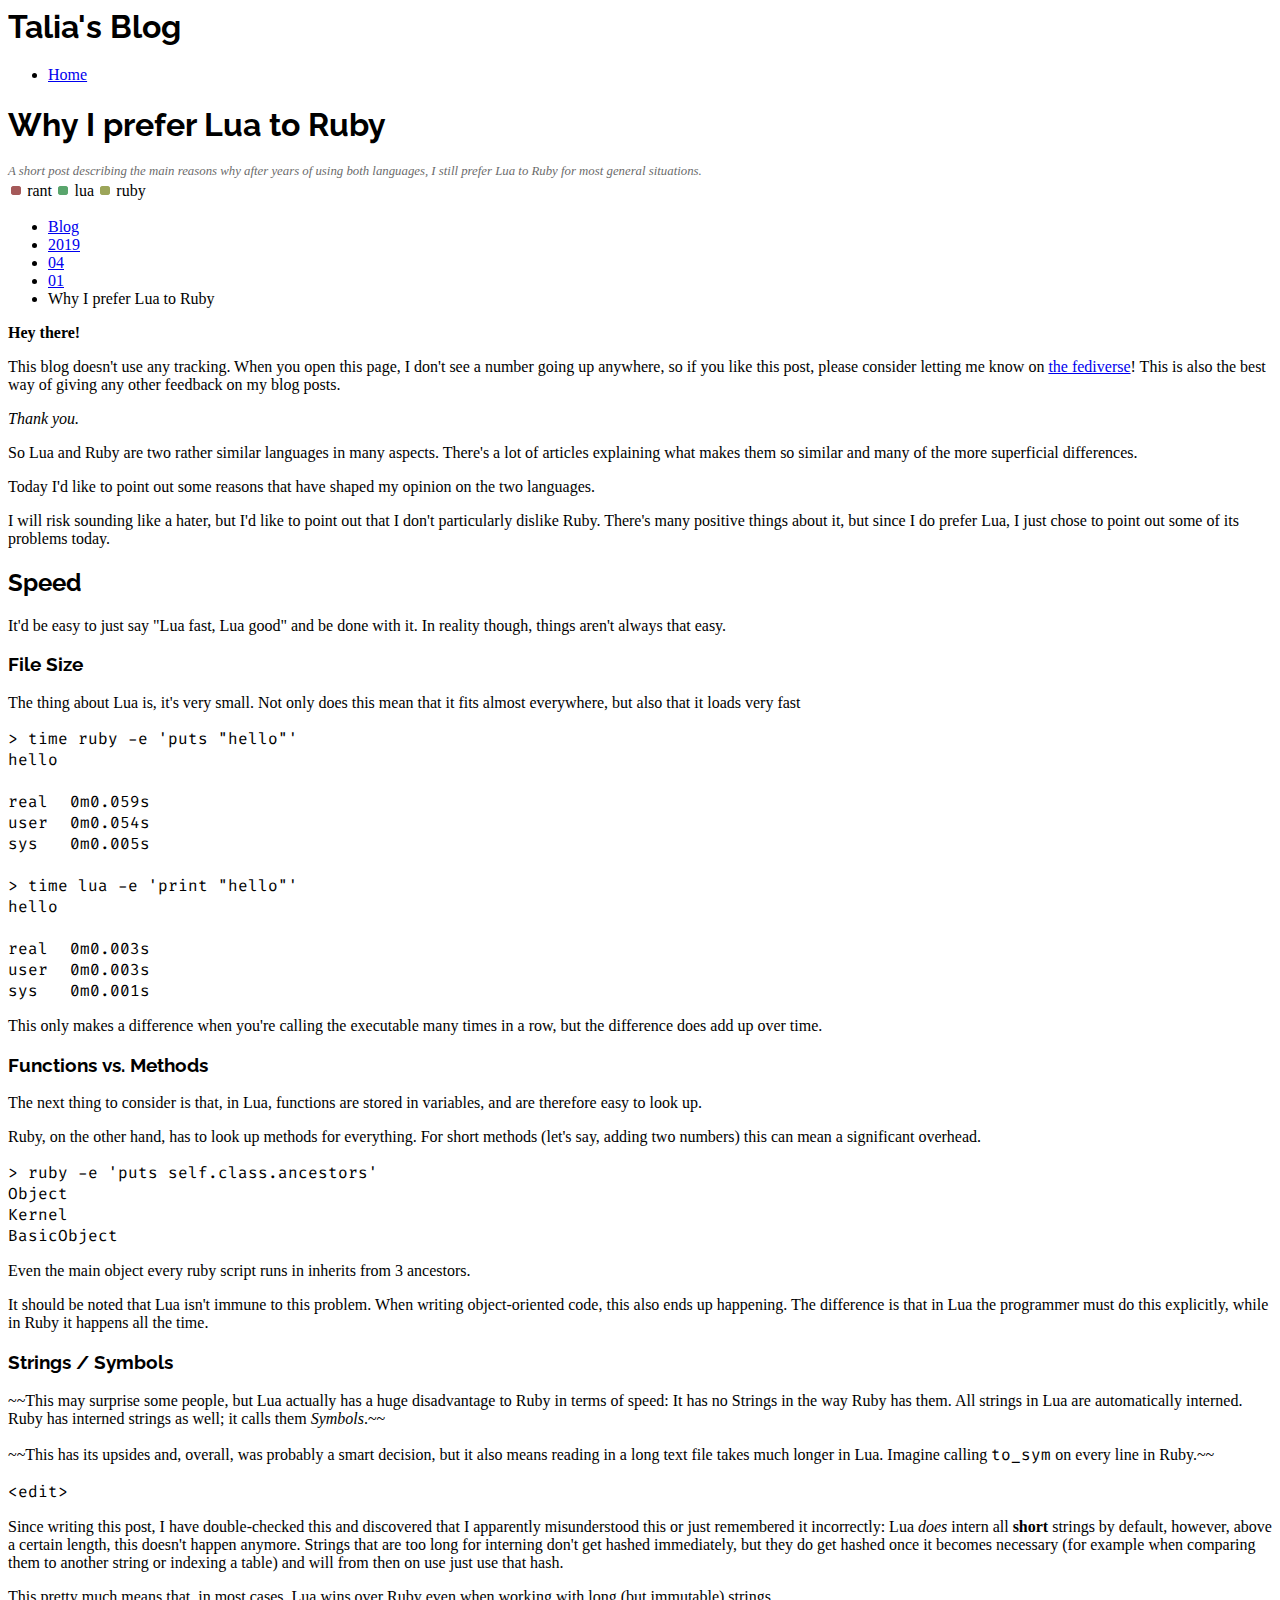
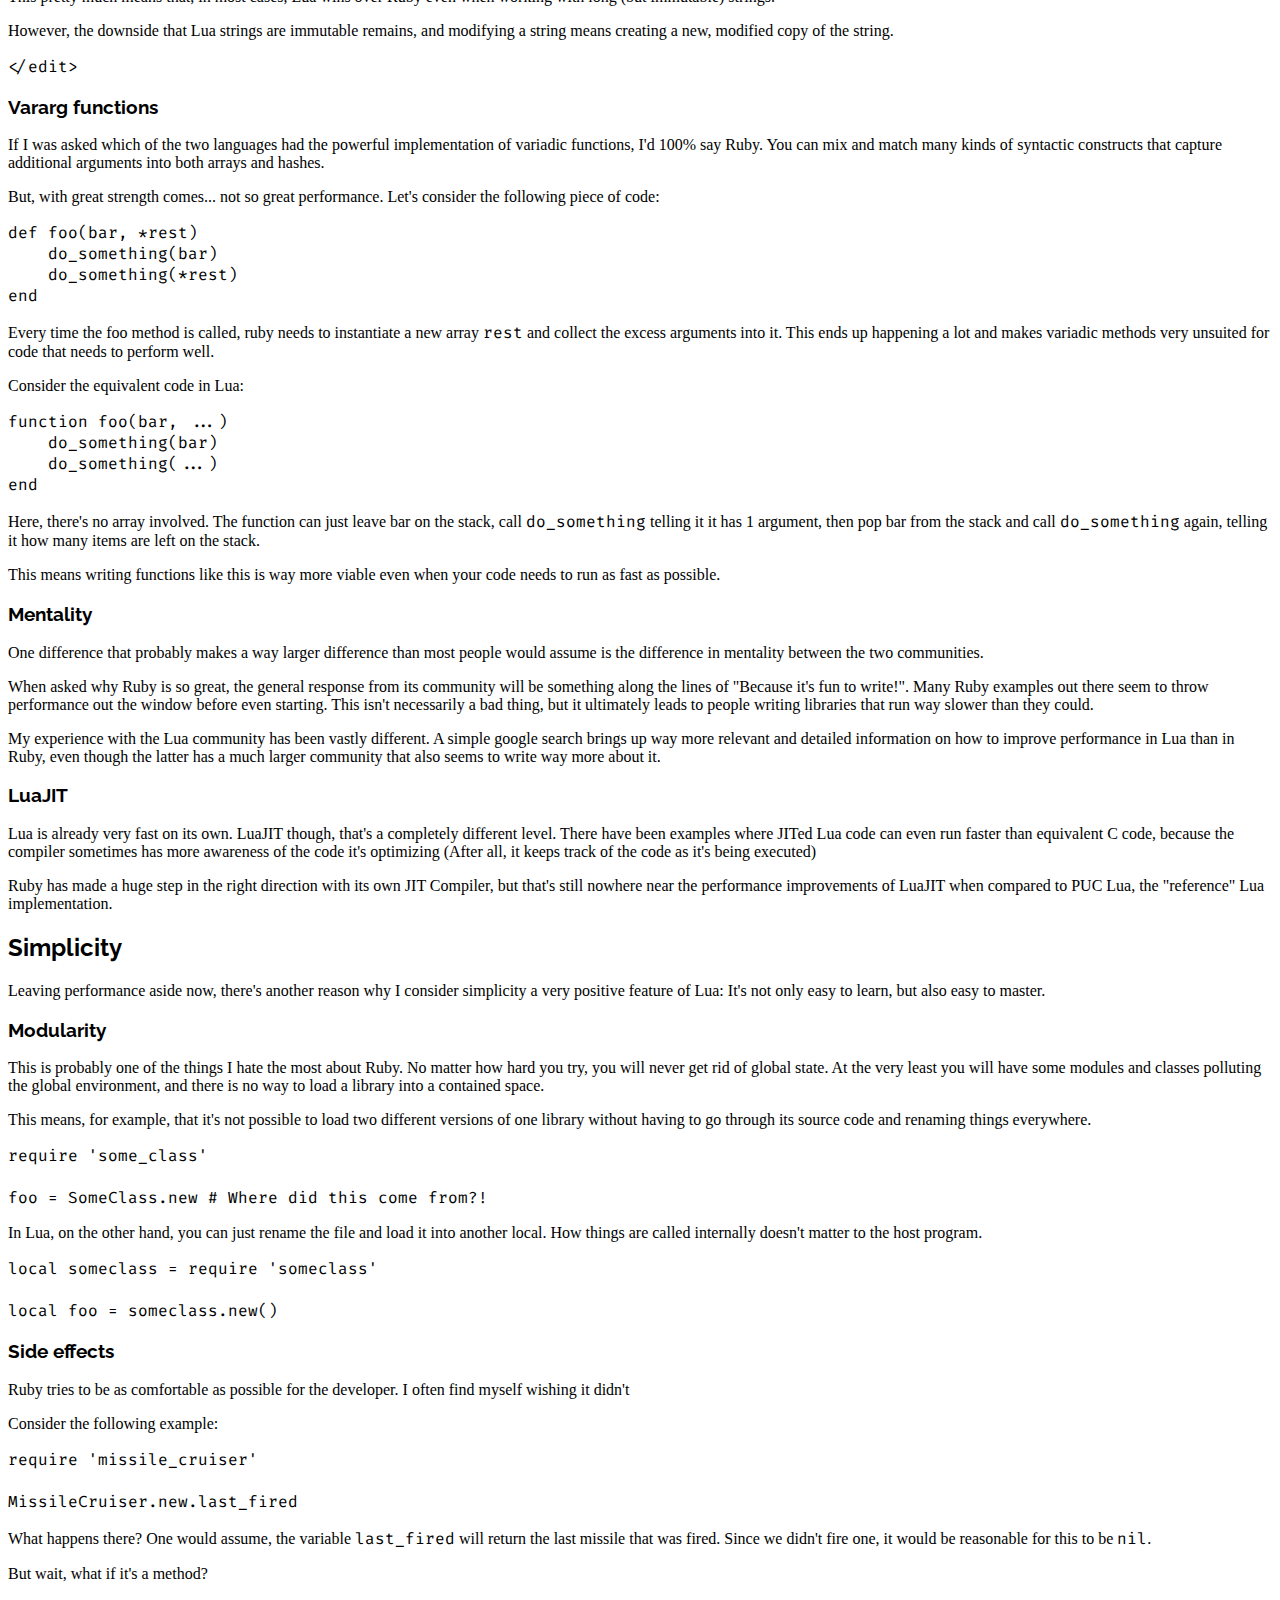
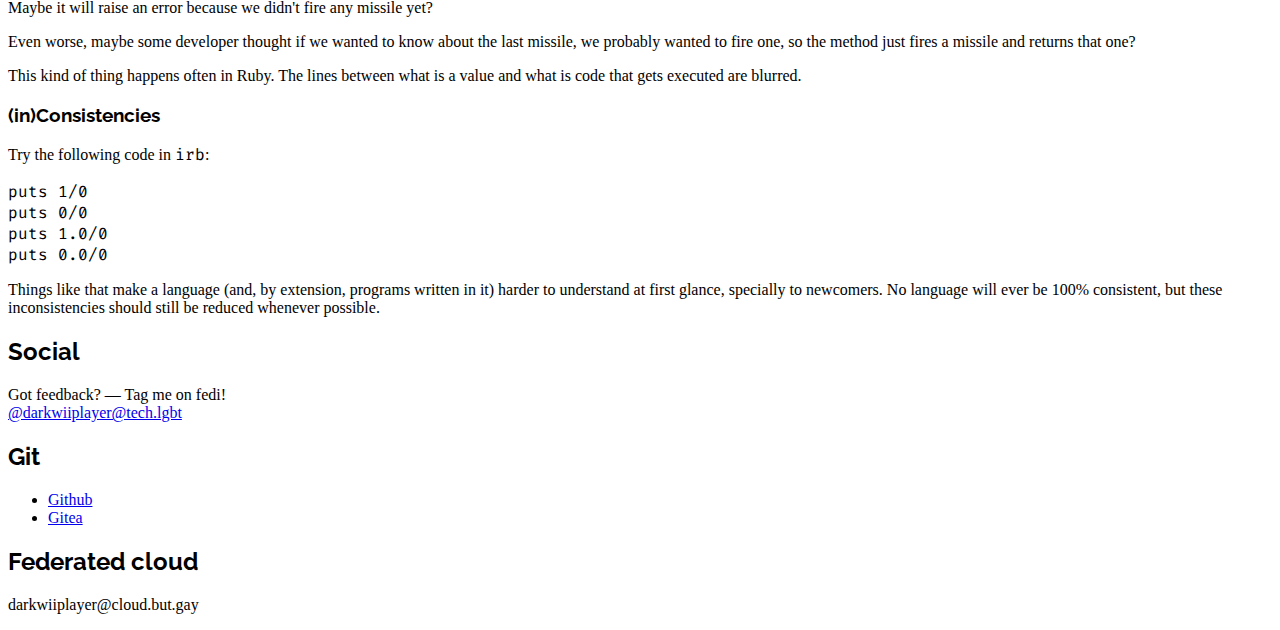
<file: 2019/04/01/why_i_prefer_lua_to_ruby.html>
<html lang="english"><head><link type="application/rss+xml" rel="alternate" title="RSS 2.0 feed" href="/feeds/all.rss.xml"><link type="application/atom+xml" rel="alternate" title="Atom feed" href="/feeds/all.atom.xml"><meta content="same-origin" name="view-transition"><meta charset="UTF-8"><meta content="width=device-width" name="viewport"><link rel="stylesheet" href="https://darkwiiplayer.github.io/css/all.css"><link rel="stylesheet" href="https://darkwiiplayer.github.io/css/schemes/talia.css"><link rel="stylesheet" href="/css/site.css"><style>	@import url('https://fonts.googleapis.com/css2?family=Raleway&display=swap');
	@import url('https://fonts.googleapis.com/css2?family=Open+Sans&display=swap');
	@import url('https://fonts.googleapis.com/css2?family=Fira+Code&display=swap');

	:root { container: style; }
	:is(h1, h2, h3, h4, h5, h6) { font-family: "Raleway", sans-serif; }
	:is(code, kbd, var, samp) { font-family: "Fira Code", monospace; }
	.badge { font-family: "Open Sans", sans-serif }
</style><title>Why I prefer Lua to Ruby</title><meta content="Talia" name="author"><meta content="2019-04-01" property="article:published_time"><meta content="https://tech.lgbt/@darkwiiplayer" property="article:author"><meta content="Why I prefer Lua to Ruby" property="og:title"><meta content="Talia's Blog" property="og:site_name"><meta content="A short post describing the main reasons why after years of using both languages, I still prefer Lua to Ruby for most general situations." property="og:description"><meta content="article" property="og:type"><meta content="Talia" property="og:article:author"><meta content="rant" property="og:article:tag"><meta content="lua" property="og:article:tag"><meta content="ruby" property="og:article:tag"></head><body><header class="sticky" style="view-transition-name: header"><h1>Talia's Blog</h1><nav class="right bar"><ul><li><a href="/">Home</a></li></ul></nav></header><main><article><h1 style="view-transition-name: why_i_prefer_lua_to_ruby">Why I prefer Lua to Ruby</h1><div class="summary" tabindex="0">A short post describing the main reasons why after years of using both languages, I still prefer Lua to Ruby for most general situations.</div><vertical-spacer></vertical-spacer><flex-row style="justify-content: flex-start" gap=".4"><post-tag><a style="--color: rgb(165, 89, 89)" tabindex="0" href="/?tag=rant">rant</a></post-tag><post-tag><a style="--color: rgb(89, 165, 108)" tabindex="0" href="/?tag=lua">lua</a></post-tag><post-tag><a style="--color: rgb(156, 165, 89)" tabindex="0" href="/?tag=ruby">ruby</a></post-tag></flex-row><vertical-spacer></vertical-spacer><nav class="breadcrumbs"><ul><li><a tabindex="0" href="/blog/">Blog</a></li><li><a tabindex="0" href="/2019">2019</a></li><li><a tabindex="0" href="/2019/04">04</a></li><li><a tabindex="0" href="/2019/04/01">01</a></li><li class="active">Why I prefer Lua to Ruby</li></ul></nav><vertical-spacer></vertical-spacer><aside class="box"><b>Hey there!</b><p>		This blog doesn't use any tracking. When you open this page, I don't see
		a number going up anywhere, so if you like this post, please consider
		letting me know on <a href="https://tech.lgbt/@darkwiiplayer">the fediverse</a>!
		This is also the best way of giving any other feedback on my blog posts.
	</p><p><i>Thank you.</i></p></aside><p>So Lua and Ruby are two rather similar languages in many aspects. There's a lot of articles explaining what makes them so similar and many of the more superficial differences.</p>
<p>Today I'd like to point out some reasons that have shaped my opinion on the two languages.</p>
<p>I will risk sounding like a hater, but I'd like to point out that I don't particularly dislike Ruby. There's many positive things about it, but since I do prefer Lua, I just chose to point out some of its problems today.</p>
<h2>Speed</h2>
<p>It'd be easy to just say &quot;Lua fast, Lua good&quot; and be done with it. In reality though, things aren't always that easy.</p>
<h3>File Size</h3>
<p>The thing about Lua is, it's very small. Not only does this mean that it fits almost everywhere, but also that it loads very fast</p>
<pre><code class="language-bash">&gt; time ruby -e 'puts &quot;hello&quot;'
hello

real	0m0.059s
user	0m0.054s
sys 	0m0.005s

&gt; time lua -e 'print &quot;hello&quot;'
hello

real	0m0.003s
user	0m0.003s
sys 	0m0.001s
</code></pre>
<p>This only makes a difference when you're calling the executable many times in a row, but the difference does add up over time.</p>
<h3>Functions vs. Methods</h3>
<p>The next thing to consider is that, in Lua, functions are stored in variables, and are therefore easy to look up.</p>
<p>Ruby, on the other hand, has to look up methods for everything. For short methods (let's say, adding two numbers) this can mean a significant overhead.</p>
<pre><code class="language-bash">&gt; ruby -e 'puts self.class.ancestors'
Object
Kernel
BasicObject
</code></pre>
<p>Even the main object every ruby script runs in inherits from 3 ancestors.</p>
<p>It should be noted that Lua isn't immune to this problem. When writing object-oriented code, this also ends up happening. The difference is that in Lua the programmer must do this explicitly, while in Ruby it happens all the time.</p>
<h3>Strings / Symbols</h3>
<p>~~This may surprise some people, but Lua actually has a huge disadvantage to Ruby in terms of speed: It has no Strings in the way Ruby has them. All strings in Lua are automatically interned. Ruby has interned strings as well; it calls them <em>Symbols</em>.~~</p>
<p>~~This has its upsides and, overall, was probably a smart decision, but it also means reading in a long text file takes much longer in Lua. Imagine calling <code>to_sym</code> on every line in Ruby.~~</p>
<p><code>&lt;edit&gt;</code></p>
<p>Since writing this post, I have double-checked this and discovered that I apparently misunderstood this or just remembered it incorrectly: Lua <em>does</em> intern all <strong>short</strong> strings by default, however, above a certain length, this doesn't happen anymore. Strings that are too long for interning don't get hashed immediately, but they do get hashed once it becomes necessary (for example when comparing them to another string or indexing a table) and will from then on use just use that hash.</p>
<p>This pretty much means that, in most cases, Lua wins over Ruby even when working with long (but immutable) strings.</p>
<p>However, the downside that Lua strings are immutable remains, and modifying a string means creating a new, modified copy of the string.</p>
<p><code>&lt;/edit&gt;</code></p>
<h3>Vararg functions</h3>
<p>If I was asked which of the two languages had the powerful implementation of variadic functions, I'd 100% say Ruby. You can mix and match many kinds of syntactic constructs that capture additional arguments into both arrays and hashes.</p>
<p>But, with great strength comes... not so great performance.
Let's consider the following piece of code:</p>
<pre><code class="language-ruby">def foo(bar, *rest)
    do_something(bar)
    do_something(*rest)
end
</code></pre>
<p>Every time the foo method is called, ruby needs to instantiate a new array <code>rest</code> and collect the excess arguments into it. This ends up happening a lot and makes variadic methods very unsuited for code that needs to perform well.</p>
<p>Consider the equivalent code in Lua:</p>
<pre><code class="language-lua">function foo(bar, ...)
    do_something(bar)
    do_something(...)
end
</code></pre>
<p>Here, there's no array involved. The function can just leave bar on the stack, call <code>do_something</code> telling it it has 1 argument, then pop bar from the stack and call <code>do_something</code> again, telling it how many items are left on the stack.</p>
<p>This means writing functions like this is way more viable even when your code needs to run as fast as possible.</p>
<h3>Mentality</h3>
<p>One difference that probably makes a way larger difference than most people would assume is the difference in mentality between the two communities.</p>
<p>When asked why Ruby is so great, the general response from its community will be something along the lines of &quot;Because it's fun to write!&quot;. Many Ruby examples out there seem to throw performance out the window before even starting. This isn't necessarily a bad thing, but it ultimately leads to people writing libraries that run way slower than they could.</p>
<p>My experience with the Lua community has been vastly different. A simple google search brings up way more relevant and detailed information on how to improve performance in Lua than in Ruby, even though the latter has a much larger community that also seems to write way more about it.</p>
<h3>LuaJIT</h3>
<p>Lua is already very fast on its own. LuaJIT though, that's a completely different level. There have been examples where JITed Lua code can even run faster than equivalent C code, because the compiler sometimes has more awareness of the code it's optimizing (After all, it keeps track of the code as it's being executed)</p>
<p>Ruby has made a huge step in the right direction with its own JIT Compiler, but that's still nowhere near the performance improvements of LuaJIT when compared to PUC Lua, the &quot;reference&quot; Lua implementation.</p>
<h2>Simplicity</h2>
<p>Leaving performance aside now, there's another reason why I consider simplicity a very positive feature of Lua: It's not only easy to learn, but also easy to master.</p>
<h3>Modularity</h3>
<p>This is probably one of the things I hate the most about Ruby. No matter how hard you try, you will never get rid of global state. At the very least you will have some modules and classes polluting the global environment, and there is no way to load a library into a contained space.</p>
<p>This means, for example, that it's not possible to load two different versions of one library without having to go through its source code and renaming things everywhere.</p>
<pre><code class="language-ruby">require 'some_class'

foo = SomeClass.new # Where did this come from?!
</code></pre>
<p>In Lua, on the other hand, you can just rename the file and load it into another local. How things are called internally doesn't matter to the host program.</p>
<pre><code class="language-lua">local someclass = require 'someclass'

local foo = someclass.new()
</code></pre>
<h3>Side effects</h3>
<p>Ruby tries to be as comfortable as possible for the developer. I often find myself wishing it didn't</p>
<p>Consider the following example:</p>
<pre><code class="language-ruby">require 'missile_cruiser'

MissileCruiser.new.last_fired
</code></pre>
<p>What happens there? One would assume, the variable <code>last_fired</code> will return the last missile that was fired. Since we didn't fire one, it would be reasonable for this to be <code>nil</code>.</p>
<p>But wait, what if it's a method?</p>
<p>Maybe it will raise an error because we didn't fire any missile yet?</p>
<p>Even worse, maybe some developer thought if we wanted to know about the last missile, we probably wanted to fire one, so the method just fires a missile and returns that one?</p>
<p>This kind of thing happens often in Ruby. The lines between what is a value and what is code that gets executed are blurred.</p>
<h3>(in)Consistencies</h3>
<p>Try the following code in <code>irb</code>:</p>
<pre><code class="language-ruby">puts 1/0
puts 0/0
puts 1.0/0
puts 0.0/0
</code></pre>
<p>Things like that make a language (and, by extension, programs written in it) harder to understand at first glance, specially to newcomers. No language will ever be 100% consistent, but these inconsistencies should still be reduced whenever possible.</p>
</article></main><footer class="box"><grid-box class="content-padding" columns="3"><aside id="contact"><h2>Social</h2><p>Got feedback? — Tag me on fedi!<br><a rel="me" href="https://tech.lgbt/@darkwiiplayer">@darkwiiplayer@tech.lgbt</a></p></aside><aside id="git"><h2>Git</h2><ul><li><a href="https://github.com/darkwiiplayer">Github</a></li><li><a href="https://git.but.gay/darkwiiplayer">Gitea</a></li></ul></aside><aside id="platforms"><h2>Federated cloud</h2><p>darkwiiplayer@cloud.but.gay</p></aside></grid-box></footer></body></html>
</file>
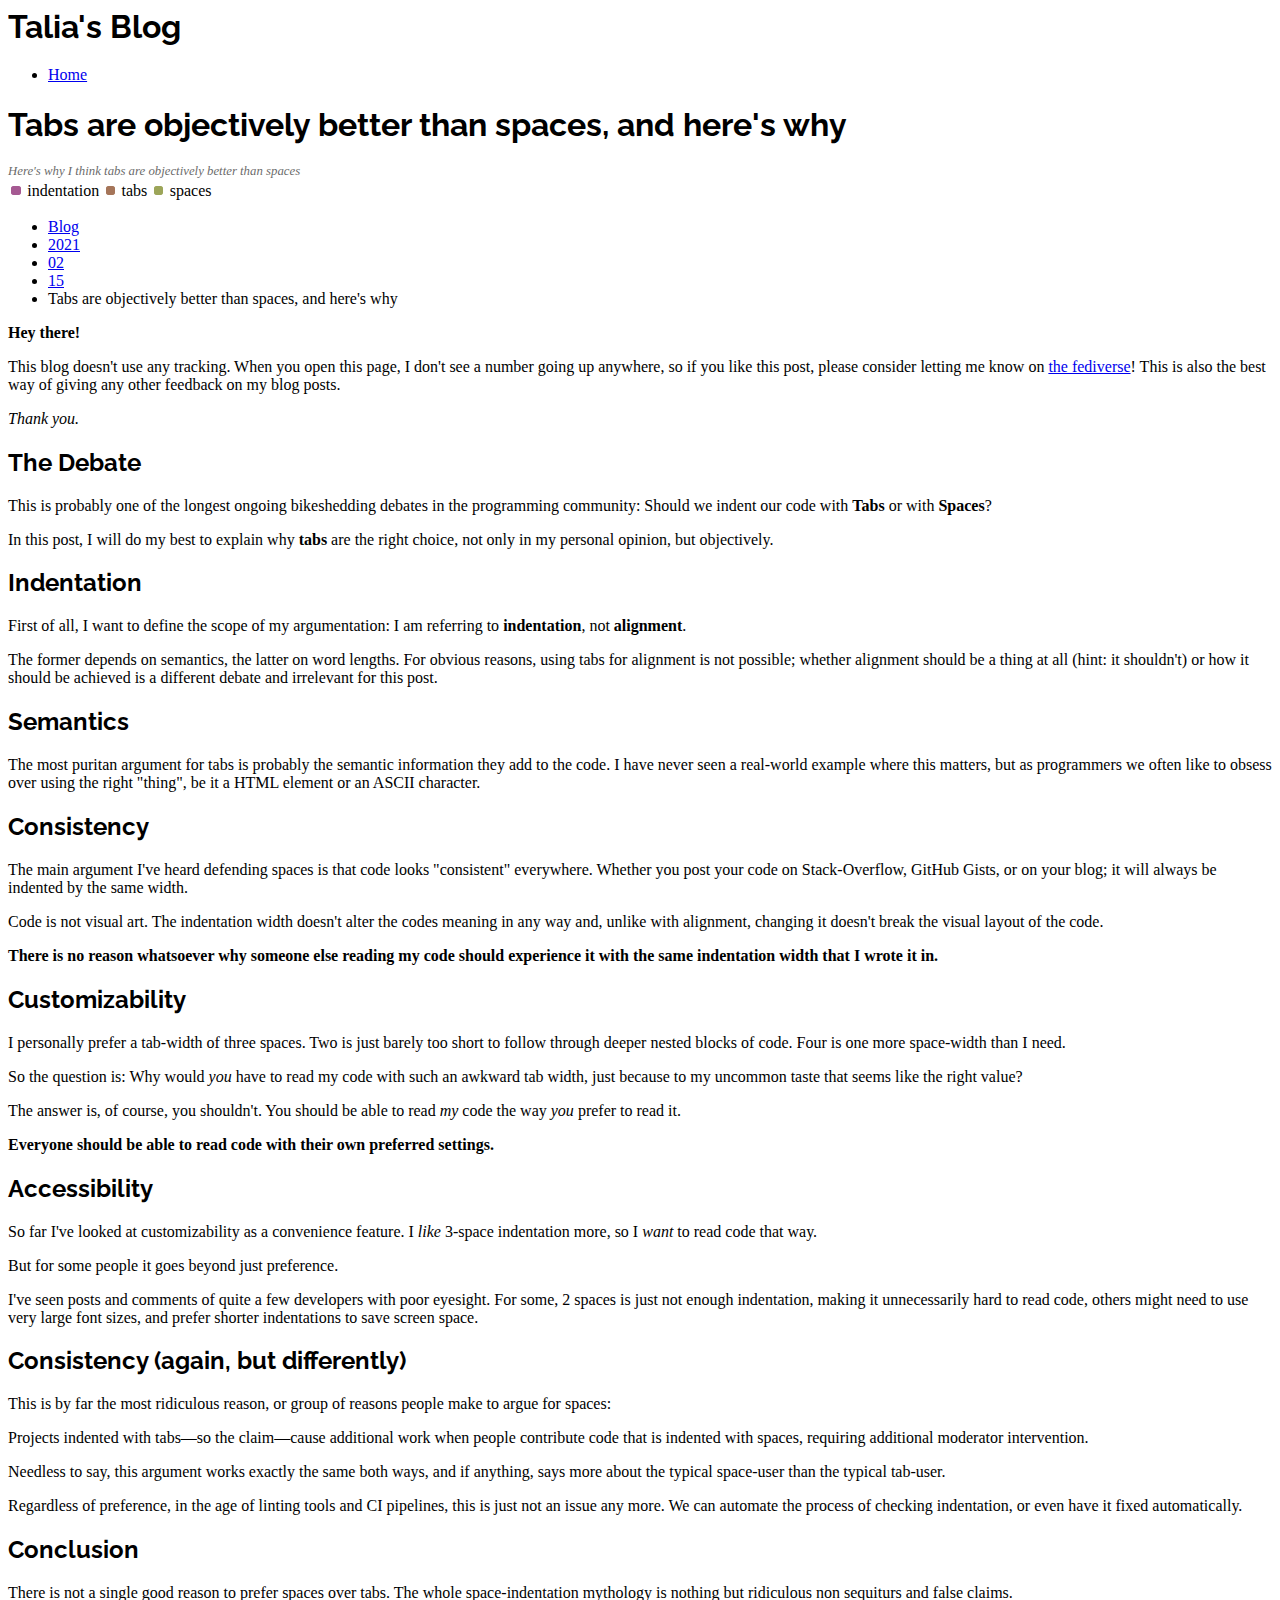
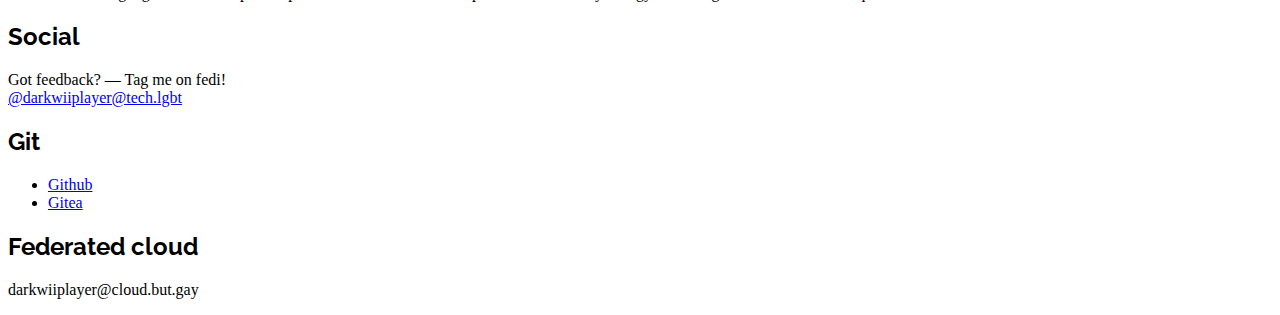
<file: 2021/02/15/tabs_are_objectively_better_than_spaces_and_heres_why.html>
<html lang="english"><head><link type="application/rss+xml" rel="alternate" title="RSS 2.0 feed" href="/feeds/all.rss.xml"><link type="application/atom+xml" rel="alternate" title="Atom feed" href="/feeds/all.atom.xml"><meta content="same-origin" name="view-transition"><meta charset="UTF-8"><meta content="width=device-width" name="viewport"><link rel="stylesheet" href="https://darkwiiplayer.github.io/css/all.css"><link rel="stylesheet" href="https://darkwiiplayer.github.io/css/schemes/talia.css"><link rel="stylesheet" href="/css/site.css"><style>	@import url('https://fonts.googleapis.com/css2?family=Raleway&display=swap');
	@import url('https://fonts.googleapis.com/css2?family=Open+Sans&display=swap');
	@import url('https://fonts.googleapis.com/css2?family=Fira+Code&display=swap');

	:root { container: style; }
	:is(h1, h2, h3, h4, h5, h6) { font-family: "Raleway", sans-serif; }
	:is(code, kbd, var, samp) { font-family: "Fira Code", monospace; }
	.badge { font-family: "Open Sans", sans-serif }
</style><title>Tabs are objectively better than spaces, and here's why</title><meta content="Talia" name="author"><meta content="2021-02-15" property="article:published_time"><meta content="https://tech.lgbt/@darkwiiplayer" property="article:author"><meta content="Tabs are objectively better than spaces, and here's why" property="og:title"><meta content="Talia's Blog" property="og:site_name"><meta content="Here's why I think tabs are objectively better than spaces" property="og:description"><meta content="article" property="og:type"><meta content="Talia" property="og:article:author"><meta content="indentation" property="og:article:tag"><meta content="tabs" property="og:article:tag"><meta content="spaces" property="og:article:tag"></head><body><header class="sticky" style="view-transition-name: header"><h1>Talia's Blog</h1><nav class="right bar"><ul><li><a href="/">Home</a></li></ul></nav></header><main><article><h1 style="view-transition-name: tabs_are_objectively_better_than_spaces_and_heres_why">Tabs are objectively better than spaces, and here's why</h1><div class="summary" tabindex="0">Here's why I think tabs are objectively better than spaces</div><vertical-spacer></vertical-spacer><flex-row style="justify-content: flex-start" gap=".4"><post-tag><a style="--color: rgb(165, 89, 146)" tabindex="0" href="/?tag=indentation">indentation</a></post-tag><post-tag><a style="--color: rgb(165, 117, 89)" tabindex="0" href="/?tag=tabs">tabs</a></post-tag><post-tag><a style="--color: rgb(156, 165, 89)" tabindex="0" href="/?tag=spaces">spaces</a></post-tag></flex-row><vertical-spacer></vertical-spacer><nav class="breadcrumbs"><ul><li><a tabindex="0" href="/blog/">Blog</a></li><li><a tabindex="0" href="/2021">2021</a></li><li><a tabindex="0" href="/2021/02">02</a></li><li><a tabindex="0" href="/2021/02/15">15</a></li><li class="active">Tabs are objectively better than spaces, and here's why</li></ul></nav><vertical-spacer></vertical-spacer><aside class="box"><b>Hey there!</b><p>		This blog doesn't use any tracking. When you open this page, I don't see
		a number going up anywhere, so if you like this post, please consider
		letting me know on <a href="https://tech.lgbt/@darkwiiplayer">the fediverse</a>!
		This is also the best way of giving any other feedback on my blog posts.
	</p><p><i>Thank you.</i></p></aside><h2>The Debate</h2>
<p>This is probably one of the longest ongoing bikeshedding debates in the programming community: Should we indent our code with <strong>Tabs</strong> or with <strong>Spaces</strong>?</p>
<p>In this post, I will do my best to explain why <strong>tabs</strong> are the right choice, not only in my personal opinion, but objectively.</p>
<h2>Indentation</h2>
<p>First of all, I want to define the scope of my argumentation: I am referring to <strong>indentation</strong>, not <strong>alignment</strong>.</p>
<p>The former depends on semantics, the latter on word lengths. For obvious reasons, using tabs for alignment is not possible; whether alignment should be a thing at all (hint: it shouldn't) or how it should be achieved is a different debate and irrelevant for this post.</p>
<h2>Semantics</h2>
<p>The most puritan argument for tabs is probably the semantic information they add to the code. I have never seen a real-world example where this matters, but as programmers we often like to obsess over using the right &quot;thing&quot;, be it a HTML element or an ASCII character.</p>
<h2>Consistency</h2>
<p>The main argument I've heard defending spaces is that code looks &quot;consistent&quot; everywhere. Whether you post your code on Stack-Overflow, GitHub Gists, or on your blog; it will always be indented by the same width.</p>
<p>Code is not visual art. The indentation width doesn't alter the codes meaning in any way and, unlike with alignment, changing it doesn't break the visual layout of the code.</p>
<p><strong>There is no reason whatsoever why someone else reading my code should experience it with the same indentation width that I wrote it in.</strong></p>
<h2>Customizability</h2>
<p>I personally prefer a tab-width of three spaces. Two is just barely too short to follow through deeper nested blocks of code. Four is one more space-width than I need.</p>
<p>So the question is: Why would <em>you</em> have to read my code with such an awkward tab width, just because to my uncommon taste <!-- unintentional skyrim reference --> that seems like the right value?</p>
<p>The answer is, of course, you shouldn't. You should be able to read <em>my</em> code the way <em>you</em> prefer to read it.</p>
<p><strong>Everyone should be able to read code with their own preferred settings.</strong></p>
<h2>Accessibility</h2>
<p>So far I've looked at customizability as a convenience feature. I <em>like</em> 3-space indentation more, so I <em>want</em> to read code that way.</p>
<p>But for some people it goes beyond just preference.</p>
<p>I've seen posts and comments of quite a few developers with poor eyesight. For some, 2 spaces is just not enough indentation, making it unnecessarily hard to read code, others might need to use very large font sizes, and prefer shorter indentations to save screen space.</p>
<h2>Consistency (again, but differently)</h2>
<p>This is by far the most ridiculous reason, or group of reasons people make to argue for spaces:</p>
<p>Projects indented with tabs—so the claim—cause additional work when people contribute code that is indented with spaces, requiring additional moderator intervention.</p>
<p>Needless to say, this argument works exactly the same both ways, and if anything, says more about the typical space-user than the typical tab-user.</p>
<p>Regardless of preference, in the age of linting tools and CI pipelines, this is just not an issue any more. We can automate the process of checking indentation, or even have it fixed automatically.</p>
<h2>Conclusion</h2>
<p>There is not a single good reason to prefer spaces over tabs. The whole space-indentation mythology is nothing but ridiculous non sequiturs and false claims.</p>
</article></main><footer class="box"><grid-box class="content-padding" columns="3"><aside id="contact"><h2>Social</h2><p>Got feedback? — Tag me on fedi!<br><a rel="me" href="https://tech.lgbt/@darkwiiplayer">@darkwiiplayer@tech.lgbt</a></p></aside><aside id="git"><h2>Git</h2><ul><li><a href="https://github.com/darkwiiplayer">Github</a></li><li><a href="https://git.but.gay/darkwiiplayer">Gitea</a></li></ul></aside><aside id="platforms"><h2>Federated cloud</h2><p>darkwiiplayer@cloud.but.gay</p></aside></grid-box></footer></body></html>
</file>
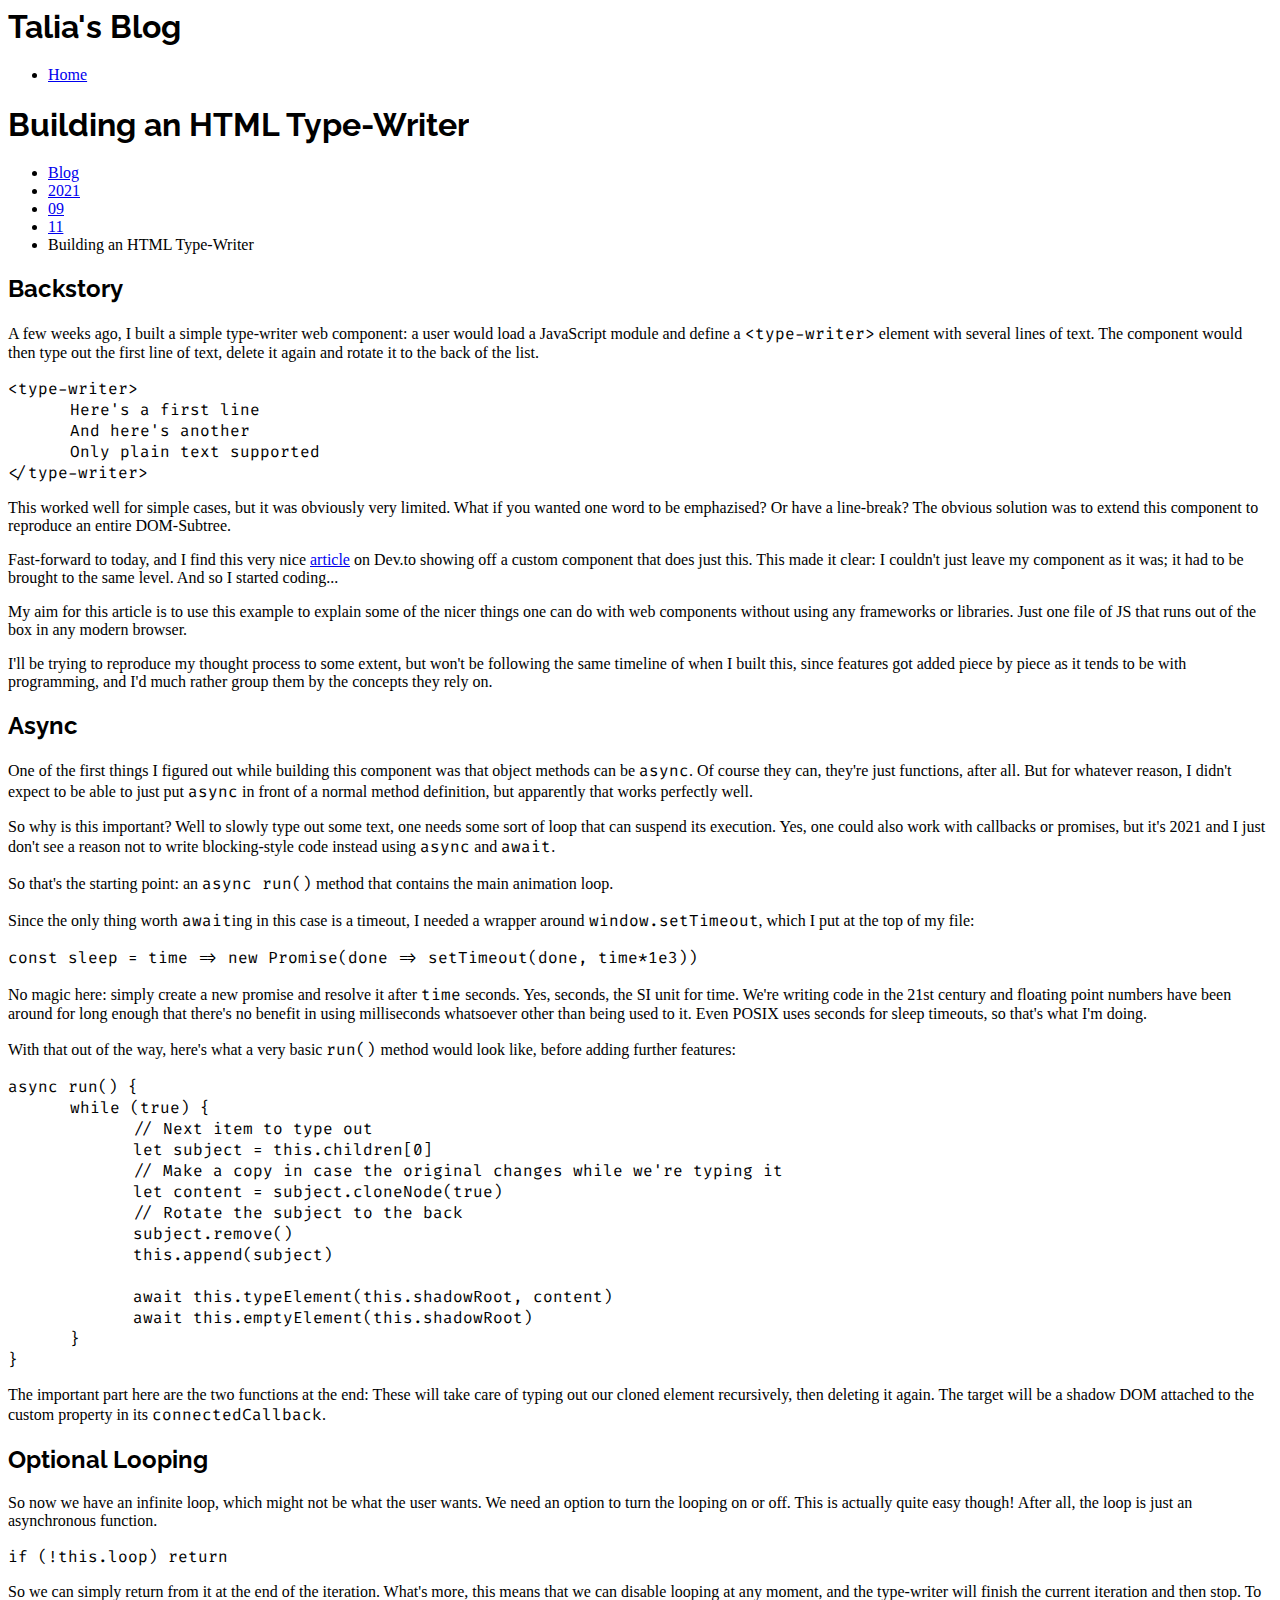
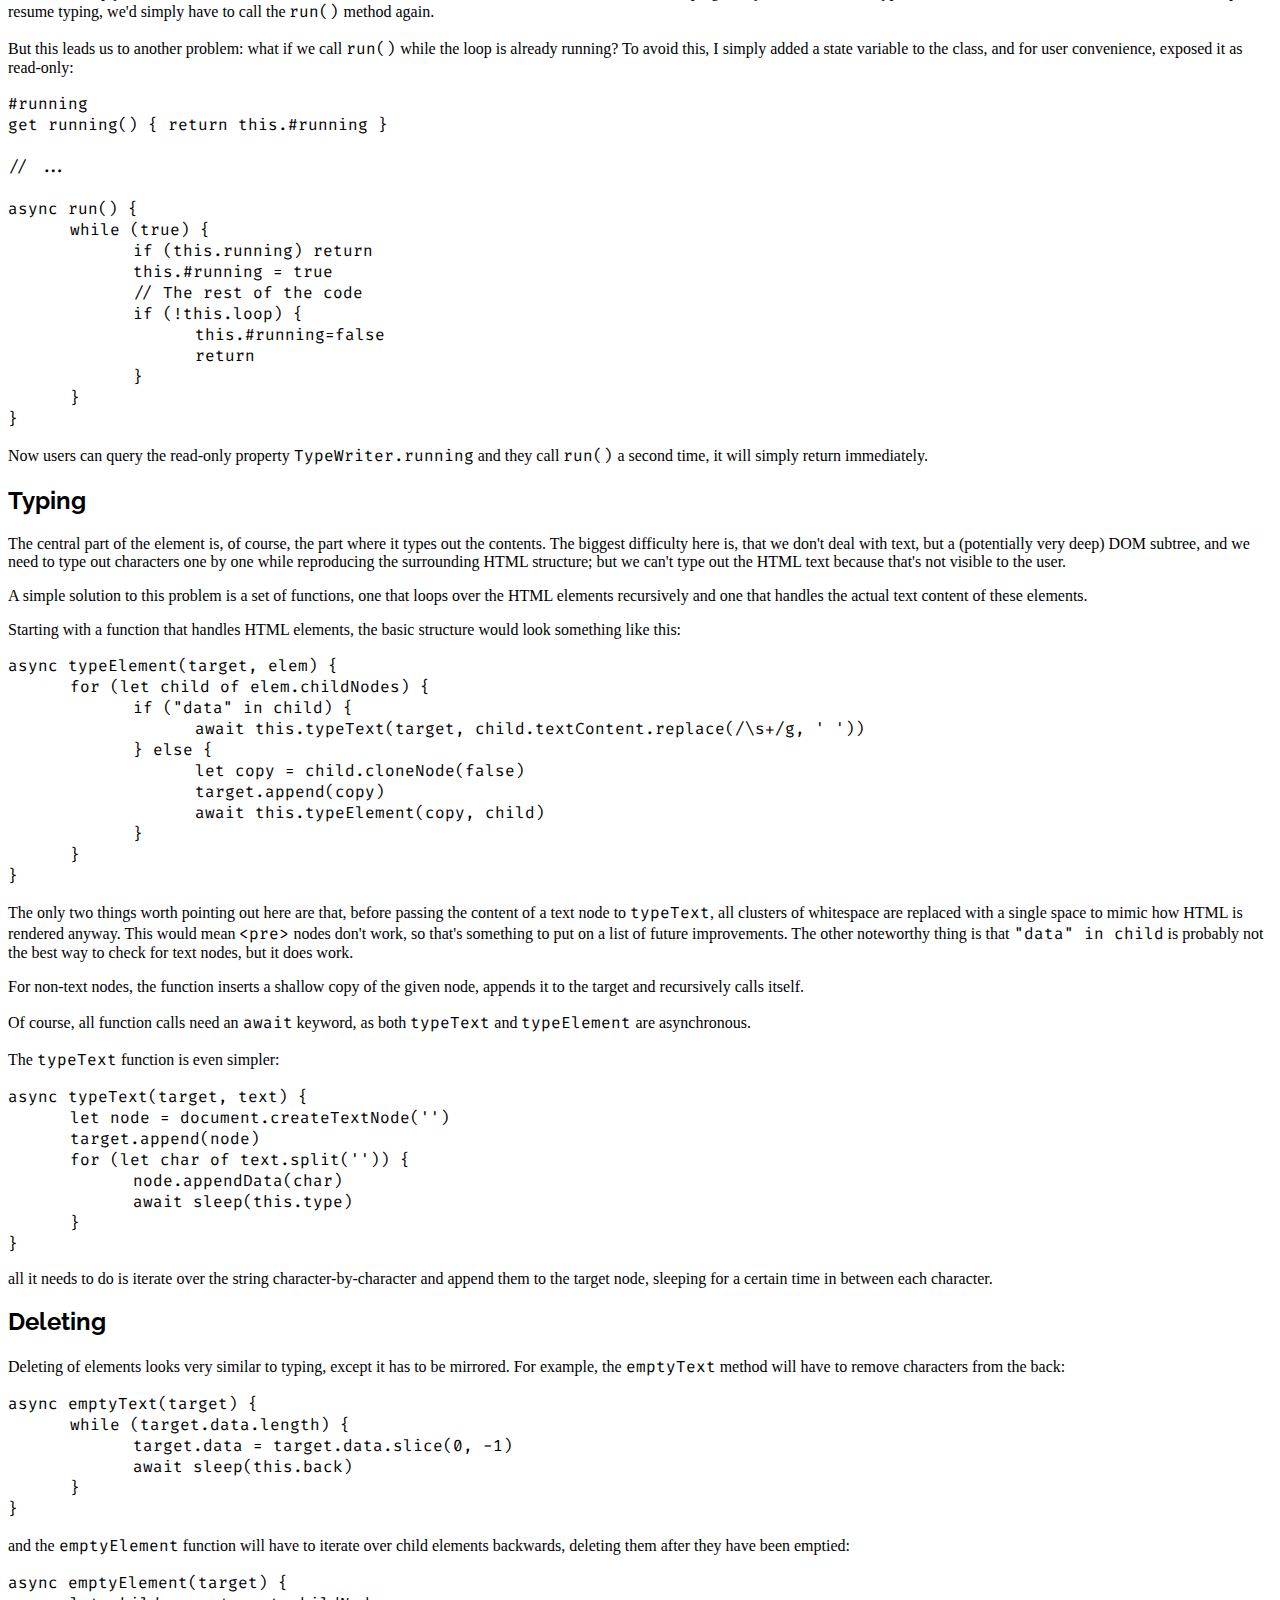
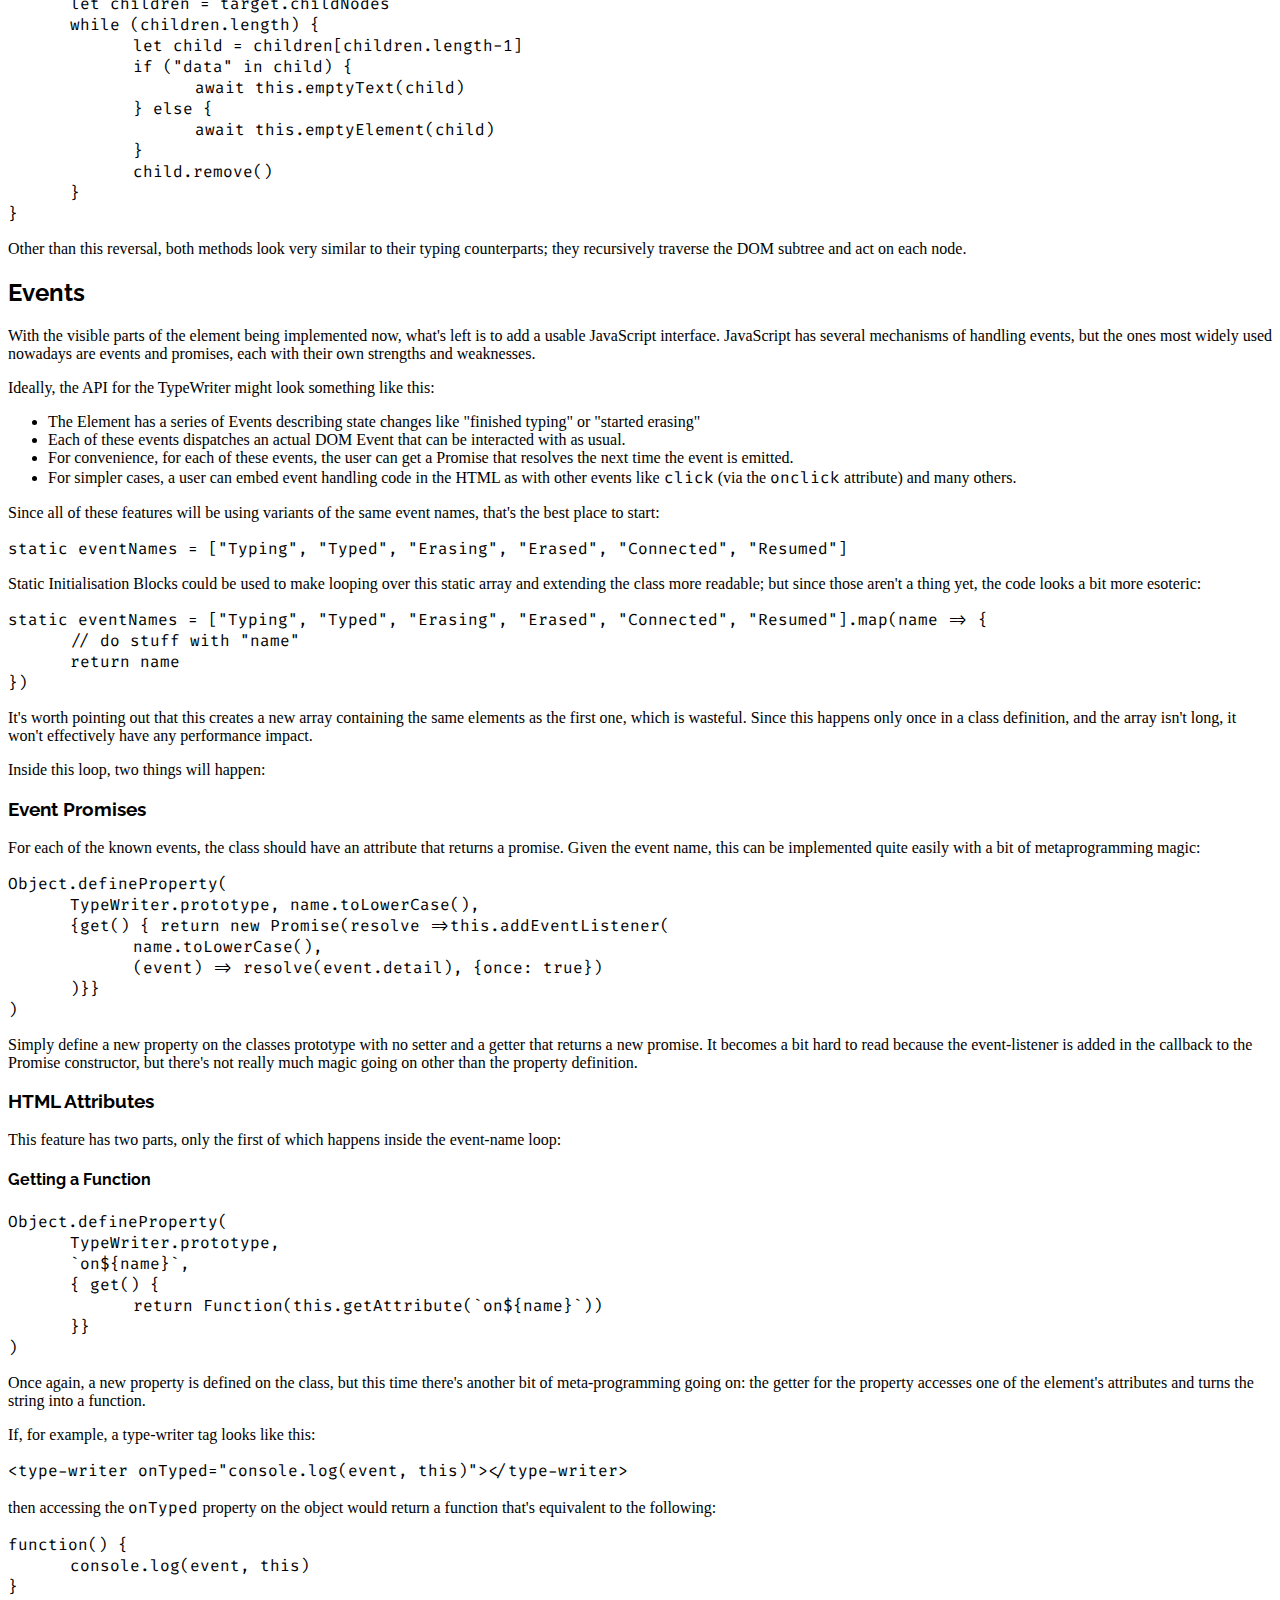
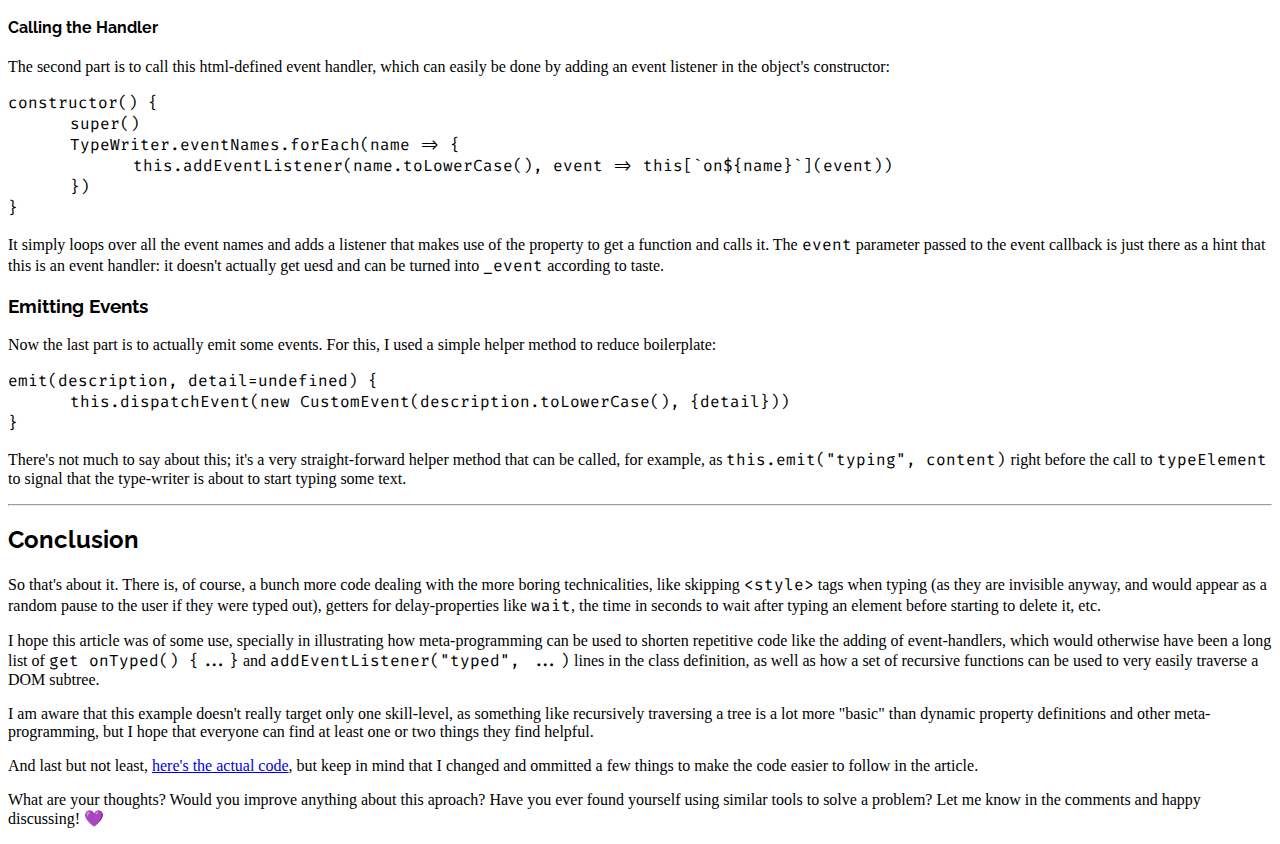
<file: 2021/09/11/building_an_html_type-writer.html>
<html lang="english"><head><meta content="same-origin" name="view-transition"><meta charset="UTF-8"><meta content="width=device-width" name="viewport"><link rel="stylesheet" href="https://darkwiiplayer.github.io/css/all.css"><link rel="stylesheet" href="https://darkwiiplayer.github.io/css/schemes/talia.css"><style>	@import url('https://fonts.googleapis.com/css2?family=Raleway&display=swap');
	@import url('https://fonts.googleapis.com/css2?family=Open+Sans&display=swap');
	@import url('https://fonts.googleapis.com/css2?family=Fira+Code&display=swap');

	:root { container: style; }
	:is(h1, h2, h3, h4, h5, h6) { font-family: "Raleway", sans-serif; }
	:is(code, kbd, var, samp) { font-family: "Fira Code", monospace; }
	.badge { font-family: "Open Sans", sans-serif }
</style><title>Building an HTML Type-Writer</title><meta content="Talia" name="author"><meta property="article:published_time" content="2021-09-11"><meta property="article:author" content="https://tech.lgbt/@darkwiiplayer"><meta property="og:title" content="Building an HTML Type-Writer"><meta property="og:site_name" content="Talia's Blog"><meta property="og:description" content="A detailed description of the development process of an HTML TypeWriter element in plain JavaScript using the custom-element API, meta-programming and some recursion magic."><meta property="og:type" content="article"><meta property="og:article:author" content="Talia"><meta property="og:article:tag" content="type"><meta property="og:article:tag" content="writer"><meta property="og:article:tag" content="html"><meta property="og:article:tag" content="javascript"><meta property="og:article:tag" content="webdev"><meta property="og:article:tag" content="async"><meta property="og:article:tag" content="metaprogramming"></head><body><header class="sticky"><h1>Talia's Blog</h1><nav class="right bar"><ul><li><a href="/blog">Home</a></li></ul></nav></header><main><article><h1 style="view-transition-name: building_an_html_type-writer">Building an HTML Type-Writer</h1><nav class="breadcrumbs"><ul><li><a href="/blog/">Blog</a></li><li><a href="/2021">2021</a></li><li><a href="/2021/09">09</a></li><li><a href="/2021/09/11">11</a></li><li class="active">Building an HTML Type-Writer</li></ul></nav><h2>Backstory</h2>
<p>A few weeks ago, I built a simple type-writer web component: a user would load a JavaScript module and define a <code>&lt;type-writer&gt;</code> element with several lines of text. The component would then type out the first line of text, delete it again and rotate it to the back of the list.</p>
<pre><code class="language-html">&lt;type-writer&gt;
	Here's a first line
	And here's another
	Only plain text supported
&lt;/type-writer&gt;
</code></pre>
<p>This worked well for simple cases, but it was obviously very limited. What if you wanted one word to be emphazised? Or have a line-break? The obvious solution was to extend this component to reproduce an entire DOM-Subtree.</p>
<p>Fast-forward to today, and I find this very nice <a href="https://dev.to/auroratide/a-typewriter-but-using-a-new-html-tag-60i">article</a> on Dev.to showing off a custom component that does just this. This made it clear: I couldn't just leave my component as it was; it had to be brought to the same level. And so I started coding...</p>
<p>My aim for this article is to use this example to explain some of the nicer things one can do with web components without using any frameworks or libraries. Just one file of JS that runs out of the box in any modern browser.</p>
<p>I'll be trying to reproduce my thought process to some extent, but won't be following the same timeline of when I built this, since features got added piece by piece as it tends to be with programming, and I'd much rather group them by the concepts they rely on.</p>
<h2>Async</h2>
<p>One of the first things I figured out while building this component was that object methods can be <code>async</code>. Of course they can, they're just functions, after all. But for whatever reason, I didn't expect to be able to just put <code>async</code> in front of a normal method definition, but apparently that works perfectly well.</p>
<p>So why is this important? Well to slowly type out some text, one needs some sort of loop that can suspend its execution. Yes, one could also work with callbacks or promises, but it's 2021 and I just don't see a reason not to write blocking-style code instead using <code>async</code> and <code>await</code>.</p>
<p>So that's the starting point: an <code>async run()</code>  method that contains the main animation loop.</p>
<p>Since the only thing worth <code>await</code>ing in this case is a timeout, I needed a wrapper around <code>window.setTimeout</code>, which I put at the top of my file:</p>
<pre><code class="language-js">const sleep = time =&gt; new Promise(done =&gt; setTimeout(done, time*1e3))
</code></pre>
<p>No magic here: simply create a new promise and resolve it after <code>time</code> seconds. Yes, seconds, the SI unit for time. We're writing code in the 21st century and floating point numbers have been around for long enough that there's no benefit in using milliseconds whatsoever other than being used to it. Even POSIX uses seconds for sleep timeouts, so that's what I'm doing.</p>
<p>With that out of the way, here's what a very basic <code>run()</code> method would look like, before adding further features:</p>
<pre><code class="language-js">async run() {
	while (true) {
		// Next item to type out
		let subject = this.children[0]
		// Make a copy in case the original changes while we're typing it
		let content = subject.cloneNode(true)
		// Rotate the subject to the back
		subject.remove()
		this.append(subject)

		await this.typeElement(this.shadowRoot, content)
		await this.emptyElement(this.shadowRoot)
	}
}
</code></pre>
<p>The important part here are the two functions at the end: These will take care of typing out our cloned element recursively, then deleting it again. The target will be a shadow DOM attached to the custom property in its <code>connectedCallback</code>.</p>
<h2>Optional Looping</h2>
<p>So now we have an infinite loop, which might not be what the user wants. We need an option to turn the looping on or off. This is actually quite easy though! After all, the loop is just an asynchronous function.</p>
<pre><code class="language-js">if (!this.loop) return
</code></pre>
<p>So we can simply return from it at the end of the iteration. What's more, this means that we can disable looping at any moment, and the type-writer will finish the current iteration and then stop.
To resume typing, we'd simply have to call the <code>run()</code> method again.</p>
<p>But this leads us to another problem: what if we call <code>run()</code> while the loop is already running? To avoid this, I simply added a state variable to the class, and for user convenience, exposed it as read-only:</p>
<pre><code class="language-js">#running
get running() { return this.#running }

// ...

async run() {
	while (true) {
		if (this.running) return
		this.#running = true
		// The rest of the code
		if (!this.loop) {
			this.#running=false
			return
		}
	}
}
</code></pre>
<p>Now users can query the read-only property <code>TypeWriter.running</code> and they call <code>run()</code> a second time, it will simply return immediately.</p>
<h2>Typing</h2>
<p>The central part of the element is, of course, the part where it types out the contents. The biggest difficulty here is, that we don't deal with text, but a (potentially very deep) DOM subtree, and we need to type out characters one by one while reproducing the surrounding HTML structure; but we can't type out the HTML text because that's not visible to the user.</p>
<p>A simple solution to this problem is a set of functions, one that loops over the HTML elements recursively and one that handles the actual text content of these elements.</p>
<p>Starting with a function that handles HTML elements, the basic structure would look something like this:</p>
<pre><code class="language-js">async typeElement(target, elem) {
	for (let child of elem.childNodes) {
		if (&quot;data&quot; in child) {
			await this.typeText(target, child.textContent.replace(/\s+/g, ' '))
		} else {
			let copy = child.cloneNode(false)
			target.append(copy)
			await this.typeElement(copy, child)
		}
	}
}
</code></pre>
<p>The only two things worth pointing out here are that, before passing the content of a text node to <code>typeText</code>, all clusters of whitespace are replaced with a single space to mimic how HTML is rendered anyway. This would mean <code>&lt;pre&gt;</code> nodes don't work, so that's something to put on a list of future improvements. The other noteworthy thing is that <code>&quot;data&quot; in child</code> is probably not the best way to check for text nodes, but it does work.</p>
<p>For non-text nodes, the function inserts a shallow copy of the given node, appends it to the target and recursively calls itself.</p>
<p>Of course, all function calls need an <code>await</code> keyword, as both <code>typeText</code> and <code>typeElement</code> are asynchronous.</p>
<p>The <code>typeText</code> function is even simpler:</p>
<pre><code class="language-js">async typeText(target, text) {
	let node = document.createTextNode('')
	target.append(node)
	for (let char of text.split('')) {
		node.appendData(char)
		await sleep(this.type)
	}
}
</code></pre>
<p>all it needs to do is iterate over the string character-by-character and append them to the target node, sleeping for a certain time in between each character.</p>
<h2>Deleting</h2>
<p>Deleting of elements looks very similar to typing, except it has to be mirrored. For example, the <code>emptyText</code> method will have to remove characters from the back:</p>
<pre><code class="language-js">async emptyText(target) {
	while (target.data.length) {
		target.data = target.data.slice(0, -1)
		await sleep(this.back)
	}
}
</code></pre>
<p>and the <code>emptyElement</code> function will have to iterate over child elements backwards, deleting them after they have been emptied:</p>
<pre><code class="language-js">async emptyElement(target) {
	let children = target.childNodes
	while (children.length) {
		let child = children[children.length-1]
		if (&quot;data&quot; in child) {
			await this.emptyText(child)
		} else {
			await this.emptyElement(child)
		}
		child.remove()
	}
}
</code></pre>
<p>Other than this reversal, both methods look very similar to their typing counterparts; they recursively traverse the DOM subtree and act on each node.</p>
<h2>Events</h2>
<p>With the visible parts of the element being implemented now, what's left is to add a usable JavaScript interface. JavaScript has several mechanisms of handling events, but the ones most widely used nowadays are events and promises, each with their own strengths and weaknesses.</p>
<p>Ideally, the API for the TypeWriter might look something like this:</p>
<ul>
<li>The Element has a series of Events describing state changes like &quot;finished typing&quot; or &quot;started erasing&quot;</li>
<li>Each of these events dispatches an actual DOM Event that can be interacted with as usual.</li>
<li>For convenience, for each of these events, the user can get a Promise that resolves the next time the event is emitted.</li>
<li>For simpler cases, a user can embed event handling code in the HTML as with other events like <code>click</code> (via the <code>onclick</code> attribute) and many others.</li>
</ul>
<p>Since all of these features will be using variants of the same event names, that's the best place to start:</p>
<pre><code class="language-js">static eventNames = [&quot;Typing&quot;, &quot;Typed&quot;, &quot;Erasing&quot;, &quot;Erased&quot;, &quot;Connected&quot;, &quot;Resumed&quot;]
</code></pre>
<p>Static Initialisation Blocks could be used to make looping over this static array and extending the class more readable; but since those aren't a thing yet, the code looks a bit more esoteric:</p>
<pre><code class="language-js">static eventNames = [&quot;Typing&quot;, &quot;Typed&quot;, &quot;Erasing&quot;, &quot;Erased&quot;, &quot;Connected&quot;, &quot;Resumed&quot;].map(name =&gt; {
	// do stuff with &quot;name&quot;
	return name
})
</code></pre>
<p>It's worth pointing out that this creates a new array containing the same elements as the first one, which is wasteful. Since this happens only once in a class definition, and the array isn't long, it won't effectively have any performance impact.</p>
<p>Inside this loop, two things will happen:</p>
<h3>Event Promises</h3>
<p>For each of the known events, the class should have an attribute that returns a promise. Given the event name, this can be implemented quite easily with a bit of metaprogramming magic:</p>
<pre><code class="language-js">Object.defineProperty(
	TypeWriter.prototype, name.toLowerCase(),
	{get() { return new Promise(resolve =&gt;this.addEventListener(
		name.toLowerCase(),
		(event) =&gt; resolve(event.detail), {once: true})
	)}}
)
</code></pre>
<p>Simply define a new property on the classes prototype with no setter and a getter that returns a new promise. It becomes a bit hard to read because the event-listener is added in the callback to the Promise constructor, but there's not really much magic going on other than the property definition.</p>
<h3>HTML Attributes</h3>
<p>This feature has two parts, only the first of which happens inside the event-name loop:</p>
<h4>Getting a Function</h4>
<pre><code class="language-js">Object.defineProperty(
	TypeWriter.prototype,
	`on${name}`,
	{ get() {
		return Function(this.getAttribute(`on${name}`))
	}}
)
</code></pre>
<p>Once again, a new property is defined on the class, but this time there's another bit of meta-programming going on: the getter for the property accesses one of the element's attributes and turns the string into a function.</p>
<p>If, for example, a type-writer tag looks like this:</p>
<pre><code class="language-html">&lt;type-writer onTyped=&quot;console.log(event, this)&quot;&gt;&lt;/type-writer&gt;
</code></pre>
<p>then accessing the <code>onTyped</code> property on the object would return a function that's equivalent to the following:</p>
<pre><code class="language-js">function() {
	console.log(event, this)
}
</code></pre>
<h4>Calling the Handler</h4>
<p>The second part is to call this html-defined event handler, which can easily be done by adding an event listener in the object's constructor:</p>
<pre><code class="language-js">constructor() {
	super()
	TypeWriter.eventNames.forEach(name =&gt; {
		this.addEventListener(name.toLowerCase(), event =&gt; this[`on${name}`](event))
	})
}
</code></pre>
<p>It simply loops over all the event names and adds a listener that makes use of the property to get a function and calls it. The <code>event</code> parameter passed to the event callback is just there as a hint that this is an event handler: it doesn't actually get uesd and can be turned into <code>_event</code> according to taste.</p>
<h3>Emitting Events</h3>
<p>Now the last part is to actually emit some events. For this, I used a simple helper method to reduce boilerplate:</p>
<pre><code class="language-js">emit(description, detail=undefined) {
	this.dispatchEvent(new CustomEvent(description.toLowerCase(), {detail}))
}
</code></pre>
<p>There's not much to say about this; it's a very straight-forward helper method that can be called, for example, as <code>this.emit(&quot;typing&quot;, content)</code> right before the call to <code>typeElement</code> to signal that the type-writer is about to start typing some text.</p>
<hr />
<h2>Conclusion</h2>
<p>So that's about it. There is, of course, a bunch more code dealing with the more boring technicalities, like skipping <code>&lt;style&gt;</code> tags when typing (as they are invisible anyway, and would appear as a random pause to the user if they were typed out), getters for delay-properties like <code>wait</code>, the time in seconds to wait after typing an element before starting to delete it, etc.</p>
<p>I hope this article was of some use, specially in illustrating how meta-programming can be used to shorten repetitive code like the adding of event-handlers, which would otherwise have been a long list of <code>get onTyped() {...}</code> and <code>addEventListener(&quot;typed&quot;, ...)</code> lines in the class definition, as well as how a set of recursive functions can be used to very easily traverse a DOM subtree.</p>
<p>I am aware that this example doesn't really target only one skill-level, as something like recursively traversing a tree is a lot more &quot;basic&quot; than dynamic property definitions and other meta-programming, but I hope that everyone can find at least one or two things they find helpful.</p>
<p>And last but not least, <a href="https://github.com/DarkWiiPlayer/components/blob/master/TypeWriter.js">here's the actual code</a>, but keep in mind that I changed and ommitted a few things to make the code easier to follow in the article.</p>
<p>What are your thoughts? Would you improve anything about this aproach? Have you ever found yourself using similar tools to solve a problem? Let me know in the comments and happy discussing! 💜</p>
</article></main></body></html>
</file>
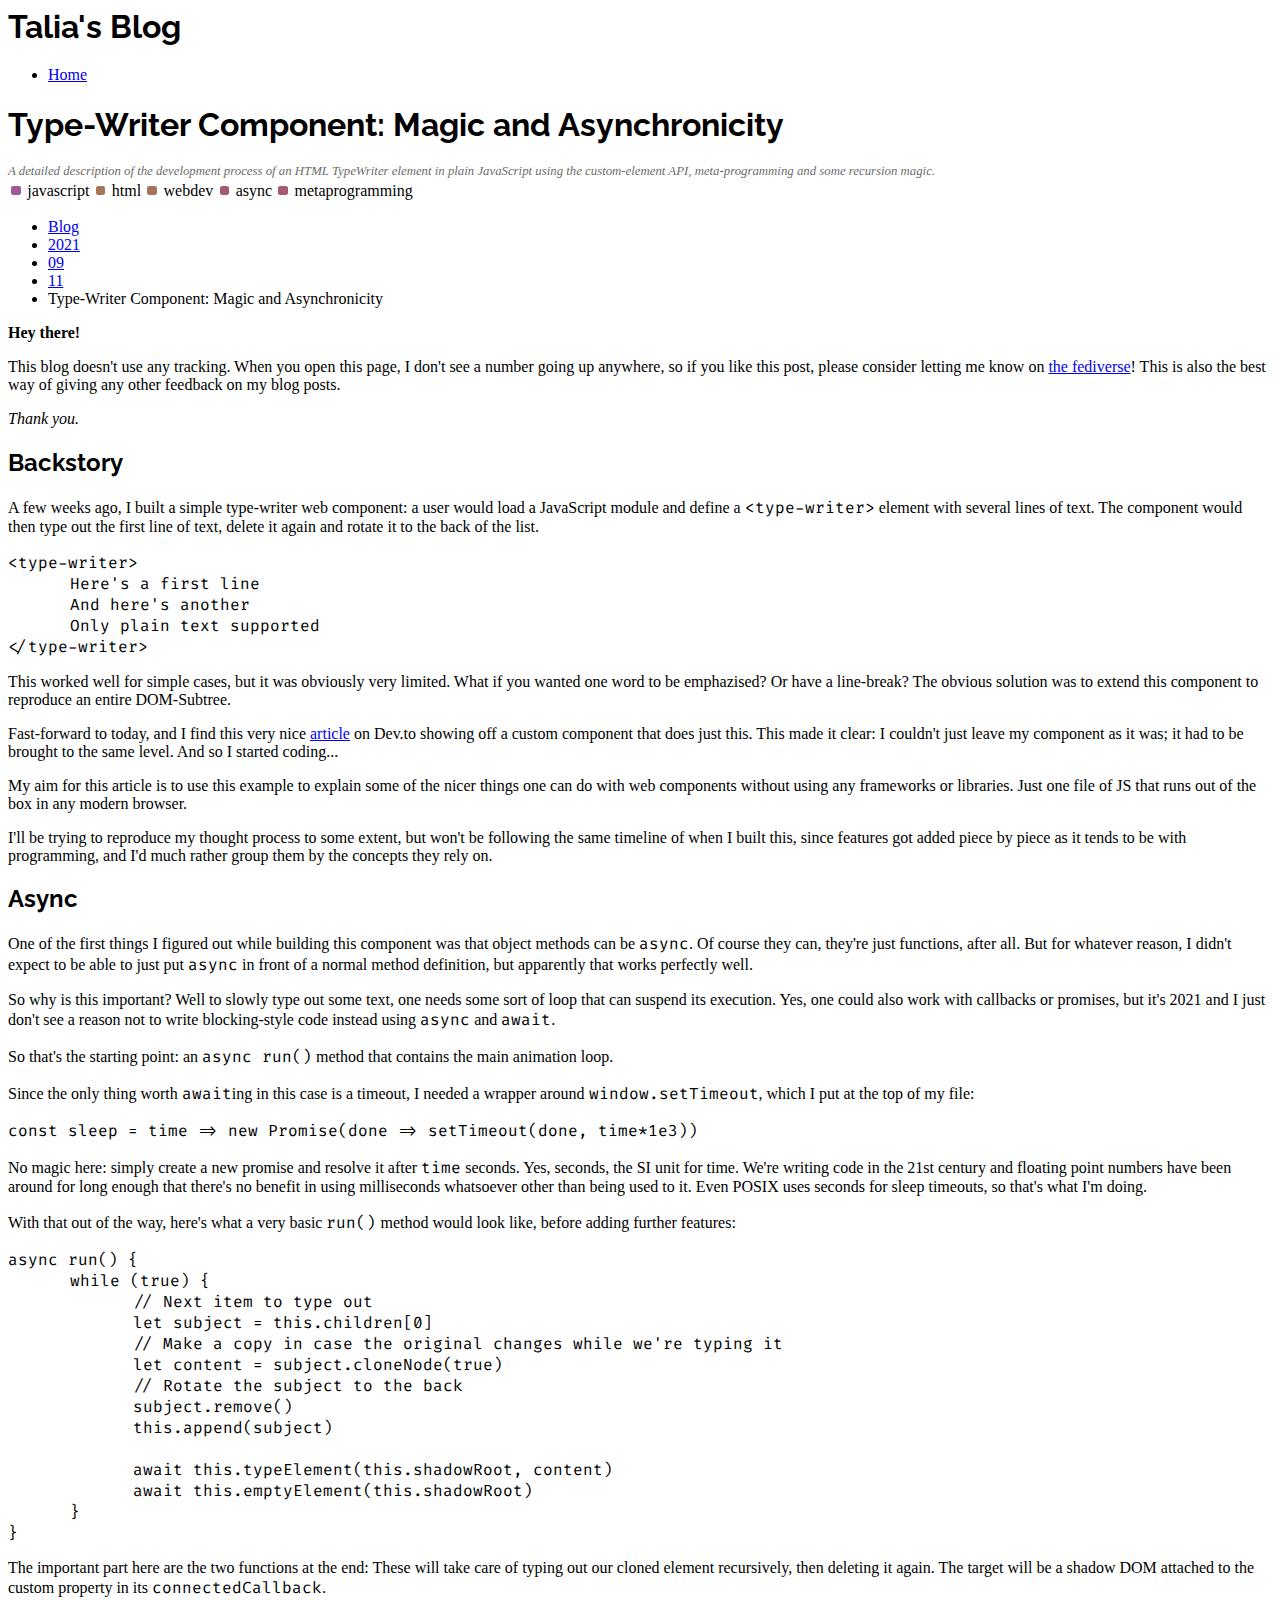
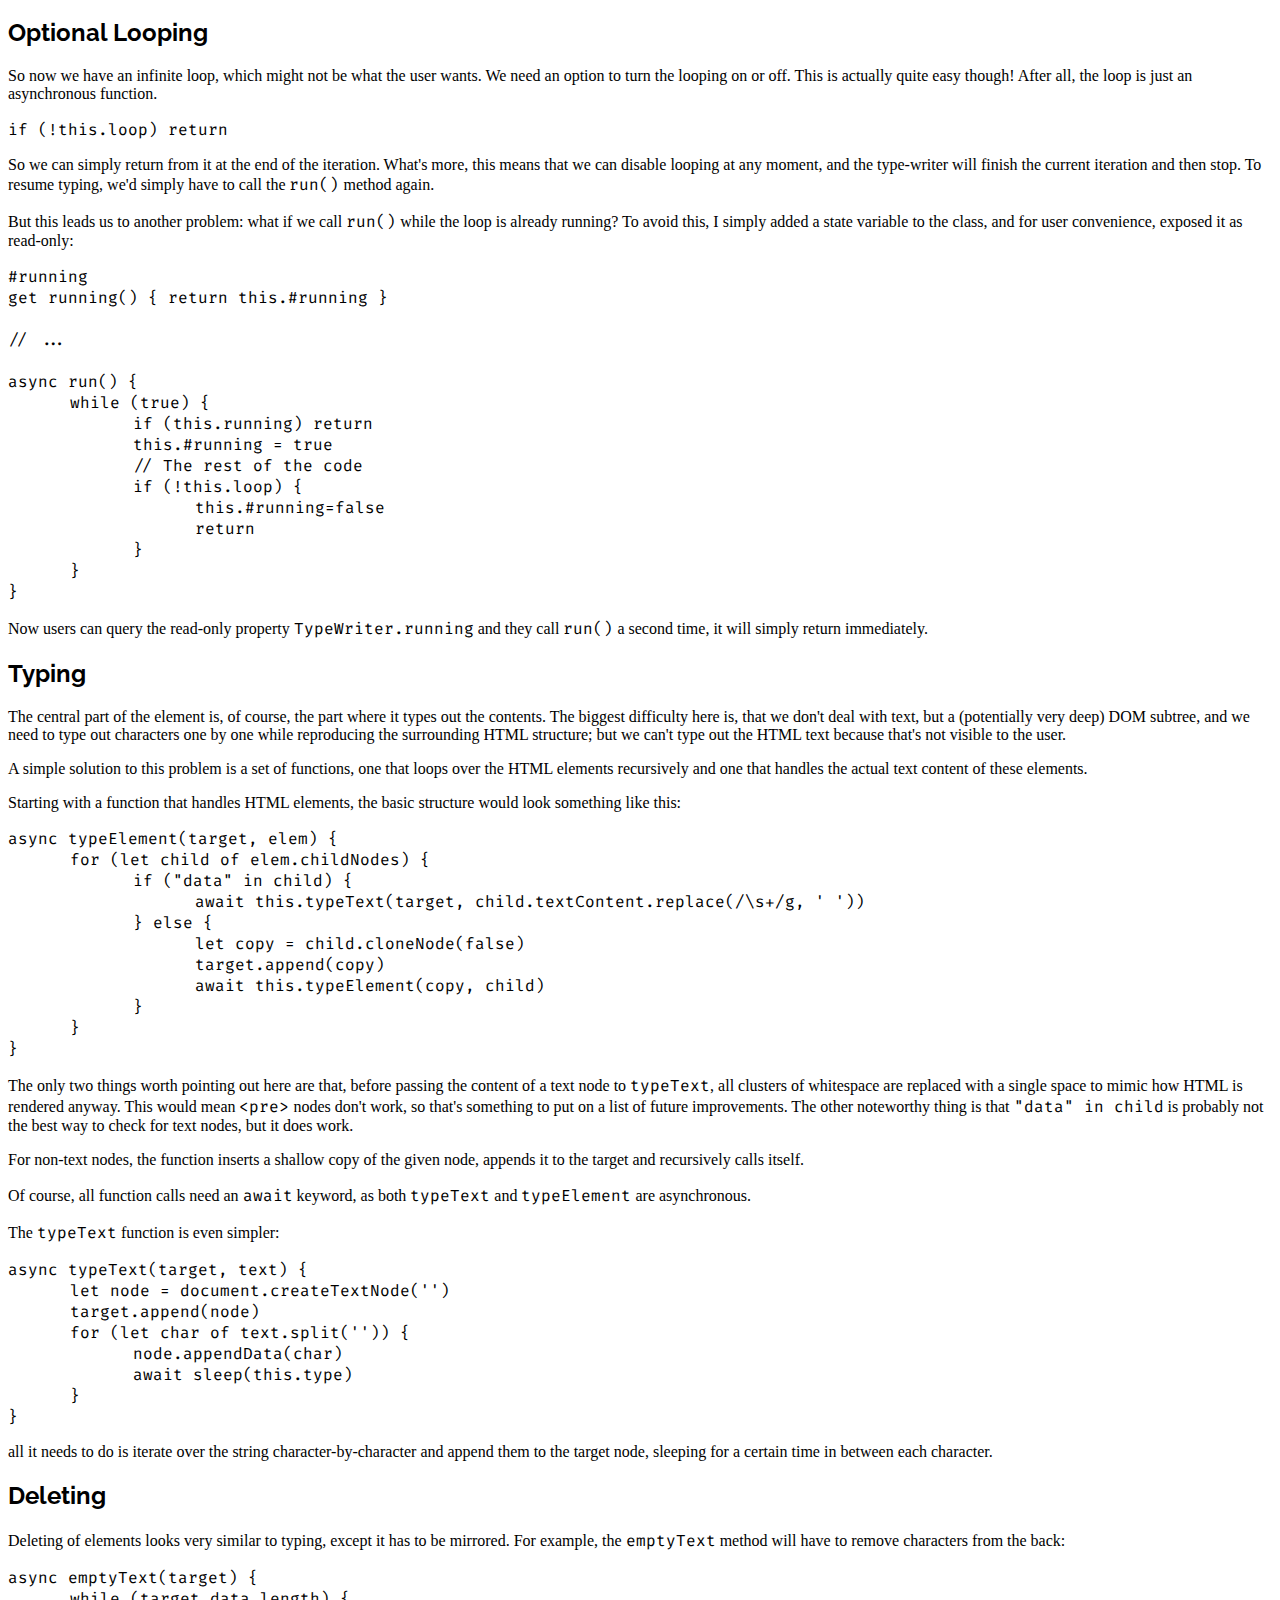
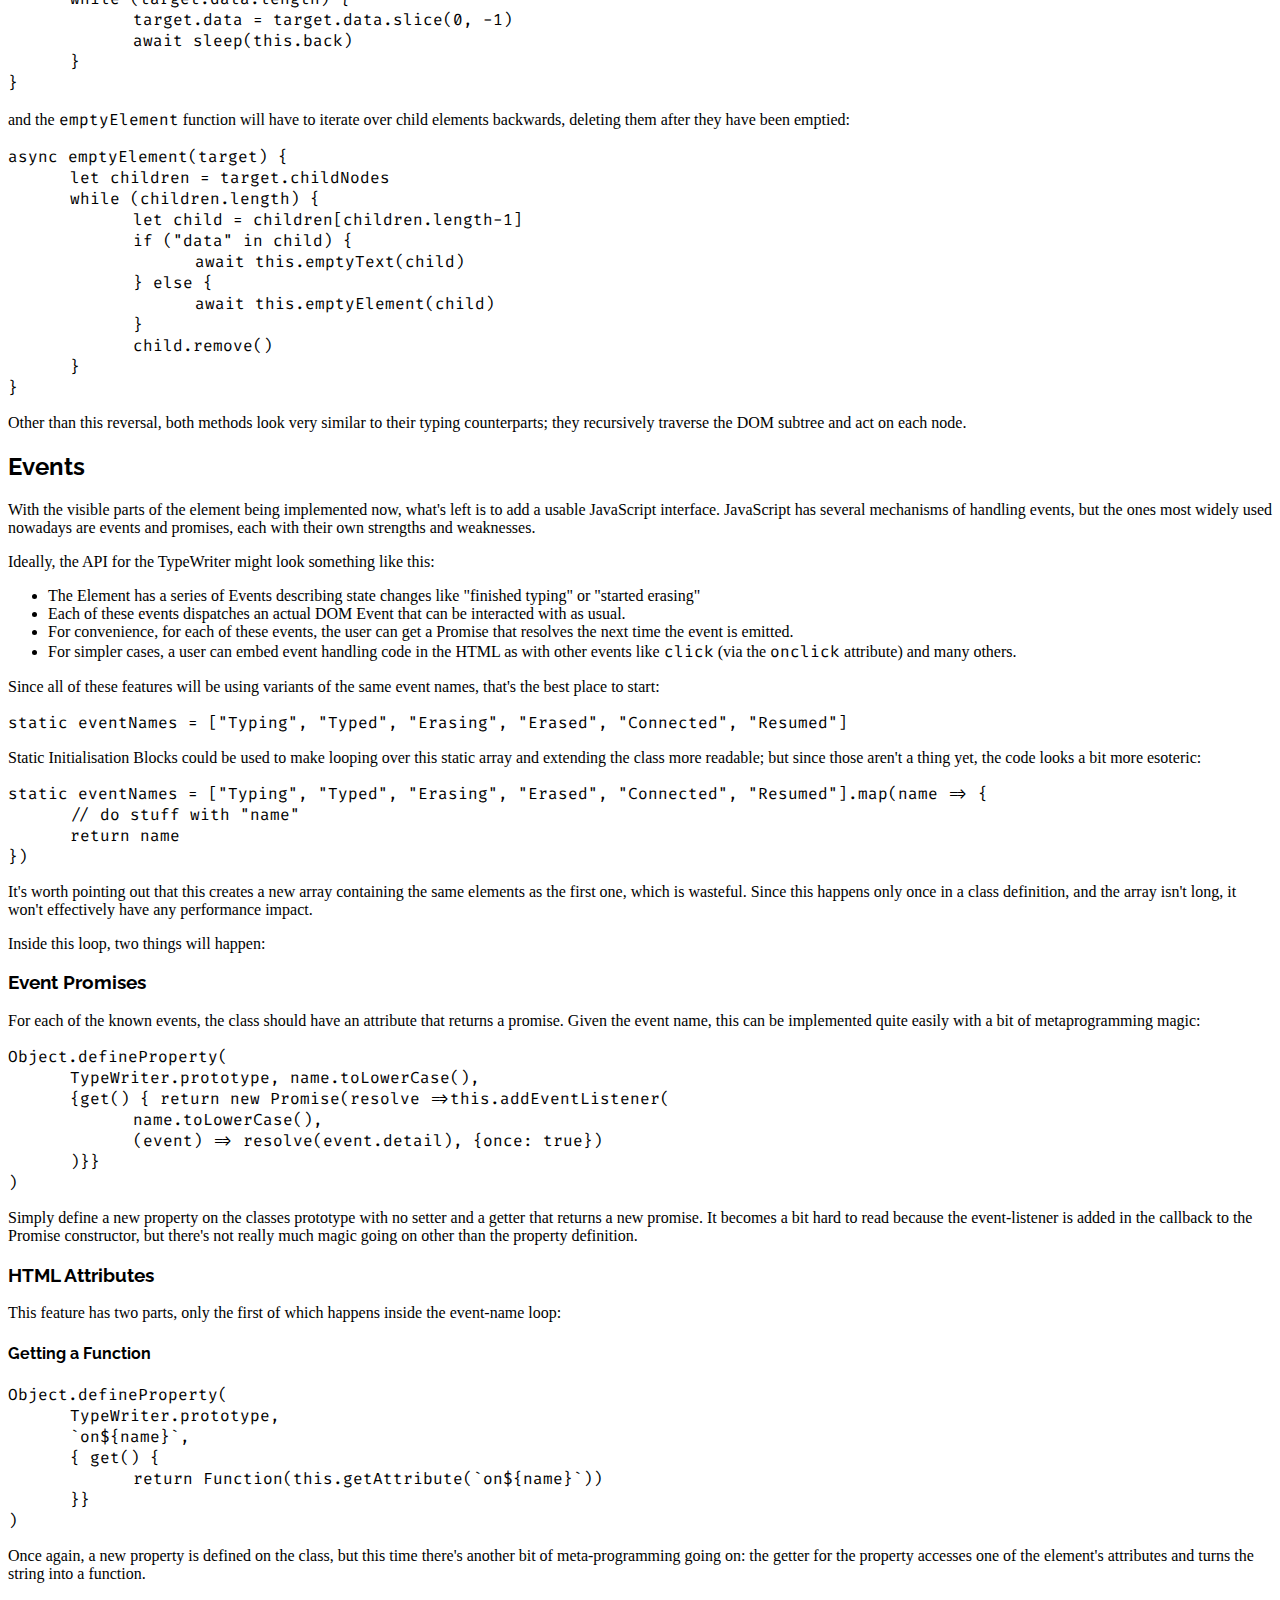
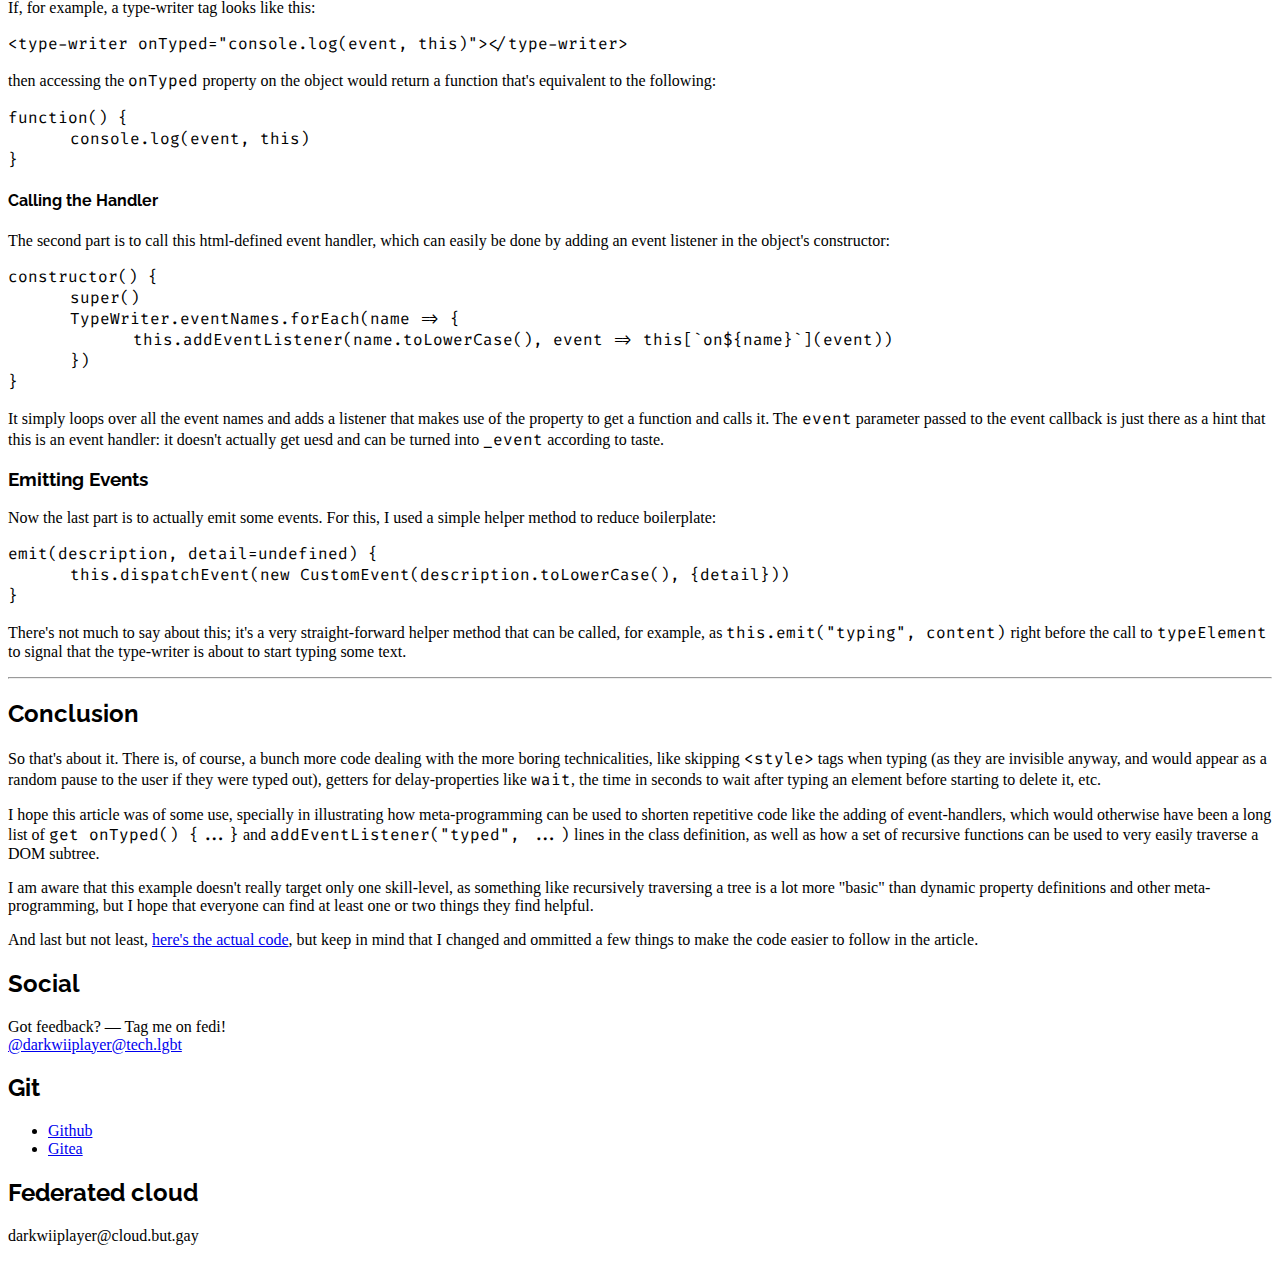
<file: 2021/09/11/type-writer_component_magic_and_asynchronicity.html>
<html lang="english"><head><link type="application/rss+xml" rel="alternate" title="RSS 2.0 feed" href="/feeds/all.rss.xml"><link type="application/atom+xml" rel="alternate" title="Atom feed" href="/feeds/all.atom.xml"><meta content="same-origin" name="view-transition"><meta charset="UTF-8"><meta content="width=device-width" name="viewport"><link rel="stylesheet" href="https://darkwiiplayer.github.io/css/all.css"><link rel="stylesheet" href="https://darkwiiplayer.github.io/css/schemes/talia.css"><link rel="stylesheet" href="/css/site.css"><style>	@import url('https://fonts.googleapis.com/css2?family=Raleway&display=swap');
	@import url('https://fonts.googleapis.com/css2?family=Open+Sans&display=swap');
	@import url('https://fonts.googleapis.com/css2?family=Fira+Code&display=swap');

	:root { container: style; }
	:is(h1, h2, h3, h4, h5, h6) { font-family: "Raleway", sans-serif; }
	:is(code, kbd, var, samp) { font-family: "Fira Code", monospace; }
	.badge { font-family: "Open Sans", sans-serif }
</style><title>Type-Writer Component: Magic and Asynchronicity</title><meta content="Talia" name="author"><meta content="2021-09-11" property="article:published_time"><meta content="https://tech.lgbt/@darkwiiplayer" property="article:author"><meta content="Type-Writer Component: Magic and Asynchronicity" property="og:title"><meta content="Talia's Blog" property="og:site_name"><meta content="A detailed description of the development process of an HTML TypeWriter element in plain JavaScript using the custom-element API, meta-programming and some recursion magic." property="og:description"><meta content="article" property="og:type"><meta content="Talia" property="og:article:author"><meta content="javascript" property="og:article:tag"><meta content="html" property="og:article:tag"><meta content="webdev" property="og:article:tag"><meta content="async" property="og:article:tag"><meta content="metaprogramming" property="og:article:tag"></head><body><header class="sticky" style="view-transition-name: header"><h1>Talia's Blog</h1><nav class="right bar"><ul><li><a href="/">Home</a></li></ul></nav></header><main><article><h1 style="view-transition-name: type-writer_component_magic_and_asynchronicity">Type-Writer Component: Magic and Asynchronicity</h1><div class="summary" tabindex="0">A detailed description of the development process of an HTML TypeWriter element in plain JavaScript using the custom-element API, meta-programming and some recursion magic.</div><vertical-spacer></vertical-spacer><flex-row style="justify-content: flex-start" gap=".4"><post-tag><a style="--color: rgb(165, 89, 146)" tabindex="0" href="/?tag=javascript">javascript</a></post-tag><post-tag><a style="--color: rgb(165, 117, 89)" tabindex="0" href="/?tag=html">html</a></post-tag><post-tag><a style="--color: rgb(165, 117, 89)" tabindex="0" href="/?tag=webdev">webdev</a></post-tag><post-tag><a style="--color: rgb(165, 89, 117)" tabindex="0" href="/?tag=async">async</a></post-tag><post-tag><a style="--color: rgb(165, 89, 117)" tabindex="0" href="/?tag=metaprogramming">metaprogramming</a></post-tag></flex-row><vertical-spacer></vertical-spacer><nav class="breadcrumbs"><ul><li><a tabindex="0" href="/blog/">Blog</a></li><li><a tabindex="0" href="/2021">2021</a></li><li><a tabindex="0" href="/2021/09">09</a></li><li><a tabindex="0" href="/2021/09/11">11</a></li><li class="active">Type-Writer Component: Magic and Asynchronicity</li></ul></nav><vertical-spacer></vertical-spacer><aside class="box"><b>Hey there!</b><p>		This blog doesn't use any tracking. When you open this page, I don't see
		a number going up anywhere, so if you like this post, please consider
		letting me know on <a href="https://tech.lgbt/@darkwiiplayer">the fediverse</a>!
		This is also the best way of giving any other feedback on my blog posts.
	</p><p><i>Thank you.</i></p></aside><h2>Backstory</h2>
<p>A few weeks ago, I built a simple type-writer web component: a user would load a JavaScript module and define a <code>&lt;type-writer&gt;</code> element with several lines of text. The component would then type out the first line of text, delete it again and rotate it to the back of the list.</p>
<pre><code class="language-html">&lt;type-writer&gt;
	Here's a first line
	And here's another
	Only plain text supported
&lt;/type-writer&gt;
</code></pre>
<p>This worked well for simple cases, but it was obviously very limited. What if you wanted one word to be emphazised? Or have a line-break? The obvious solution was to extend this component to reproduce an entire DOM-Subtree.</p>
<p>Fast-forward to today, and I find this very nice <a href="https://dev.to/auroratide/a-typewriter-but-using-a-new-html-tag-60i">article</a> on Dev.to showing off a custom component that does just this. This made it clear: I couldn't just leave my component as it was; it had to be brought to the same level. And so I started coding...</p>
<p>My aim for this article is to use this example to explain some of the nicer things one can do with web components without using any frameworks or libraries. Just one file of JS that runs out of the box in any modern browser.</p>
<p>I'll be trying to reproduce my thought process to some extent, but won't be following the same timeline of when I built this, since features got added piece by piece as it tends to be with programming, and I'd much rather group them by the concepts they rely on.</p>
<h2>Async</h2>
<p>One of the first things I figured out while building this component was that object methods can be <code>async</code>. Of course they can, they're just functions, after all. But for whatever reason, I didn't expect to be able to just put <code>async</code> in front of a normal method definition, but apparently that works perfectly well.</p>
<p>So why is this important? Well to slowly type out some text, one needs some sort of loop that can suspend its execution. Yes, one could also work with callbacks or promises, but it's 2021 and I just don't see a reason not to write blocking-style code instead using <code>async</code> and <code>await</code>.</p>
<p>So that's the starting point: an <code>async run()</code>  method that contains the main animation loop.</p>
<p>Since the only thing worth <code>await</code>ing in this case is a timeout, I needed a wrapper around <code>window.setTimeout</code>, which I put at the top of my file:</p>
<pre><code class="language-js">const sleep = time =&gt; new Promise(done =&gt; setTimeout(done, time*1e3))
</code></pre>
<p>No magic here: simply create a new promise and resolve it after <code>time</code> seconds. Yes, seconds, the SI unit for time. We're writing code in the 21st century and floating point numbers have been around for long enough that there's no benefit in using milliseconds whatsoever other than being used to it. Even POSIX uses seconds for sleep timeouts, so that's what I'm doing.</p>
<p>With that out of the way, here's what a very basic <code>run()</code> method would look like, before adding further features:</p>
<pre><code class="language-js">async run() {
	while (true) {
		// Next item to type out
		let subject = this.children[0]
		// Make a copy in case the original changes while we're typing it
		let content = subject.cloneNode(true)
		// Rotate the subject to the back
		subject.remove()
		this.append(subject)

		await this.typeElement(this.shadowRoot, content)
		await this.emptyElement(this.shadowRoot)
	}
}
</code></pre>
<p>The important part here are the two functions at the end: These will take care of typing out our cloned element recursively, then deleting it again. The target will be a shadow DOM attached to the custom property in its <code>connectedCallback</code>.</p>
<h2>Optional Looping</h2>
<p>So now we have an infinite loop, which might not be what the user wants. We need an option to turn the looping on or off. This is actually quite easy though! After all, the loop is just an asynchronous function.</p>
<pre><code class="language-js">if (!this.loop) return
</code></pre>
<p>So we can simply return from it at the end of the iteration. What's more, this means that we can disable looping at any moment, and the type-writer will finish the current iteration and then stop.
To resume typing, we'd simply have to call the <code>run()</code> method again.</p>
<p>But this leads us to another problem: what if we call <code>run()</code> while the loop is already running? To avoid this, I simply added a state variable to the class, and for user convenience, exposed it as read-only:</p>
<pre><code class="language-js">#running
get running() { return this.#running }

// ...

async run() {
	while (true) {
		if (this.running) return
		this.#running = true
		// The rest of the code
		if (!this.loop) {
			this.#running=false
			return
		}
	}
}
</code></pre>
<p>Now users can query the read-only property <code>TypeWriter.running</code> and they call <code>run()</code> a second time, it will simply return immediately.</p>
<h2>Typing</h2>
<p>The central part of the element is, of course, the part where it types out the contents. The biggest difficulty here is, that we don't deal with text, but a (potentially very deep) DOM subtree, and we need to type out characters one by one while reproducing the surrounding HTML structure; but we can't type out the HTML text because that's not visible to the user.</p>
<p>A simple solution to this problem is a set of functions, one that loops over the HTML elements recursively and one that handles the actual text content of these elements.</p>
<p>Starting with a function that handles HTML elements, the basic structure would look something like this:</p>
<pre><code class="language-js">async typeElement(target, elem) {
	for (let child of elem.childNodes) {
		if (&quot;data&quot; in child) {
			await this.typeText(target, child.textContent.replace(/\s+/g, ' '))
		} else {
			let copy = child.cloneNode(false)
			target.append(copy)
			await this.typeElement(copy, child)
		}
	}
}
</code></pre>
<p>The only two things worth pointing out here are that, before passing the content of a text node to <code>typeText</code>, all clusters of whitespace are replaced with a single space to mimic how HTML is rendered anyway. This would mean <code>&lt;pre&gt;</code> nodes don't work, so that's something to put on a list of future improvements. The other noteworthy thing is that <code>&quot;data&quot; in child</code> is probably not the best way to check for text nodes, but it does work.</p>
<p>For non-text nodes, the function inserts a shallow copy of the given node, appends it to the target and recursively calls itself.</p>
<p>Of course, all function calls need an <code>await</code> keyword, as both <code>typeText</code> and <code>typeElement</code> are asynchronous.</p>
<p>The <code>typeText</code> function is even simpler:</p>
<pre><code class="language-js">async typeText(target, text) {
	let node = document.createTextNode('')
	target.append(node)
	for (let char of text.split('')) {
		node.appendData(char)
		await sleep(this.type)
	}
}
</code></pre>
<p>all it needs to do is iterate over the string character-by-character and append them to the target node, sleeping for a certain time in between each character.</p>
<h2>Deleting</h2>
<p>Deleting of elements looks very similar to typing, except it has to be mirrored. For example, the <code>emptyText</code> method will have to remove characters from the back:</p>
<pre><code class="language-js">async emptyText(target) {
	while (target.data.length) {
		target.data = target.data.slice(0, -1)
		await sleep(this.back)
	}
}
</code></pre>
<p>and the <code>emptyElement</code> function will have to iterate over child elements backwards, deleting them after they have been emptied:</p>
<pre><code class="language-js">async emptyElement(target) {
	let children = target.childNodes
	while (children.length) {
		let child = children[children.length-1]
		if (&quot;data&quot; in child) {
			await this.emptyText(child)
		} else {
			await this.emptyElement(child)
		}
		child.remove()
	}
}
</code></pre>
<p>Other than this reversal, both methods look very similar to their typing counterparts; they recursively traverse the DOM subtree and act on each node.</p>
<h2>Events</h2>
<p>With the visible parts of the element being implemented now, what's left is to add a usable JavaScript interface. JavaScript has several mechanisms of handling events, but the ones most widely used nowadays are events and promises, each with their own strengths and weaknesses.</p>
<p>Ideally, the API for the TypeWriter might look something like this:</p>
<ul>
<li>The Element has a series of Events describing state changes like &quot;finished typing&quot; or &quot;started erasing&quot;</li>
<li>Each of these events dispatches an actual DOM Event that can be interacted with as usual.</li>
<li>For convenience, for each of these events, the user can get a Promise that resolves the next time the event is emitted.</li>
<li>For simpler cases, a user can embed event handling code in the HTML as with other events like <code>click</code> (via the <code>onclick</code> attribute) and many others.</li>
</ul>
<p>Since all of these features will be using variants of the same event names, that's the best place to start:</p>
<pre><code class="language-js">static eventNames = [&quot;Typing&quot;, &quot;Typed&quot;, &quot;Erasing&quot;, &quot;Erased&quot;, &quot;Connected&quot;, &quot;Resumed&quot;]
</code></pre>
<p>Static Initialisation Blocks could be used to make looping over this static array and extending the class more readable; but since those aren't a thing yet, the code looks a bit more esoteric:</p>
<pre><code class="language-js">static eventNames = [&quot;Typing&quot;, &quot;Typed&quot;, &quot;Erasing&quot;, &quot;Erased&quot;, &quot;Connected&quot;, &quot;Resumed&quot;].map(name =&gt; {
	// do stuff with &quot;name&quot;
	return name
})
</code></pre>
<p>It's worth pointing out that this creates a new array containing the same elements as the first one, which is wasteful. Since this happens only once in a class definition, and the array isn't long, it won't effectively have any performance impact.</p>
<p>Inside this loop, two things will happen:</p>
<h3>Event Promises</h3>
<p>For each of the known events, the class should have an attribute that returns a promise. Given the event name, this can be implemented quite easily with a bit of metaprogramming magic:</p>
<pre><code class="language-js">Object.defineProperty(
	TypeWriter.prototype, name.toLowerCase(),
	{get() { return new Promise(resolve =&gt;this.addEventListener(
		name.toLowerCase(),
		(event) =&gt; resolve(event.detail), {once: true})
	)}}
)
</code></pre>
<p>Simply define a new property on the classes prototype with no setter and a getter that returns a new promise. It becomes a bit hard to read because the event-listener is added in the callback to the Promise constructor, but there's not really much magic going on other than the property definition.</p>
<h3>HTML Attributes</h3>
<p>This feature has two parts, only the first of which happens inside the event-name loop:</p>
<h4>Getting a Function</h4>
<pre><code class="language-js">Object.defineProperty(
	TypeWriter.prototype,
	`on${name}`,
	{ get() {
		return Function(this.getAttribute(`on${name}`))
	}}
)
</code></pre>
<p>Once again, a new property is defined on the class, but this time there's another bit of meta-programming going on: the getter for the property accesses one of the element's attributes and turns the string into a function.</p>
<p>If, for example, a type-writer tag looks like this:</p>
<pre><code class="language-html">&lt;type-writer onTyped=&quot;console.log(event, this)&quot;&gt;&lt;/type-writer&gt;
</code></pre>
<p>then accessing the <code>onTyped</code> property on the object would return a function that's equivalent to the following:</p>
<pre><code class="language-js">function() {
	console.log(event, this)
}
</code></pre>
<h4>Calling the Handler</h4>
<p>The second part is to call this html-defined event handler, which can easily be done by adding an event listener in the object's constructor:</p>
<pre><code class="language-js">constructor() {
	super()
	TypeWriter.eventNames.forEach(name =&gt; {
		this.addEventListener(name.toLowerCase(), event =&gt; this[`on${name}`](event))
	})
}
</code></pre>
<p>It simply loops over all the event names and adds a listener that makes use of the property to get a function and calls it. The <code>event</code> parameter passed to the event callback is just there as a hint that this is an event handler: it doesn't actually get uesd and can be turned into <code>_event</code> according to taste.</p>
<h3>Emitting Events</h3>
<p>Now the last part is to actually emit some events. For this, I used a simple helper method to reduce boilerplate:</p>
<pre><code class="language-js">emit(description, detail=undefined) {
	this.dispatchEvent(new CustomEvent(description.toLowerCase(), {detail}))
}
</code></pre>
<p>There's not much to say about this; it's a very straight-forward helper method that can be called, for example, as <code>this.emit(&quot;typing&quot;, content)</code> right before the call to <code>typeElement</code> to signal that the type-writer is about to start typing some text.</p>
<hr />
<h2>Conclusion</h2>
<p>So that's about it. There is, of course, a bunch more code dealing with the more boring technicalities, like skipping <code>&lt;style&gt;</code> tags when typing (as they are invisible anyway, and would appear as a random pause to the user if they were typed out), getters for delay-properties like <code>wait</code>, the time in seconds to wait after typing an element before starting to delete it, etc.</p>
<p>I hope this article was of some use, specially in illustrating how meta-programming can be used to shorten repetitive code like the adding of event-handlers, which would otherwise have been a long list of <code>get onTyped() {...}</code> and <code>addEventListener(&quot;typed&quot;, ...)</code> lines in the class definition, as well as how a set of recursive functions can be used to very easily traverse a DOM subtree.</p>
<p>I am aware that this example doesn't really target only one skill-level, as something like recursively traversing a tree is a lot more &quot;basic&quot; than dynamic property definitions and other meta-programming, but I hope that everyone can find at least one or two things they find helpful.</p>
<p>And last but not least, <a href="https://github.com/DarkWiiPlayer/components/blob/master/TypeWriter.js">here's the actual code</a>, but keep in mind that I changed and ommitted a few things to make the code easier to follow in the article.</p>
</article></main><footer class="box"><grid-box class="content-padding" columns="3"><aside id="contact"><h2>Social</h2><p>Got feedback? — Tag me on fedi!<br><a rel="me" href="https://tech.lgbt/@darkwiiplayer">@darkwiiplayer@tech.lgbt</a></p></aside><aside id="git"><h2>Git</h2><ul><li><a href="https://github.com/darkwiiplayer">Github</a></li><li><a href="https://git.but.gay/darkwiiplayer">Gitea</a></li></ul></aside><aside id="platforms"><h2>Federated cloud</h2><p>darkwiiplayer@cloud.but.gay</p></aside></grid-box></footer></body></html>
</file>
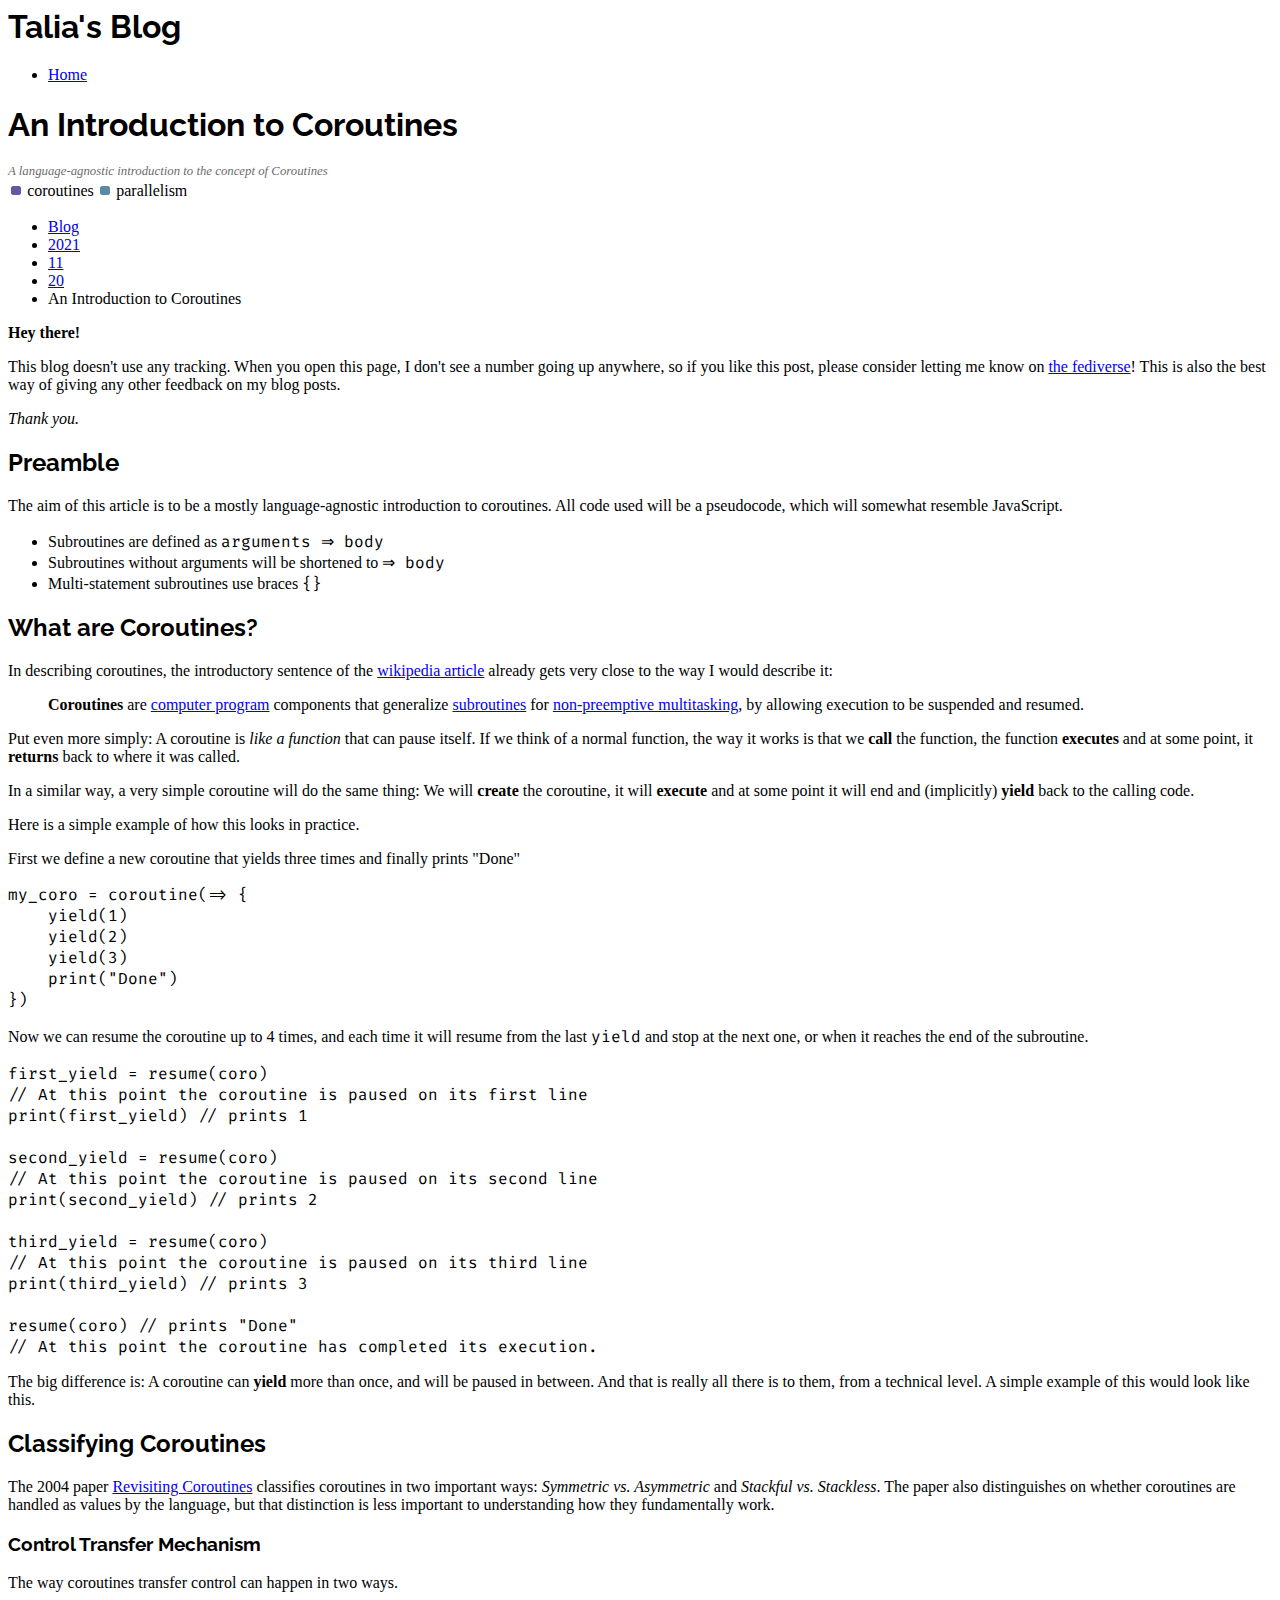
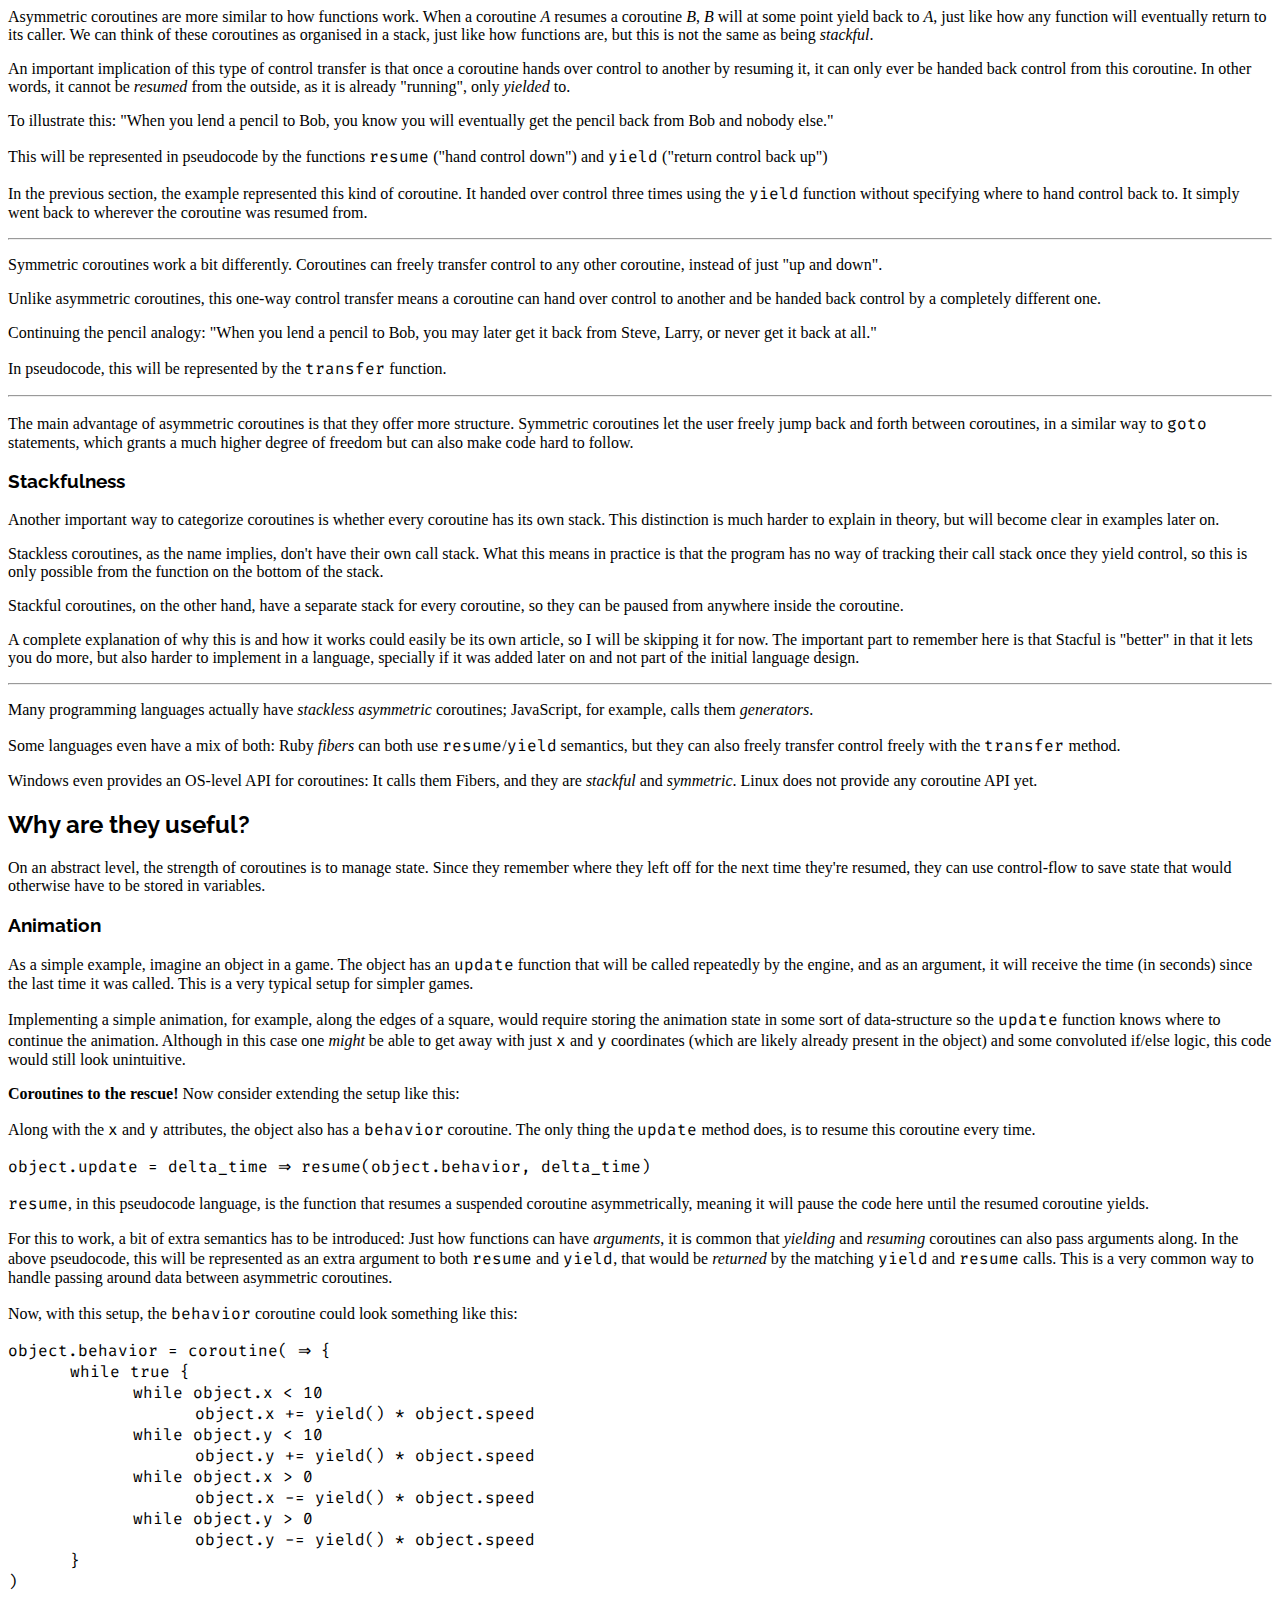
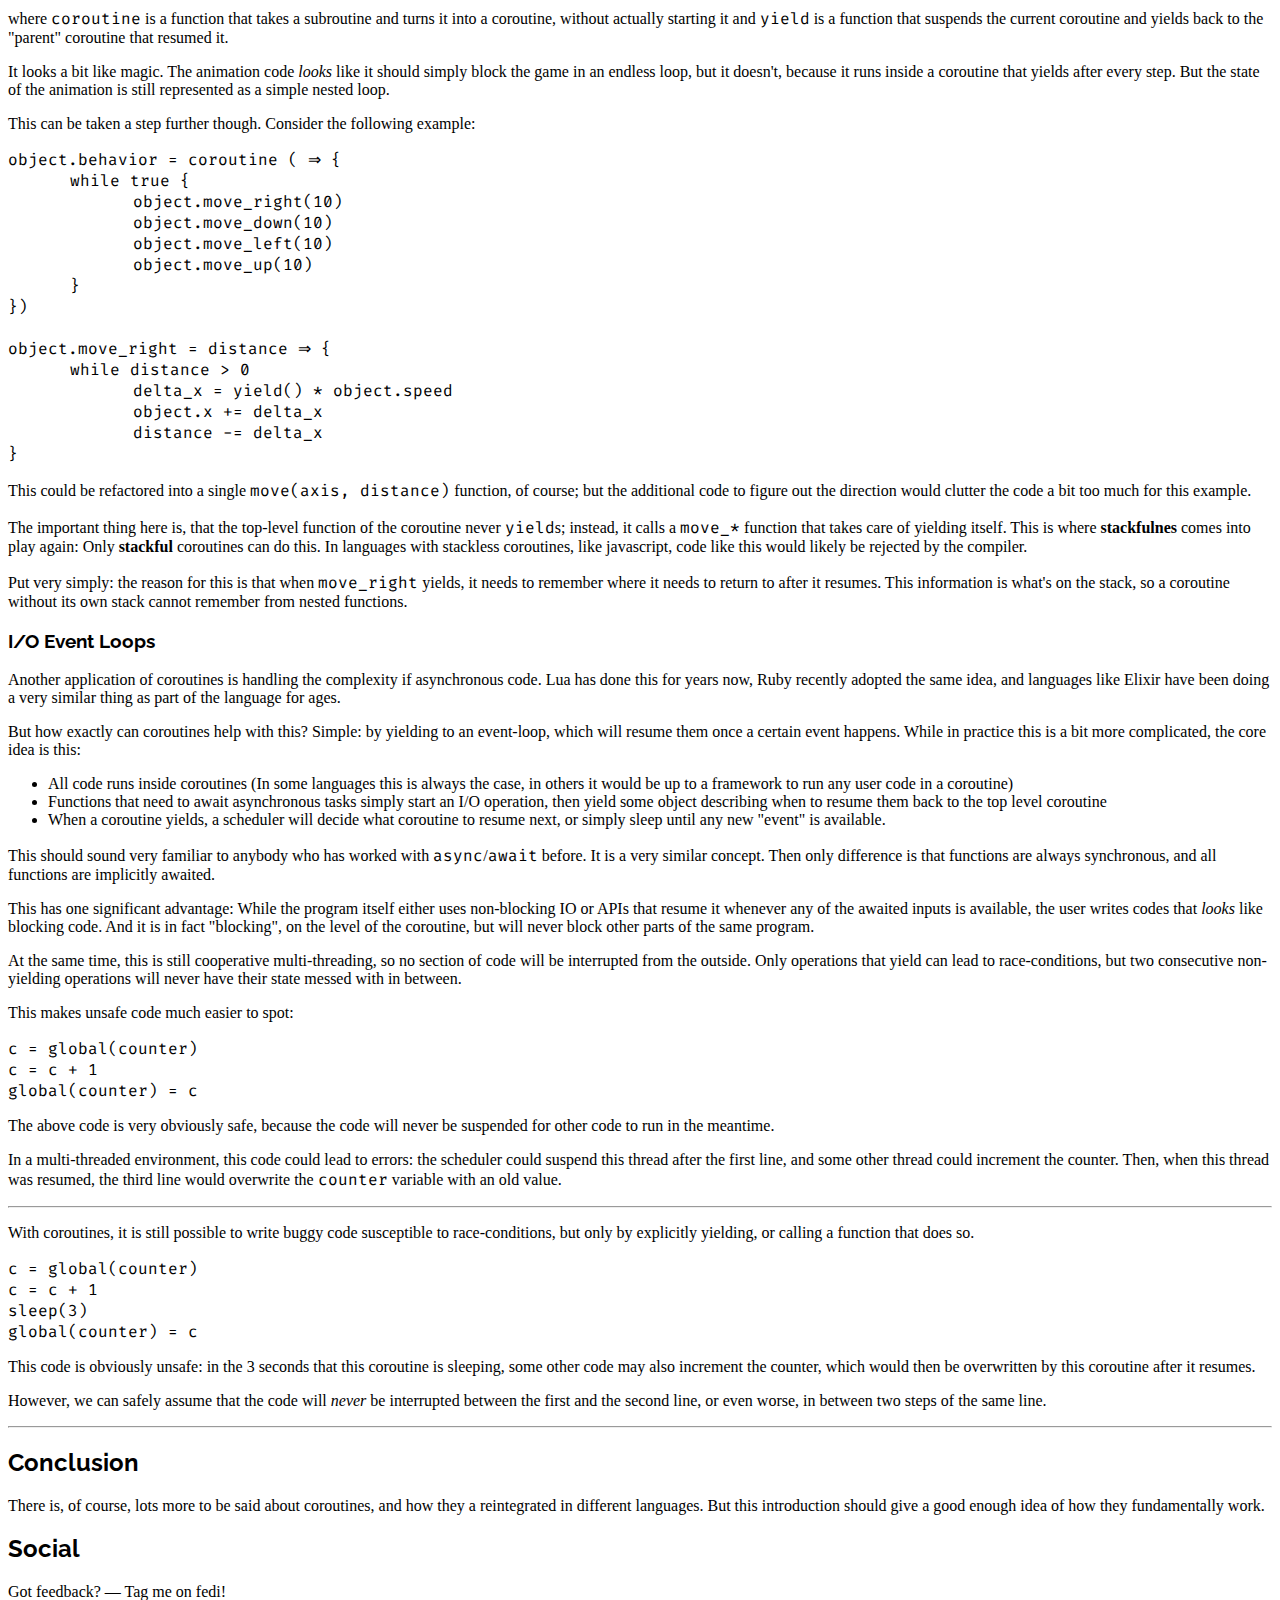
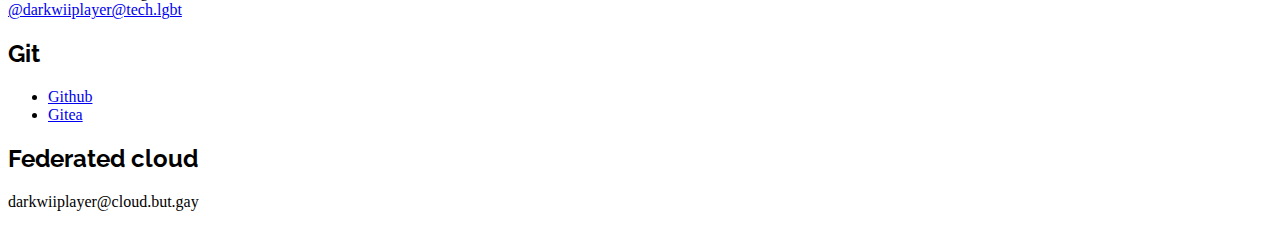
<file: 2021/11/20/an_introduction_to_coroutines.html>
<html lang="english"><head><link type="application/rss+xml" rel="alternate" title="RSS 2.0 feed" href="/feeds/all.rss.xml"><link type="application/atom+xml" rel="alternate" title="Atom feed" href="/feeds/all.atom.xml"><meta content="same-origin" name="view-transition"><meta charset="UTF-8"><meta content="width=device-width" name="viewport"><link rel="stylesheet" href="https://darkwiiplayer.github.io/css/all.css"><link rel="stylesheet" href="https://darkwiiplayer.github.io/css/schemes/talia.css"><link rel="stylesheet" href="/css/site.css"><style>	@import url('https://fonts.googleapis.com/css2?family=Raleway&display=swap');
	@import url('https://fonts.googleapis.com/css2?family=Open+Sans&display=swap');
	@import url('https://fonts.googleapis.com/css2?family=Fira+Code&display=swap');

	:root { container: style; }
	:is(h1, h2, h3, h4, h5, h6) { font-family: "Raleway", sans-serif; }
	:is(code, kbd, var, samp) { font-family: "Fira Code", monospace; }
	.badge { font-family: "Open Sans", sans-serif }
</style><title>An Introduction to Coroutines</title><meta content="Talia" name="author"><meta content="2021-11-20" property="article:published_time"><meta content="https://tech.lgbt/@darkwiiplayer" property="article:author"><meta content="An Introduction to Coroutines" property="og:title"><meta content="Talia's Blog" property="og:site_name"><meta content="A language-agnostic introduction to the concept of Coroutines" property="og:description"><meta content="article" property="og:type"><meta content="Talia" property="og:article:author"><meta content="coroutines" property="og:article:tag"><meta content="parallelism" property="og:article:tag"></head><body><header class="sticky" style="view-transition-name: header"><h1>Talia's Blog</h1><nav class="right bar"><ul><li><a href="/">Home</a></li></ul></nav></header><main><article><h1 style="view-transition-name: an_introduction_to_coroutines">An Introduction to Coroutines</h1><div class="summary" tabindex="0">A language-agnostic introduction to the concept of Coroutines</div><vertical-spacer></vertical-spacer><flex-row style="justify-content: flex-start" gap=".4"><post-tag><a style="--color: rgb(98, 89, 165)" tabindex="0" href="/?tag=coroutines">coroutines</a></post-tag><post-tag><a style="--color: rgb(89, 137, 165)" tabindex="0" href="/?tag=parallelism">parallelism</a></post-tag></flex-row><vertical-spacer></vertical-spacer><nav class="breadcrumbs"><ul><li><a tabindex="0" href="/blog/">Blog</a></li><li><a tabindex="0" href="/2021">2021</a></li><li><a tabindex="0" href="/2021/11">11</a></li><li><a tabindex="0" href="/2021/11/20">20</a></li><li class="active">An Introduction to Coroutines</li></ul></nav><vertical-spacer></vertical-spacer><aside class="box"><b>Hey there!</b><p>		This blog doesn't use any tracking. When you open this page, I don't see
		a number going up anywhere, so if you like this post, please consider
		letting me know on <a href="https://tech.lgbt/@darkwiiplayer">the fediverse</a>!
		This is also the best way of giving any other feedback on my blog posts.
	</p><p><i>Thank you.</i></p></aside><h2>Preamble</h2>
<p>The aim of this article is to be a mostly language-agnostic introduction to coroutines. All code used will be a pseudocode, which will somewhat resemble JavaScript.</p>
<ul>
<li>Subroutines are defined as <code>arguments ⇒ body</code></li>
<li>Subroutines without arguments will be shortened to <code>⇒ body</code></li>
<li>Multi-statement subroutines use braces <code>{}</code></li>
</ul>
<h2>What are Coroutines?</h2>
<p>In describing coroutines, the introductory sentence of the <a href="https://en.wikipedia.org/wiki/Coroutine">wikipedia article</a> already gets very close to the way I would describe it:</p>
<blockquote>
<p><strong>Coroutines</strong> are <a href="https://en.wikipedia.org/wiki/Computer_program" title="Computer program">computer program</a> components that generalize <a href="https://en.wikipedia.org/wiki/Subroutine" title="Subroutine">subroutines</a> for <a href="https://en.wikipedia.org/wiki/Non-preemptive_multitasking" title="Non-preemptive multitasking">non-preemptive multitasking</a>, by allowing execution to be suspended and resumed.</p>
</blockquote>
<p>Put even more simply: A coroutine is <em>like a function</em> that can pause itself.
If we think of a normal function, the way it works is that we <strong>call</strong> the function, the function <strong>executes</strong> and at some point, it <strong>returns</strong> back to where it was called.</p>
<p>In a similar way, a very simple coroutine will do the same thing: We will <strong>create</strong> the coroutine, it will <strong>execute</strong> and at some point it will end and (implicitly) <strong>yield</strong> back to the calling code.</p>
<p>Here is a simple example of how this looks in practice.</p>
<p>First we define a new coroutine that yields three times and finally prints &quot;Done&quot;</p>
<pre><code class="language-js">my_coro = coroutine(=&gt; {
    yield(1)
    yield(2)
    yield(3)
    print(&quot;Done&quot;)
})
</code></pre>
<p>Now we can resume the coroutine up to 4 times, and each time it will resume from the last <code>yield</code> and stop at the next one, or when it reaches the end of the subroutine.</p>
<pre><code>first_yield = resume(coro)
// At this point the coroutine is paused on its first line
print(first_yield) // prints 1

second_yield = resume(coro)
// At this point the coroutine is paused on its second line
print(second_yield) // prints 2

third_yield = resume(coro)
// At this point the coroutine is paused on its third line
print(third_yield) // prints 3

resume(coro) // prints &quot;Done&quot;
// At this point the coroutine has completed its execution.
</code></pre>
<p>The big difference is: A coroutine can <strong>yield</strong> more than once, and will be paused in between. And that is really all there is to them, from a technical level. A simple example of this would look like this.</p>
<h2>Classifying Coroutines</h2>
<p>The 2004 paper <a href="http://www.inf.puc-rio.br/~roberto/docs/MCC15-04.pdf">Revisiting Coroutines</a> classifies coroutines in two important ways: <em>Symmetric vs. Asymmetric</em> and <em>Stackful vs. Stackless</em>. The paper also distinguishes on whether coroutines are handled as values by the language, but that distinction is less important to understanding how they fundamentally work.</p>
<h3>Control Transfer Mechanism</h3>
<p>The way coroutines transfer control can happen in two ways.</p>
<p>Asymmetric coroutines are more similar to how functions work. When a coroutine <em>A</em> resumes a coroutine <em>B</em>, <em>B</em> will at some point yield back to <em>A</em>, just like how any function will eventually return to its caller. We can think of these coroutines as organised in a stack, just like how functions are, but this is not the same as being <em>stackful</em>.</p>
<p>An important implication of this type of control transfer is that once a coroutine hands over control to another by resuming it, it can only ever be handed back control from this coroutine. In other words, it cannot be <em>resumed</em> from the outside, as it is already &quot;running&quot;, only <em>yielded</em> to.</p>
<p>To illustrate this: &quot;When you lend a pencil to Bob, you know you will eventually get the pencil back from Bob and nobody else.&quot;</p>
<p>This will be represented in pseudocode by the functions <code>resume</code> (&quot;hand control down&quot;) and <code>yield</code> (&quot;return control back up&quot;)</p>
<p>In the previous section, the example represented this kind of coroutine. It handed over control three times using the <code>yield</code> function without specifying where to hand control back to. It simply went back to wherever the coroutine was resumed from.</p>
<hr />
<p>Symmetric coroutines work a bit differently. Coroutines can freely transfer control to any other coroutine, instead of just &quot;up and down&quot;.</p>
<p>Unlike asymmetric coroutines, this one-way control transfer means a coroutine can hand over control to another and be handed back control by a completely different one.</p>
<p>Continuing the pencil analogy: &quot;When you lend a pencil to Bob, you may later get it back from Steve, Larry, or never get it back at all.&quot;</p>
<p>In pseudocode, this will be represented by the <code>transfer</code> function.</p>
<hr />
<p>The main advantage of asymmetric coroutines is that they offer more structure. Symmetric coroutines let the user freely jump back and forth between coroutines, in a similar way to <code>goto</code> statements, which grants a much higher degree of freedom but can also make code hard to follow.</p>
<h3>Stackfulness</h3>
<p>Another important way to categorize coroutines is whether every coroutine has its own stack. This distinction is much harder to explain in theory, but will become clear in examples later on.</p>
<p>Stackless coroutines, as the name implies, don't have their own call stack. What this means in practice is that the program has no way of tracking their call stack once they yield control, so this is only possible from the function on the bottom of the stack.</p>
<p>Stackful coroutines, on the other hand, have a separate stack for every coroutine, so they can be paused from anywhere inside the coroutine.</p>
<p>A complete explanation of why this is and how it works could easily be its own article, so I will be skipping it for now. The important part to remember here is that Stacful is &quot;better&quot; in that it lets you do more, but also harder to implement in a language, specially if it was added later on and not part of the initial language design.</p>
<hr />
<p>Many programming languages actually have <em>stackless</em> <em>asymmetric</em> coroutines; JavaScript, for example, calls them <em>generators</em>.</p>
<p>Some languages even have a mix of both: Ruby <em>fibers</em> can both use <code>resume</code>/<code>yield</code> semantics, but they can also freely transfer control freely with the <code>transfer</code> method.</p>
<p>Windows even provides an OS-level API for coroutines: It calls them Fibers, and they are <em>stackful</em> and <em>symmetric</em>. Linux does not provide any coroutine API yet.</p>
<h2>Why are they useful?</h2>
<p>On an abstract level, the strength of coroutines is to manage state. Since they remember where they left off for the next time they're resumed, they can use control-flow to save state that would otherwise have to be stored in variables.</p>
<h3>Animation</h3>
<p>As a simple example, imagine an object in a game. The object has an <code>update</code> function that will be called repeatedly by the engine, and as an argument, it will receive the time (in seconds) since the last time it was called. This is a very typical setup for simpler games.</p>
<p>Implementing a simple animation, for example, along the edges of a square, would require storing the animation state in some sort of data-structure so the <code>update</code> function knows where to continue the animation. Although in this case one <em>might</em> be able to get away with just <code>x</code> and <code>y</code> coordinates (which are likely already present in the object) and some convoluted if/else logic, this code would still look unintuitive.</p>
<p><strong>Coroutines to the rescue!</strong> Now consider extending the setup like this:</p>
<p>Along with the <code>x</code> and <code>y</code> attributes, the object also has a <code>behavior</code> coroutine. The only thing the <code>update</code> method does, is to resume this coroutine every time.</p>
<pre><code>object.update = delta_time ⇒ resume(object.behavior, delta_time)
</code></pre>
<p><code>resume</code>, in this pseudocode language, is the function that resumes a suspended coroutine asymmetrically, meaning it will pause the code here until the resumed coroutine yields.</p>
<p>For this to work, a bit of extra semantics has to be introduced: Just how functions can have <em>arguments</em>, it is common that <em>yielding</em> and <em>resuming</em> coroutines can also pass arguments along. In the above pseudocode, this will be represented as an extra argument to both <code>resume</code> and <code>yield</code>, that would be <em>returned</em> by the matching <code>yield</code> and <code>resume</code> calls. This is a very common way to handle passing around data between asymmetric coroutines.</p>
<p>Now, with this setup, the <code>behavior</code> coroutine could look something like this:</p>
<pre><code>object.behavior = coroutine( ⇒ {
	while true {
		while object.x &lt; 10
			object.x += yield() * object.speed
		while object.y &lt; 10
			object.y += yield() * object.speed
		while object.x &gt; 0
			object.x -= yield() * object.speed
		while object.y &gt; 0
			object.y -= yield() * object.speed
	}
)
</code></pre>
<p>where <code>coroutine</code> is a function that takes a subroutine and turns it into a coroutine, without actually starting it and <code>yield</code> is a function that suspends the current coroutine and yields back to the &quot;parent&quot; coroutine that resumed it.</p>
<p>It looks a bit like magic. The animation code <em>looks</em> like it should simply block the game in an endless loop, but it doesn't, because it runs inside a coroutine that yields after every step. But the state of the animation is still represented as a simple nested loop.</p>
<p>This can be taken a step further though. Consider the following example:</p>
<pre><code>object.behavior = coroutine ( ⇒ {
	while true {
		object.move_right(10)
		object.move_down(10)
		object.move_left(10)
		object.move_up(10)
	}
})

object.move_right = distance ⇒ {
	while distance &gt; 0
		delta_x = yield() * object.speed
		object.x += delta_x
		distance -= delta_x
}
</code></pre>
<p>This could be refactored into a single <code>move(axis, distance)</code> function, of course; but the additional code to figure out the direction would clutter the code a bit too much for this example.</p>
<p>The important thing here is, that the top-level function of the coroutine never <code>yield</code>s; instead, it calls a <code>move_*</code> function that takes care of yielding itself. This is where <strong>stackfulnes</strong> comes into play again: Only <strong>stackful</strong> coroutines can do this. In languages with stackless coroutines, like javascript, code like this would likely be rejected by the compiler.</p>
<p>Put very simply: the reason for this is that when <code>move_right</code> yields, it needs to remember where it needs to return to after it resumes. This information is what's on the stack, so a coroutine without its own stack cannot remember from nested functions.</p>
<h3>I/O Event Loops</h3>
<p>Another application of coroutines is handling the complexity if asynchronous code. Lua has done this for years now, Ruby recently adopted the same idea, and languages like Elixir have been doing a very similar thing as part of the language for ages.</p>
<p>But how exactly can coroutines help with this? Simple: by yielding to an event-loop, which will resume them once a certain event happens. While in practice this is a bit more complicated, the core idea is this:</p>
<ul>
<li>All code runs inside coroutines (In some languages this is always the case, in others it would be up to a framework to run any user code in a coroutine)</li>
<li>Functions that need to await asynchronous tasks simply start an I/O operation, then yield some object describing when to resume them back to the top level coroutine</li>
<li>When a coroutine yields, a scheduler will decide what coroutine to resume next, or simply sleep until any new &quot;event&quot; is available.</li>
</ul>
<p>This should sound very familiar to anybody who has worked with <code>async</code>/<code>await</code> before. It is a very similar concept. Then only difference is that functions are always synchronous, and all functions are implicitly awaited.</p>
<p>This has one significant advantage: While the program itself either uses non-blocking IO or APIs that resume it whenever any of the awaited inputs is available, the user writes codes that <em>looks</em> like blocking code. And it is in fact &quot;blocking&quot;, on the level of the coroutine, but will never block other parts  of the same program.</p>
<p>At the same time, this is still cooperative multi-threading, so no section of code will be interrupted from the outside. Only operations that yield can lead to race-conditions, but two consecutive non-yielding operations will never have their state messed with in between.</p>
<p>This makes unsafe code much easier to spot:</p>
<pre><code>c = global(counter)
c = c + 1
global(counter) = c
</code></pre>
<p>The above code is very obviously safe, because the code will never be suspended for other code to run in the meantime.</p>
<p>In a multi-threaded environment, this code could lead to errors: the scheduler could suspend this thread after the first line, and some other thread could increment the counter. Then, when this thread was resumed, the third line would overwrite the <code>counter</code> variable with an old value.</p>
<hr />
<p>With coroutines, it is still possible to write buggy code susceptible to race-conditions, but only by explicitly yielding, or calling a function that does so.</p>
<pre><code>c = global(counter)
c = c + 1
sleep(3)
global(counter) = c
</code></pre>
<p>This code is obviously unsafe: in the 3 seconds that this coroutine is sleeping, some other code may also increment the counter, which would then be overwritten by this coroutine after it resumes.</p>
<p>However, we can safely assume that the code will <em>never</em> be interrupted between the first and the second line, or even worse, in between two steps of the same line.</p>
<hr />
<h2>Conclusion</h2>
<p>There is, of course, lots more to be said about coroutines, and how they a reintegrated in different languages. But this introduction should give a good enough idea of how they fundamentally work.</p>
</article></main><footer class="box"><grid-box class="content-padding" columns="3"><aside id="contact"><h2>Social</h2><p>Got feedback? — Tag me on fedi!<br><a rel="me" href="https://tech.lgbt/@darkwiiplayer">@darkwiiplayer@tech.lgbt</a></p></aside><aside id="git"><h2>Git</h2><ul><li><a href="https://github.com/darkwiiplayer">Github</a></li><li><a href="https://git.but.gay/darkwiiplayer">Gitea</a></li></ul></aside><aside id="platforms"><h2>Federated cloud</h2><p>darkwiiplayer@cloud.but.gay</p></aside></grid-box></footer></body></html>
</file>
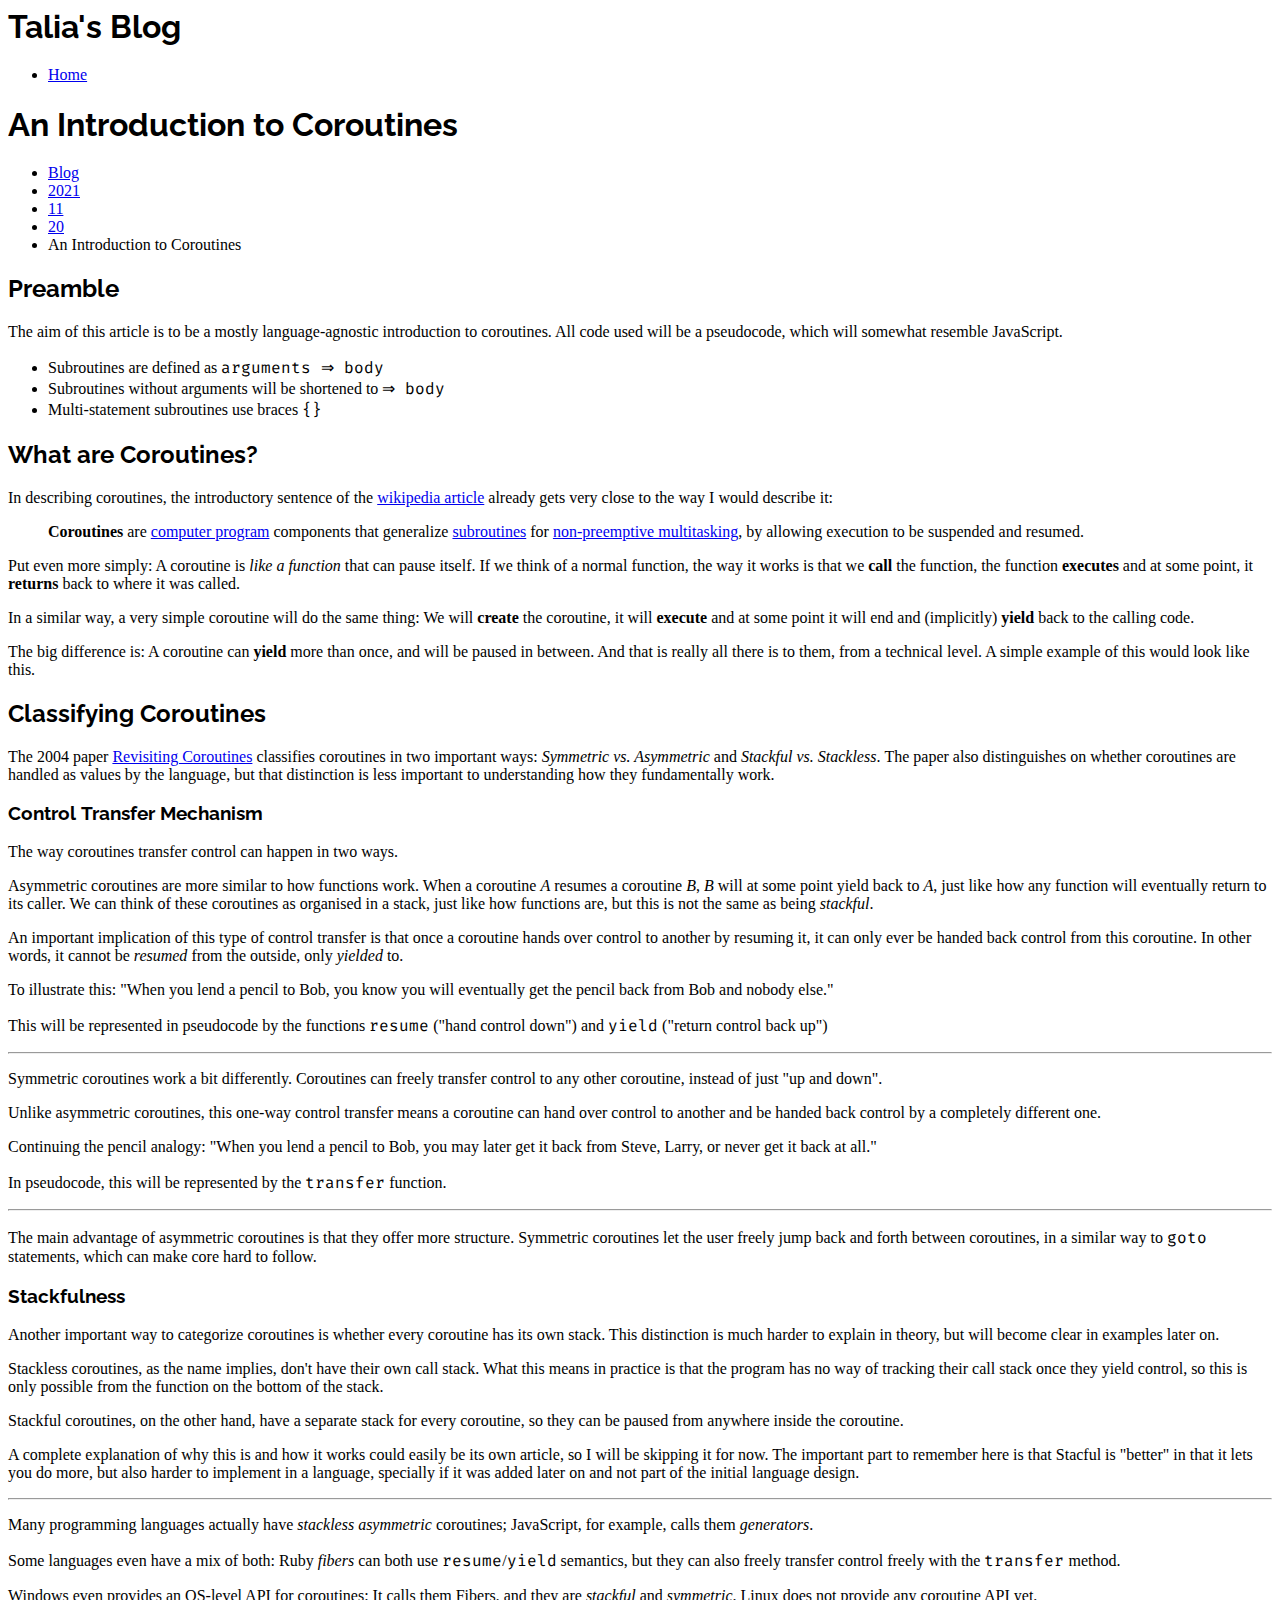
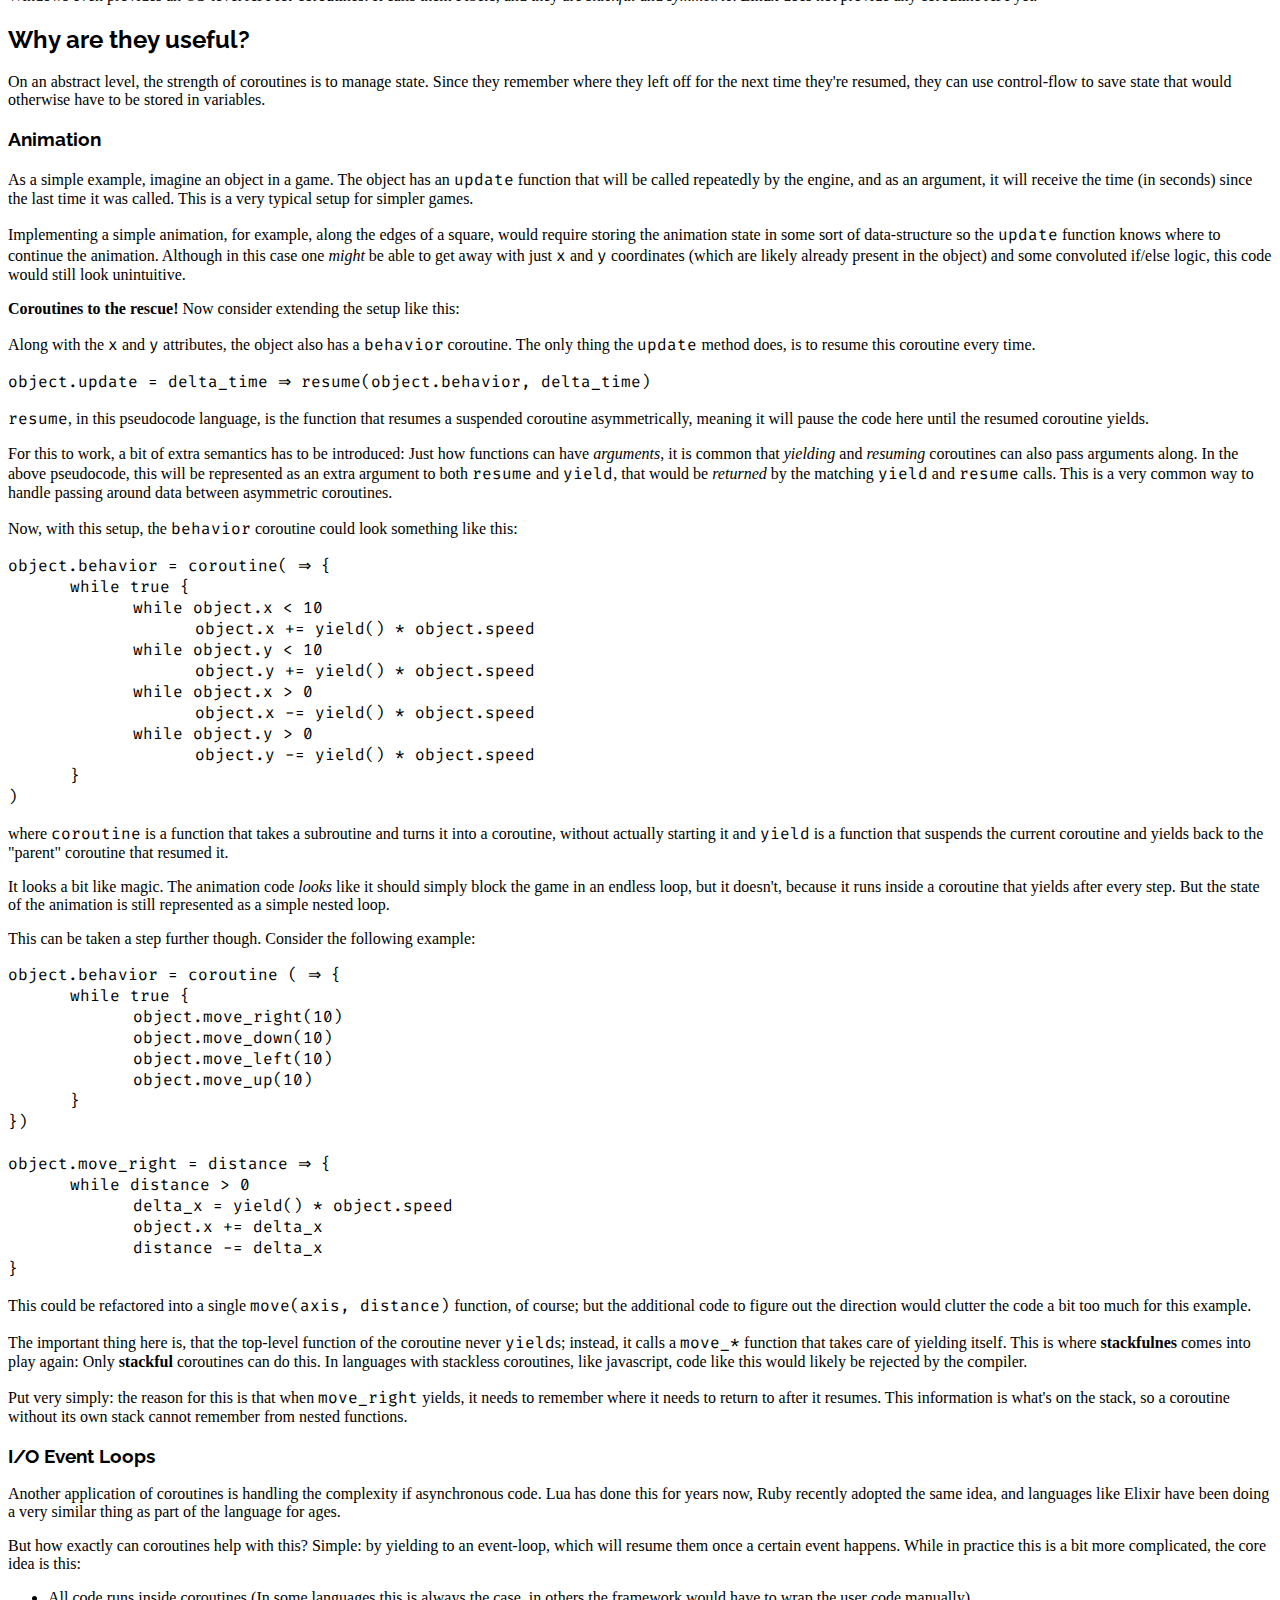
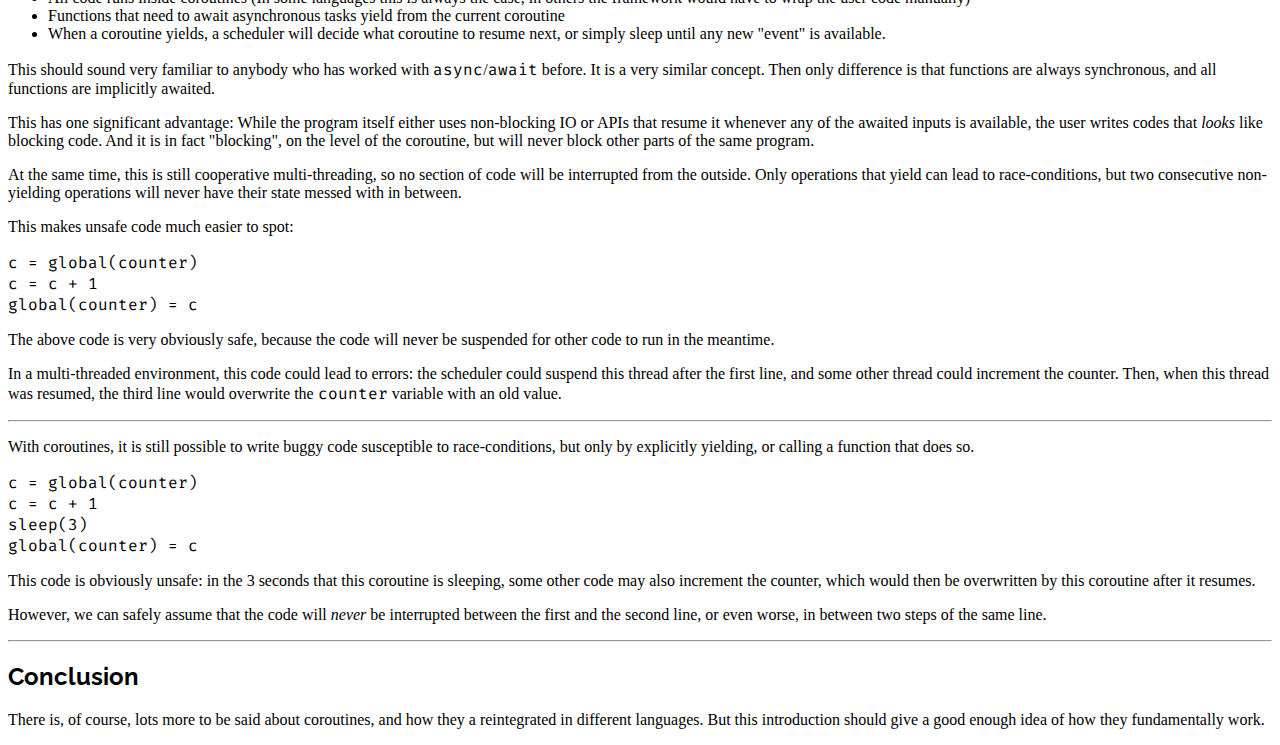
<file: 2021/11/20/an_introduction_tocoroutines.html>
<html lang="english"><head><meta content="same-origin" name="view-transition"><meta charset="UTF-8"><meta content="width=device-width" name="viewport"><link rel="stylesheet" href="https://darkwiiplayer.github.io/css/all.css"><link rel="stylesheet" href="https://darkwiiplayer.github.io/css/schemes/talia.css"><style>	@import url('https://fonts.googleapis.com/css2?family=Raleway&display=swap');
	@import url('https://fonts.googleapis.com/css2?family=Open+Sans&display=swap');
	@import url('https://fonts.googleapis.com/css2?family=Fira+Code&display=swap');

	:root { container: style; }
	:is(h1, h2, h3, h4, h5, h6) { font-family: "Raleway", sans-serif; }
	:is(code, kbd, var, samp) { font-family: "Fira Code", monospace; }
	.badge { font-family: "Open Sans", sans-serif }
</style><title>An Introduction to Coroutines</title><meta content="Talia" name="author"><meta property="article:published_time" content="2021-11-20"><meta property="article:author" content="https://tech.lgbt/@darkwiiplayer"><meta property="og:title" content="An Introduction to Coroutines"><meta property="og:site_name" content="Talia's Blog"><meta property="og:description" content="A language-agnostic introduction to the concept of Coroutines"><meta property="og:type" content="article"><meta property="og:article:author" content="Talia"><meta property="og:article:tag" content="beginner"><meta property="og:article:tag" content="coroutines"><meta property="og:article:tag" content="parallelism"></head><body><header class="sticky"><h1>Talia's Blog</h1><nav class="right bar"><ul><li><a href="/blog">Home</a></li></ul></nav></header><main><article><h1 style="view-transition-name: an_introduction_tocoroutines">An Introduction to Coroutines</h1><nav class="breadcrumbs"><ul><li><a href="/blog/">Blog</a></li><li><a href="/2021">2021</a></li><li><a href="/2021/11">11</a></li><li><a href="/2021/11/20">20</a></li><li class="active">An Introduction to Coroutines</li></ul></nav><h2>Preamble</h2>
<p>The aim of this article is to be a mostly language-agnostic introduction to coroutines. All code used will be a pseudocode, which will somewhat resemble JavaScript.</p>
<ul>
<li>Subroutines are defined as <code>arguments ⇒ body</code></li>
<li>Subroutines without arguments will be shortened to <code>⇒ body</code></li>
<li>Multi-statement subroutines use braces <code>{}</code></li>
</ul>
<h2>What are Coroutines?</h2>
<p>In describing coroutines, the introductory sentence of the <a href="https://en.wikipedia.org/wiki/Coroutine">wikipedia article</a> already gets very close to the way I would describe it:</p>
<blockquote>
<p><strong>Coroutines</strong> are <a href="https://en.wikipedia.org/wiki/Computer_program" title="Computer program">computer program</a> components that generalize <a href="https://en.wikipedia.org/wiki/Subroutine" title="Subroutine">subroutines</a> for <a href="https://en.wikipedia.org/wiki/Non-preemptive_multitasking" title="Non-preemptive multitasking">non-preemptive multitasking</a>, by allowing execution to be suspended and resumed.</p>
</blockquote>
<p>Put even more simply: A coroutine is <em>like a function</em> that can pause itself.
If we think of a normal function, the way it works is that we <strong>call</strong> the function, the function <strong>executes</strong> and at some point, it <strong>returns</strong> back to where it was called.</p>
<p>In a similar way, a very simple coroutine will do the same thing: We will <strong>create</strong> the coroutine, it will <strong>execute</strong> and at some point it will end and (implicitly) <strong>yield</strong> back to the calling code.</p>
<p>The big difference is: A coroutine can <strong>yield</strong> more than once, and will be paused in between. And that is really all there is to them, from a technical level. A simple example of this would look like this.</p>
<h2>Classifying Coroutines</h2>
<p>The 2004 paper <a href="http://www.inf.puc-rio.br/~roberto/docs/MCC15-04.pdf">Revisiting Coroutines</a> classifies coroutines in two important ways: <em>Symmetric vs. Asymmetric</em> and <em>Stackful vs. Stackless</em>. The paper also distinguishes on whether coroutines are handled as values by the language, but that distinction is less important to understanding how they fundamentally work.</p>
<h3>Control Transfer Mechanism</h3>
<p>The way coroutines transfer control can happen in two ways.</p>
<p>Asymmetric coroutines are more similar to how functions work. When a coroutine <em>A</em> resumes a coroutine <em>B</em>, <em>B</em> will at some point yield back to <em>A</em>, just like how any function will eventually return to its caller. We can think of these coroutines as organised in a stack, just like how functions are, but this is not the same as being <em>stackful</em>.</p>
<p>An important implication of this type of control transfer is that once a coroutine hands over control to another by resuming it, it can only ever be handed back control from this coroutine. In other words, it cannot be <em>resumed</em> from the outside, only <em>yielded</em> to.</p>
<p>To illustrate this: &quot;When you lend a pencil to Bob, you know you will eventually get the pencil back from Bob and nobody else.&quot;</p>
<p>This will be represented in pseudocode by the functions <code>resume</code> (&quot;hand control down&quot;) and <code>yield</code> (&quot;return control back up&quot;)</p>
<hr />
<p>Symmetric coroutines work a bit differently. Coroutines can freely transfer control to any other coroutine, instead of just &quot;up and down&quot;.</p>
<p>Unlike asymmetric coroutines, this one-way control transfer means a coroutine can hand over control to another and be handed back control by a completely different one.</p>
<p>Continuing the pencil analogy: &quot;When you lend a pencil to Bob, you may later get it back from Steve, Larry, or never get it back at all.&quot;</p>
<p>In pseudocode, this will be represented by the <code>transfer</code> function.</p>
<hr />
<p>The main advantage of asymmetric coroutines is that they offer more structure. Symmetric coroutines let the user freely jump back and forth between coroutines, in a similar way to <code>goto</code> statements, which can make core hard to follow.</p>
<h3>Stackfulness</h3>
<p>Another important way to categorize coroutines is whether every coroutine has its own stack. This distinction is much harder to explain in theory, but will become clear in examples later on.</p>
<p>Stackless coroutines, as the name implies, don't have their own call stack. What this means in practice is that the program has no way of tracking their call stack once they yield control, so this is only possible from the function on the bottom of the stack.</p>
<p>Stackful coroutines, on the other hand, have a separate stack for every coroutine, so they can be paused from anywhere inside the coroutine.</p>
<p>A complete explanation of why this is and how it works could easily be its own article, so I will be skipping it for now. The important part to remember here is that Stacful is &quot;better&quot; in that it lets you do more, but also harder to implement in a language, specially if it was added later on and not part of the initial language design.</p>
<hr />
<p>Many programming languages actually have <em>stackless</em> <em>asymmetric</em> coroutines; JavaScript, for example, calls them <em>generators</em>.</p>
<p>Some languages even have a mix of both: Ruby <em>fibers</em> can both use <code>resume</code>/<code>yield</code> semantics, but they can also freely transfer control freely with the <code>transfer</code> method.</p>
<p>Windows even provides an OS-level API for coroutines: It calls them Fibers, and they are <em>stackful</em> and <em>symmetric</em>. Linux does not provide any coroutine API yet.</p>
<h2>Why are they useful?</h2>
<p>On an abstract level, the strength of coroutines is to manage state. Since they remember where they left off for the next time they're resumed, they can use control-flow to save state that would otherwise have to be stored in variables.</p>
<h3>Animation</h3>
<p>As a simple example, imagine an object in a game. The object has an <code>update</code> function that will be called repeatedly by the engine, and as an argument, it will receive the time (in seconds) since the last time it was called. This is a very typical setup for simpler games.</p>
<p>Implementing a simple animation, for example, along the edges of a square, would require storing the animation state in some sort of data-structure so the <code>update</code> function knows where to continue the animation. Although in this case one <em>might</em> be able to get away with just <code>x</code> and <code>y</code> coordinates (which are likely already present in the object) and some convoluted if/else logic, this code would still look unintuitive.</p>
<p><strong>Coroutines to the rescue!</strong> Now consider extending the setup like this:</p>
<p>Along with the <code>x</code> and <code>y</code> attributes, the object also has a <code>behavior</code> coroutine. The only thing the <code>update</code> method does, is to resume this coroutine every time.</p>
<pre><code>object.update = delta_time ⇒ resume(object.behavior, delta_time)
</code></pre>
<p><code>resume</code>, in this pseudocode language, is the function that resumes a suspended coroutine asymmetrically, meaning it will pause the code here until the resumed coroutine yields.</p>
<p>For this to work, a bit of extra semantics has to be introduced: Just how functions can have <em>arguments</em>, it is common that <em>yielding</em> and <em>resuming</em> coroutines can also pass arguments along. In the above pseudocode, this will be represented as an extra argument to both <code>resume</code> and <code>yield</code>, that would be <em>returned</em> by the matching <code>yield</code> and <code>resume</code> calls. This is a very common way to handle passing around data between asymmetric coroutines.</p>
<p>Now, with this setup, the <code>behavior</code> coroutine could look something like this:</p>
<pre><code>object.behavior = coroutine( ⇒ {
	while true {
		while object.x &lt; 10
			object.x += yield() * object.speed
		while object.y &lt; 10
			object.y += yield() * object.speed
		while object.x &gt; 0
			object.x -= yield() * object.speed
		while object.y &gt; 0
			object.y -= yield() * object.speed
	}
)
</code></pre>
<p>where <code>coroutine</code> is a function that takes a subroutine and turns it into a coroutine, without actually starting it and <code>yield</code> is a function that suspends the current coroutine and yields back to the &quot;parent&quot; coroutine that resumed it.</p>
<p>It looks a bit like magic. The animation code <em>looks</em> like it should simply block the game in an endless loop, but it doesn't, because it runs inside a coroutine that yields after every step. But the state of the animation is still represented as a simple nested loop.</p>
<p>This can be taken a step further though. Consider the following example:</p>
<pre><code>object.behavior = coroutine ( ⇒ {
	while true {
		object.move_right(10)
		object.move_down(10)
		object.move_left(10)
		object.move_up(10)
	}
})

object.move_right = distance ⇒ {
	while distance &gt; 0
		delta_x = yield() * object.speed
		object.x += delta_x
		distance -= delta_x
}
</code></pre>
<p>This could be refactored into a single <code>move(axis, distance)</code> function, of course; but the additional code to figure out the direction would clutter the code a bit too much for this example.</p>
<p>The important thing here is, that the top-level function of the coroutine never <code>yield</code>s; instead, it calls a <code>move_*</code> function that takes care of yielding itself. This is where <strong>stackfulnes</strong> comes into play again: Only <strong>stackful</strong> coroutines can do this. In languages with stackless coroutines, like javascript, code like this would likely be rejected by the compiler.</p>
<p>Put very simply: the reason for this is that when <code>move_right</code> yields, it needs to remember where it needs to return to after it resumes. This information is what's on the stack, so a coroutine without its own stack cannot remember from nested functions.</p>
<h3>I/O Event Loops</h3>
<p>Another application of coroutines is handling the complexity if asynchronous code. Lua has done this for years now, Ruby recently adopted the same idea, and languages like Elixir have been doing a very similar thing as part of the language for ages.</p>
<p>But how exactly can coroutines help with this? Simple: by yielding to an event-loop, which will resume them once a certain event happens. While in practice this is a bit more complicated, the core idea is this:</p>
<ul>
<li>All code runs inside coroutines (In some languages this is always the case, in others the framework would have to wrap the user code manually)</li>
<li>Functions that need to await asynchronous tasks yield from the current coroutine</li>
<li>When a coroutine yields, a scheduler will decide what coroutine to resume next, or simply sleep until any new &quot;event&quot; is available.</li>
</ul>
<p>This should sound very familiar to anybody who has worked with <code>async</code>/<code>await</code> before. It is a very similar concept. Then only difference is that functions are always synchronous, and all functions are implicitly awaited.</p>
<p>This has one significant advantage: While the program itself either uses non-blocking IO or APIs that resume it whenever any of the awaited inputs is available, the user writes codes that <em>looks</em> like blocking code. And it is in fact &quot;blocking&quot;, on the level of the coroutine, but will never block other parts  of the same program.</p>
<p>At the same time, this is still cooperative multi-threading, so no section of code will be interrupted from the outside. Only operations that yield can lead to race-conditions, but two consecutive non-yielding operations will never have their state messed with in between.</p>
<p>This makes unsafe code much easier to spot:</p>
<pre><code>c = global(counter)
c = c + 1
global(counter) = c
</code></pre>
<p>The above code is very obviously safe, because the code will never be suspended for other code to run in the meantime.</p>
<p>In a multi-threaded environment, this code could lead to errors: the scheduler could suspend this thread after the first line, and some other thread could increment the counter. Then, when this thread was resumed, the third line would overwrite the <code>counter</code> variable with an old value.</p>
<hr />
<p>With coroutines, it is still possible to write buggy code susceptible to race-conditions, but only by explicitly yielding, or calling a function that does so.</p>
<pre><code>c = global(counter)
c = c + 1
sleep(3)
global(counter) = c
</code></pre>
<p>This code is obviously unsafe: in the 3 seconds that this coroutine is sleeping, some other code may also increment the counter, which would then be overwritten by this coroutine after it resumes.</p>
<p>However, we can safely assume that the code will <em>never</em> be interrupted between the first and the second line, or even worse, in between two steps of the same line.</p>
<hr />
<h2>Conclusion</h2>
<p>There is, of course, lots more to be said about coroutines, and how they a reintegrated in different languages. But this introduction should give a good enough idea of how they fundamentally work.</p>
</article></main></body></html>
</file>
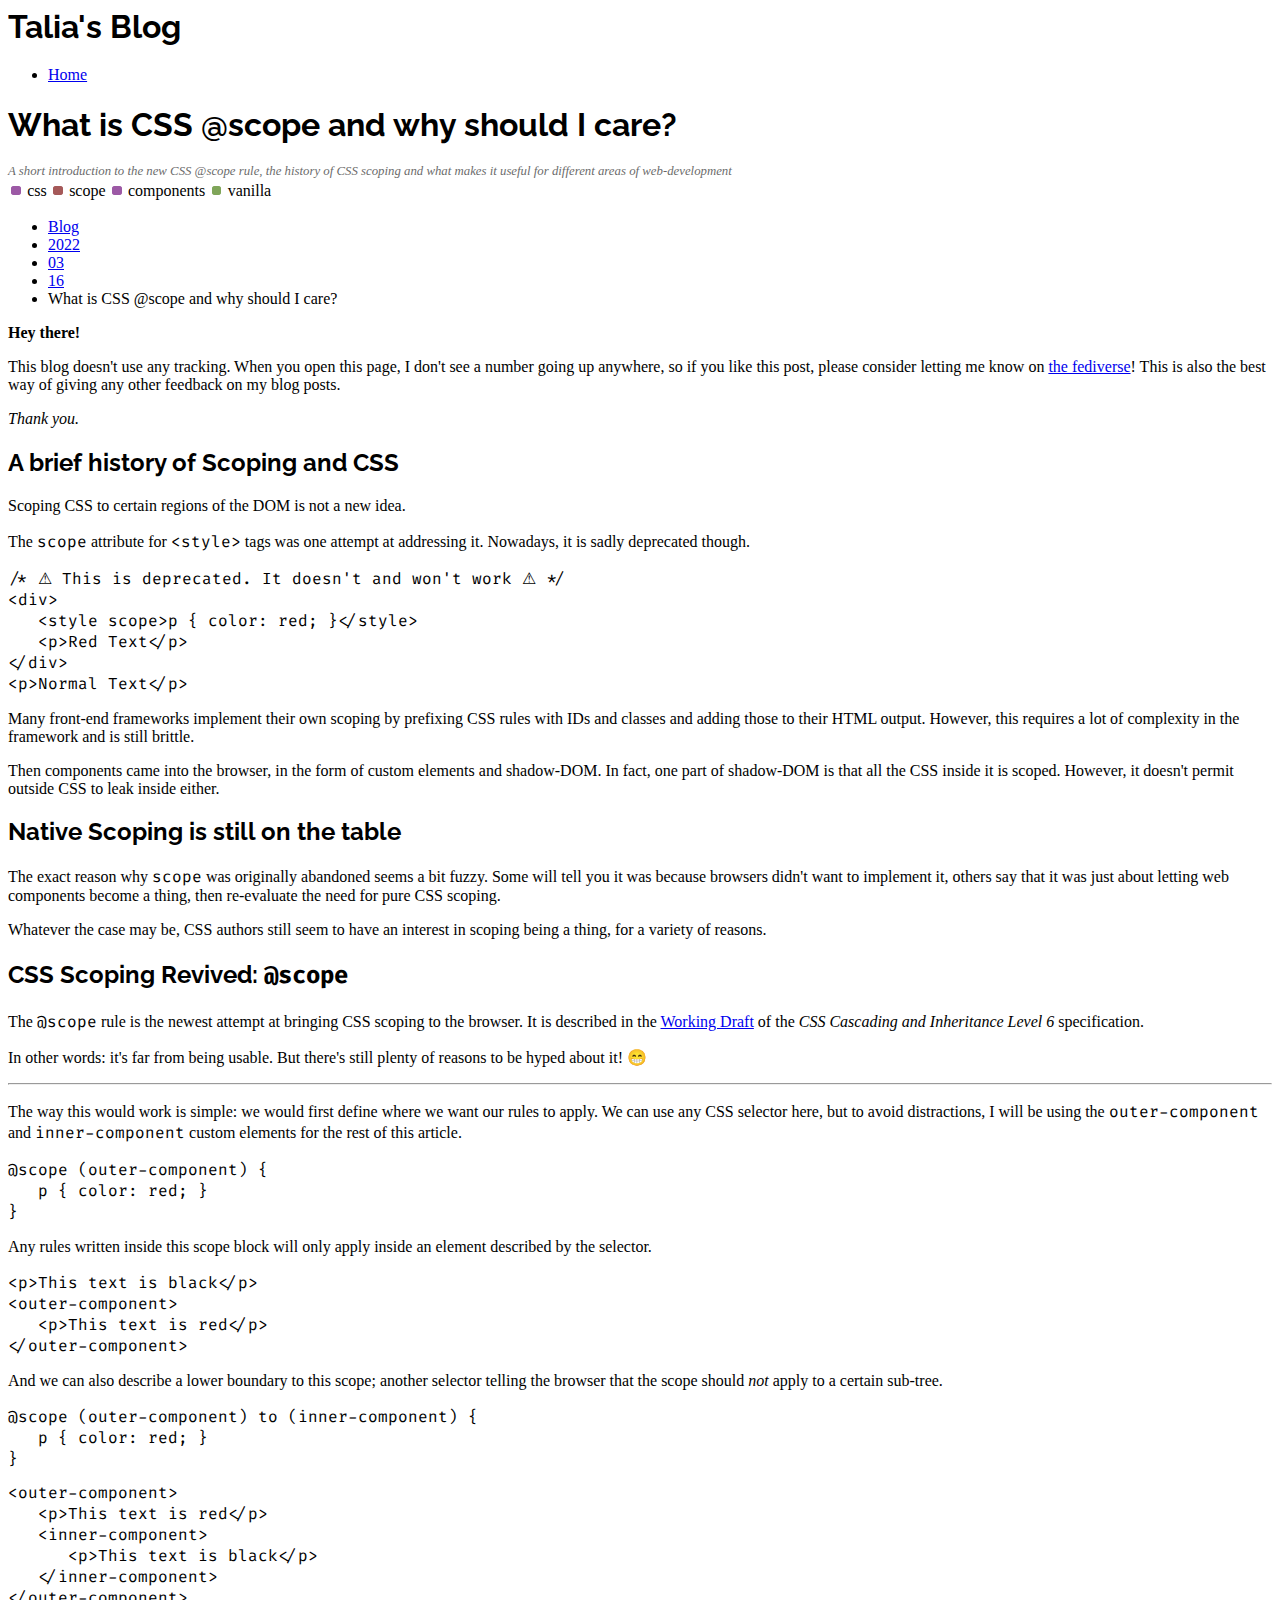
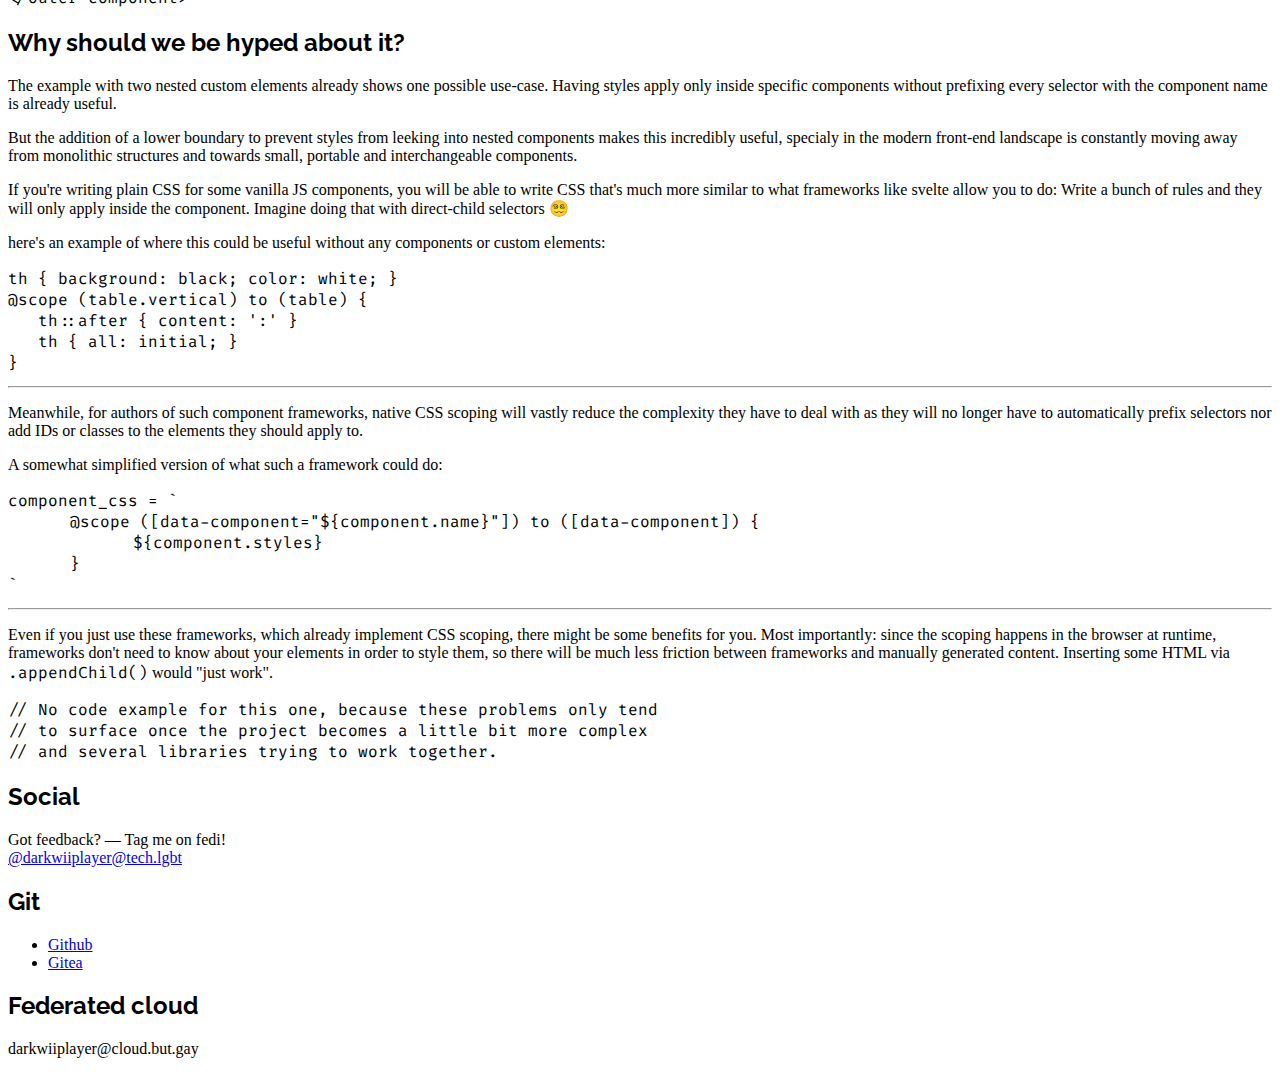
<file: 2022/03/16/what_is_css_scope_and_why_should_i_care.html>
<html lang="english"><head><link type="application/rss+xml" rel="alternate" title="RSS 2.0 feed" href="/feeds/all.rss.xml"><link type="application/atom+xml" rel="alternate" title="Atom feed" href="/feeds/all.atom.xml"><meta content="same-origin" name="view-transition"><meta charset="UTF-8"><meta content="width=device-width" name="viewport"><link rel="stylesheet" href="https://darkwiiplayer.github.io/css/all.css"><link rel="stylesheet" href="https://darkwiiplayer.github.io/css/schemes/talia.css"><link rel="stylesheet" href="/css/site.css"><style>	@import url('https://fonts.googleapis.com/css2?family=Raleway&display=swap');
	@import url('https://fonts.googleapis.com/css2?family=Open+Sans&display=swap');
	@import url('https://fonts.googleapis.com/css2?family=Fira+Code&display=swap');

	:root { container: style; }
	:is(h1, h2, h3, h4, h5, h6) { font-family: "Raleway", sans-serif; }
	:is(code, kbd, var, samp) { font-family: "Fira Code", monospace; }
	.badge { font-family: "Open Sans", sans-serif }
</style><title>What is CSS @scope and why should I care?</title><meta content="Talia" name="author"><meta content="2022-03-16" property="article:published_time"><meta content="https://tech.lgbt/@darkwiiplayer" property="article:author"><meta content="What is CSS @scope and why should I care?" property="og:title"><meta content="Talia's Blog" property="og:site_name"><meta content="A short introduction to the new CSS @scope rule, the history of CSS scoping and what makes it useful for different areas of web-development" property="og:description"><meta content="article" property="og:type"><meta content="Talia" property="og:article:author"><meta content="css" property="og:article:tag"><meta content="scope" property="og:article:tag"><meta content="components" property="og:article:tag"><meta content="vanilla" property="og:article:tag"></head><body><header class="sticky" style="view-transition-name: header"><h1>Talia's Blog</h1><nav class="right bar"><ul><li><a href="/">Home</a></li></ul></nav></header><main><article><h1 style="view-transition-name: what_is_css_scope_and_why_should_i_care">What is CSS @scope and why should I care?</h1><div class="summary" tabindex="0">A short introduction to the new CSS @scope rule, the history of CSS scoping and what makes it useful for different areas of web-development</div><vertical-spacer></vertical-spacer><flex-row style="justify-content: flex-start" gap=".4"><post-tag><a style="--color: rgb(156, 89, 165)" tabindex="0" href="/?tag=css">css</a></post-tag><post-tag><a style="--color: rgb(165, 89, 89)" tabindex="0" href="/?tag=scope">scope</a></post-tag><post-tag><a style="--color: rgb(156, 89, 165)" tabindex="0" href="/?tag=components">components</a></post-tag><post-tag><a style="--color: rgb(127, 165, 89)" tabindex="0" href="/?tag=vanilla">vanilla</a></post-tag></flex-row><vertical-spacer></vertical-spacer><nav class="breadcrumbs"><ul><li><a tabindex="0" href="/blog/">Blog</a></li><li><a tabindex="0" href="/2022">2022</a></li><li><a tabindex="0" href="/2022/03">03</a></li><li><a tabindex="0" href="/2022/03/16">16</a></li><li class="active">What is CSS @scope and why should I care?</li></ul></nav><vertical-spacer></vertical-spacer><aside class="box"><b>Hey there!</b><p>		This blog doesn't use any tracking. When you open this page, I don't see
		a number going up anywhere, so if you like this post, please consider
		letting me know on <a href="https://tech.lgbt/@darkwiiplayer">the fediverse</a>!
		This is also the best way of giving any other feedback on my blog posts.
	</p><p><i>Thank you.</i></p></aside><h2>A brief history of Scoping and CSS</h2>
<p>Scoping CSS to certain regions of the DOM is not a new idea.</p>
<p>The <code>scope</code> attribute for <code>&lt;style&gt;</code> tags was one attempt at addressing it. Nowadays, it is sadly deprecated though.</p>
<pre><code class="language-css">/* ⚠ This is deprecated. It doesn't and won't work ⚠ */
&lt;div&gt;
   &lt;style scope&gt;p { color: red; }&lt;/style&gt;
   &lt;p&gt;Red Text&lt;/p&gt;
&lt;/div&gt;
&lt;p&gt;Normal Text&lt;/p&gt;
</code></pre>
<p>Many front-end frameworks implement their own scoping by prefixing CSS rules with IDs and classes and adding those to their HTML output. However, this requires a lot of complexity in the framework and is still brittle.</p>
<p>Then components came into the browser, in the form of custom elements and shadow-DOM. In fact, one part of shadow-DOM is that all the CSS inside it is scoped. However, it doesn't permit outside CSS to leak inside either.</p>
<h2>Native Scoping is still on the table</h2>
<p>The exact reason why <code>scope</code> was originally abandoned seems a bit fuzzy. Some will tell you it was because browsers didn't want to implement it, others say that it was just about letting web components become a thing, then re-evaluate the need for pure CSS scoping.</p>
<p>Whatever the case may be, CSS authors still seem to have an interest in scoping being a thing, for a variety of reasons.</p>
<h2>CSS Scoping Revived: <code>@scope</code></h2>
<p>The <code>@scope</code> rule is the newest attempt at bringing CSS scoping to the browser. It is described in the <a href="https://www.w3.org/TR/css-cascade-6/#scoped-styles">Working Draft</a> of the <em>CSS Cascading and Inheritance Level 6</em> specification.</p>
<p>In other words: it's far from being usable. But there's still plenty of reasons to be hyped about it! 😁</p>
<hr />
<p>The way this would work is simple: we would first define where we want our rules to apply. We can use any CSS selector here, but to avoid distractions, I will be using the <code>outer-component</code> and <code>inner-component</code> custom elements for the rest of this article.</p>
<pre><code class="language-css">@scope (outer-component) {
   p { color: red; }
}
</code></pre>
<p>Any rules written inside this scope block will only apply inside an element described by the selector.</p>
<pre><code class="language-html">&lt;p&gt;This text is black&lt;/p&gt;
&lt;outer-component&gt;
   &lt;p&gt;This text is red&lt;/p&gt;
&lt;/outer-component&gt;
</code></pre>
<p>And we can also describe a lower boundary to this scope; another selector telling the browser that the scope should <em>not</em> apply to a certain sub-tree.</p>
<pre><code class="language-css">@scope (outer-component) to (inner-component) {
   p { color: red; }
}
</code></pre>
<pre><code class="language-html">&lt;outer-component&gt;
   &lt;p&gt;This text is red&lt;/p&gt;
   &lt;inner-component&gt;
      &lt;p&gt;This text is black&lt;/p&gt;
   &lt;/inner-component&gt;
&lt;/outer-component&gt;
</code></pre>
<h2>Why should we be hyped about it?</h2>
<p>The example with two nested custom elements already shows one possible use-case. Having styles apply only inside specific components without prefixing every selector with the component name is already useful.</p>
<p>But the addition of a lower boundary to prevent styles from leeking into nested components makes this incredibly useful, specialy in the modern front-end landscape is constantly moving away from monolithic structures and towards small, portable and interchangeable components.</p>
<p>If you're writing plain CSS for some vanilla JS components, you will be able to write CSS that's much more similar to what frameworks like svelte allow you to do: Write a bunch of rules and they will only apply inside the component. Imagine doing that with direct-child selectors 😵‍💫</p>
<p>here's an example of where this could be useful without any components or custom elements:</p>
<pre><code class="language-css">th { background: black; color: white; }
@scope (table.vertical) to (table) {
   th::after { content: ':' }
   th { all: initial; }
}
</code></pre>
<hr />
<p>Meanwhile, for authors of such component frameworks, native CSS scoping will vastly reduce the complexity they have to deal with as they will no longer have to automatically prefix selectors nor add IDs or classes to the elements they should apply to.</p>
<p>A somewhat simplified version of what such a framework could do:</p>
<pre><code class="language-js">component_css = `
	@scope ([data-component=&quot;${component.name}&quot;]) to ([data-component]) {
		${component.styles}
	}
`
</code></pre>
<hr />
<p>Even if you just use these frameworks, which already implement CSS scoping, there might be some benefits for you. Most importantly: since the scoping happens in the browser at runtime, frameworks don't need to know about your elements in order to style them, so there will be much less friction between frameworks and manually generated content. Inserting some HTML via <code>.appendChild()</code> would &quot;just work&quot;.</p>
<pre><code class="language-js">// No code example for this one, because these problems only tend
// to surface once the project becomes a little bit more complex
// and several libraries trying to work together.
</code></pre>
</article></main><footer class="box"><grid-box class="content-padding" columns="3"><aside id="contact"><h2>Social</h2><p>Got feedback? — Tag me on fedi!<br><a rel="me" href="https://tech.lgbt/@darkwiiplayer">@darkwiiplayer@tech.lgbt</a></p></aside><aside id="git"><h2>Git</h2><ul><li><a href="https://github.com/darkwiiplayer">Github</a></li><li><a href="https://git.but.gay/darkwiiplayer">Gitea</a></li></ul></aside><aside id="platforms"><h2>Federated cloud</h2><p>darkwiiplayer@cloud.but.gay</p></aside></grid-box></footer></body></html>
</file>
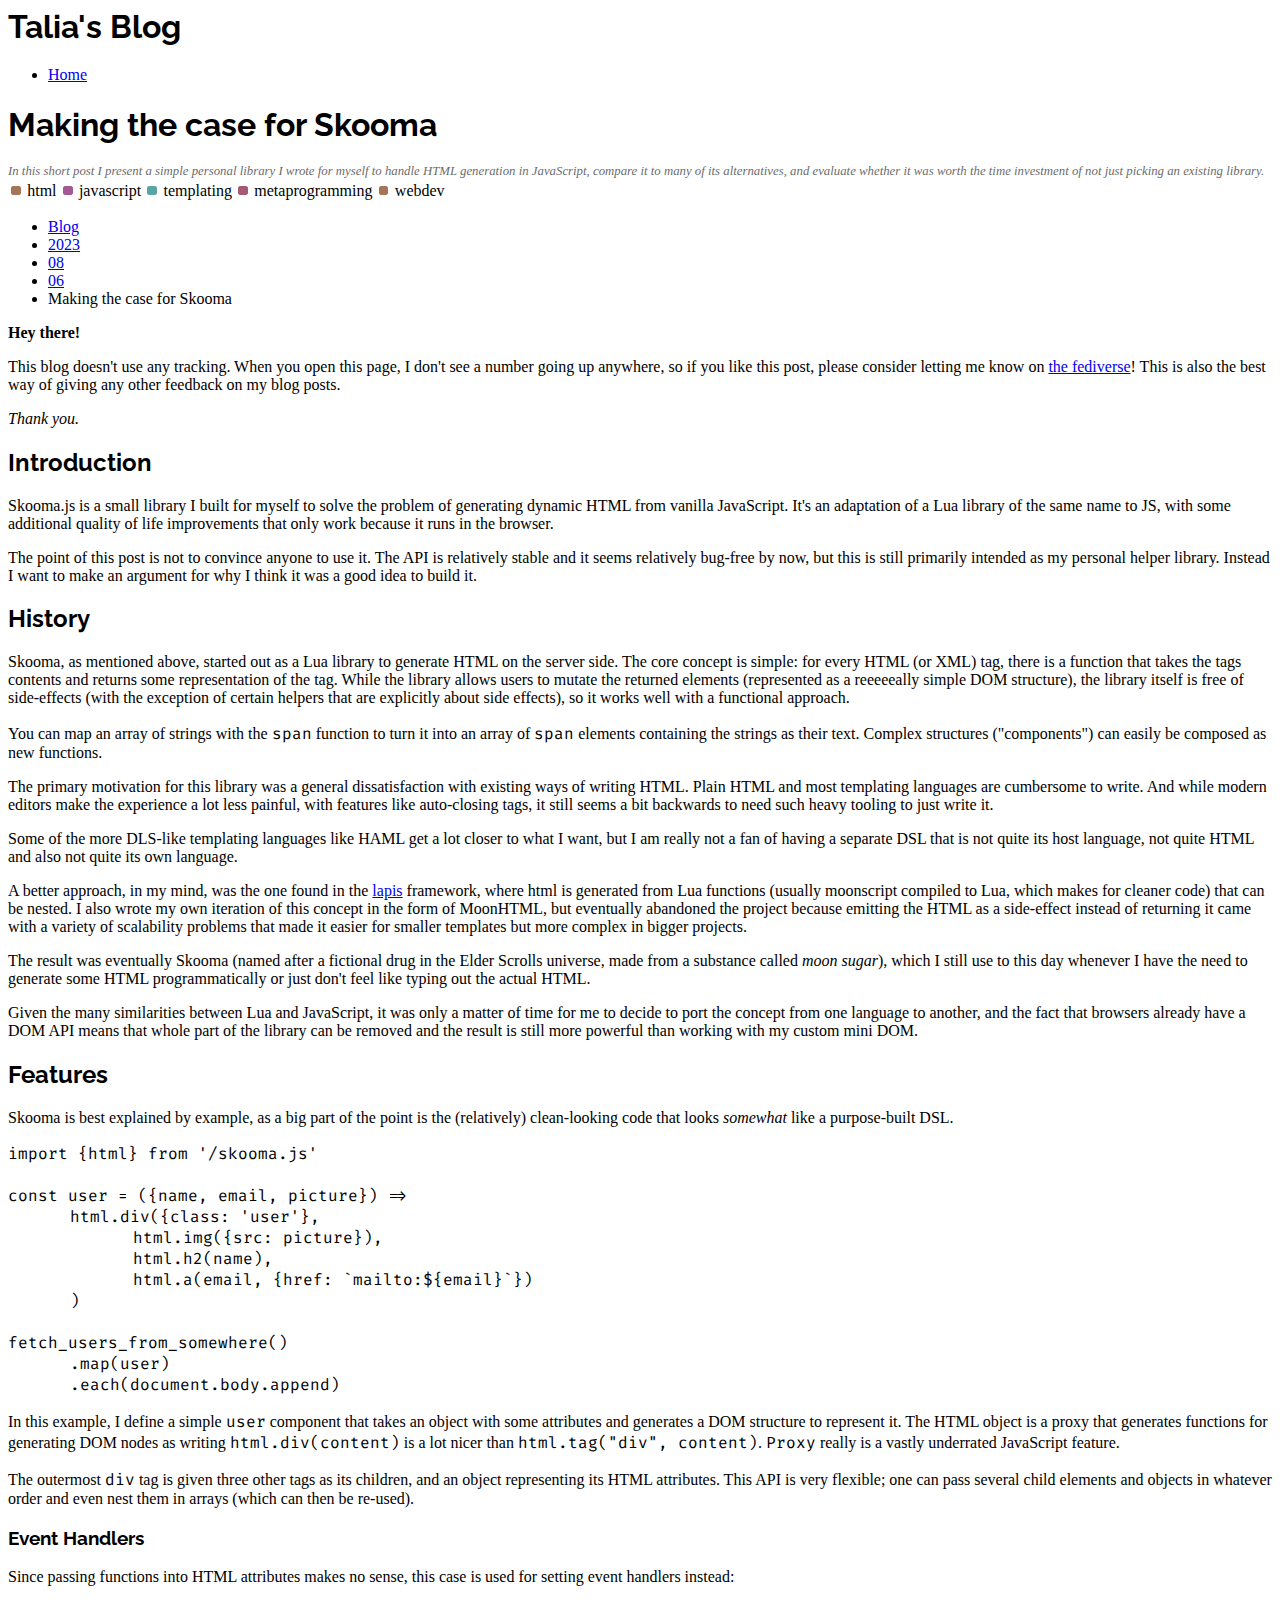
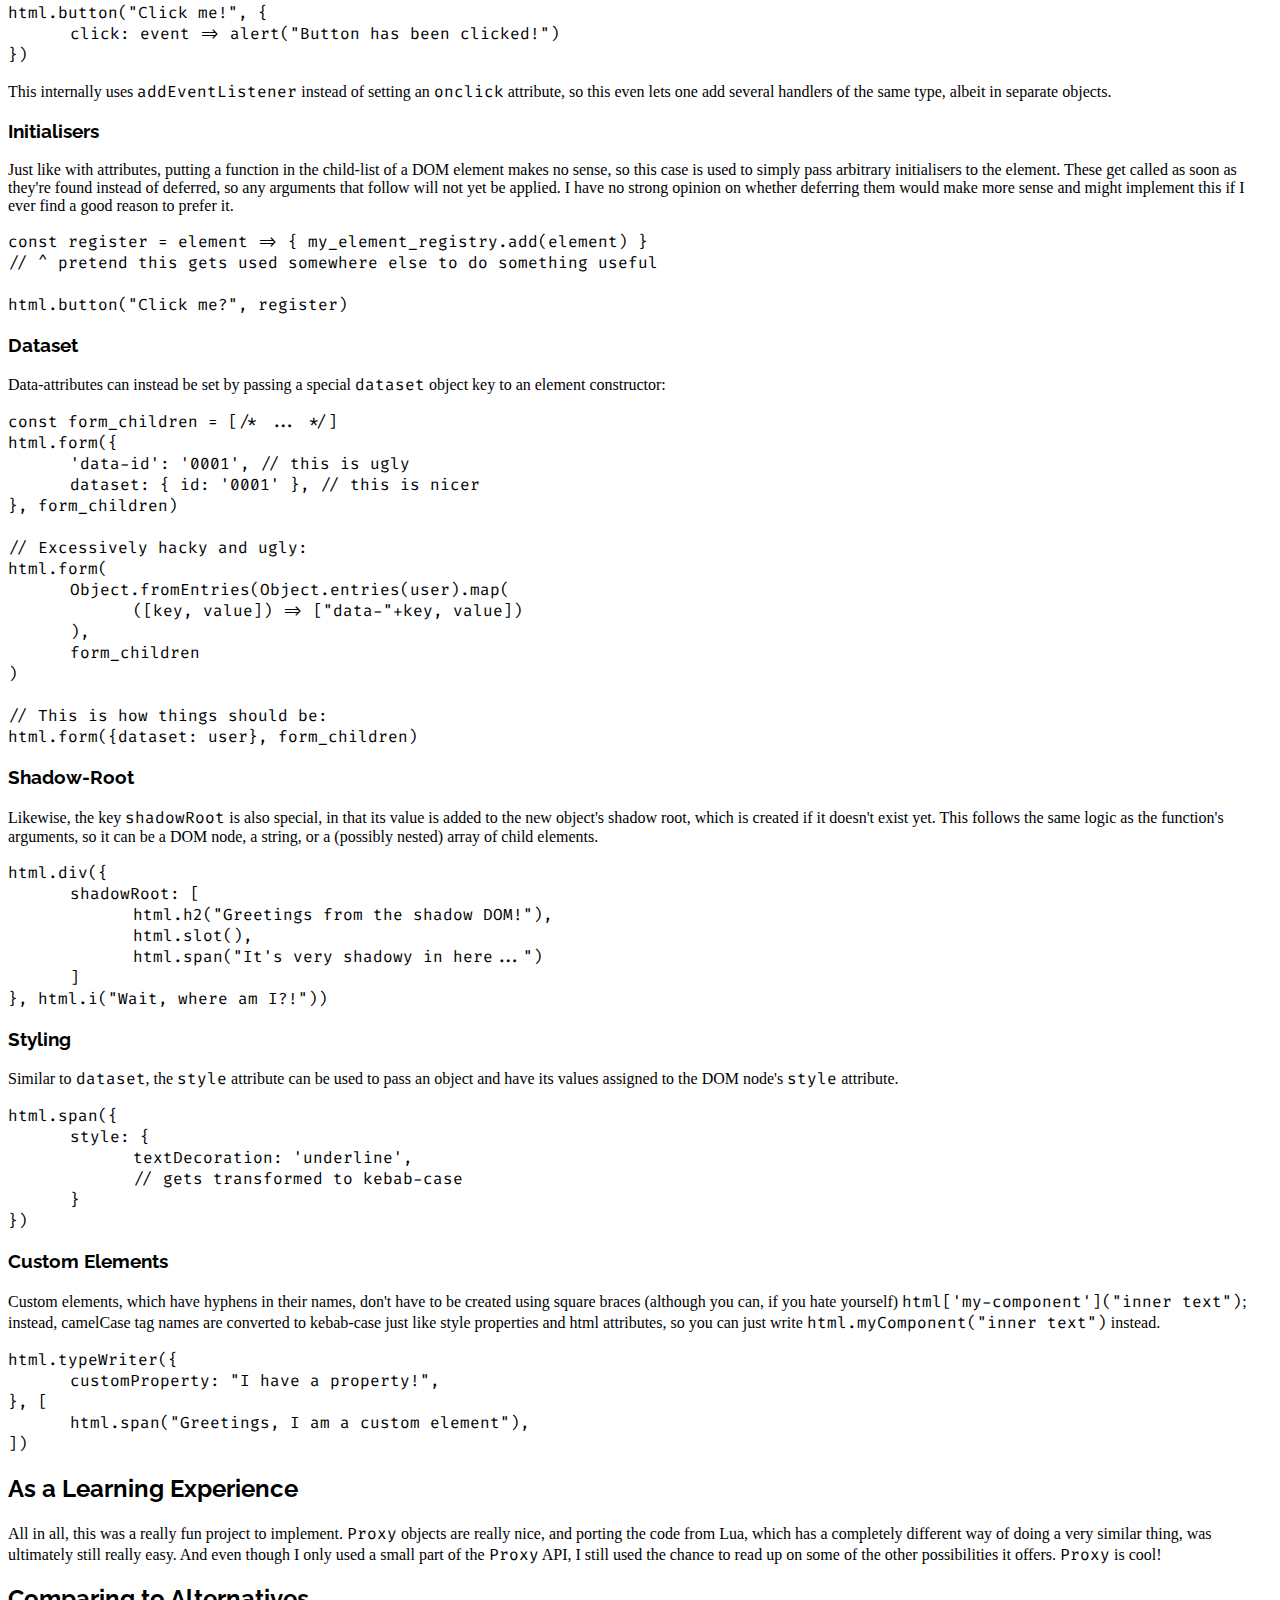
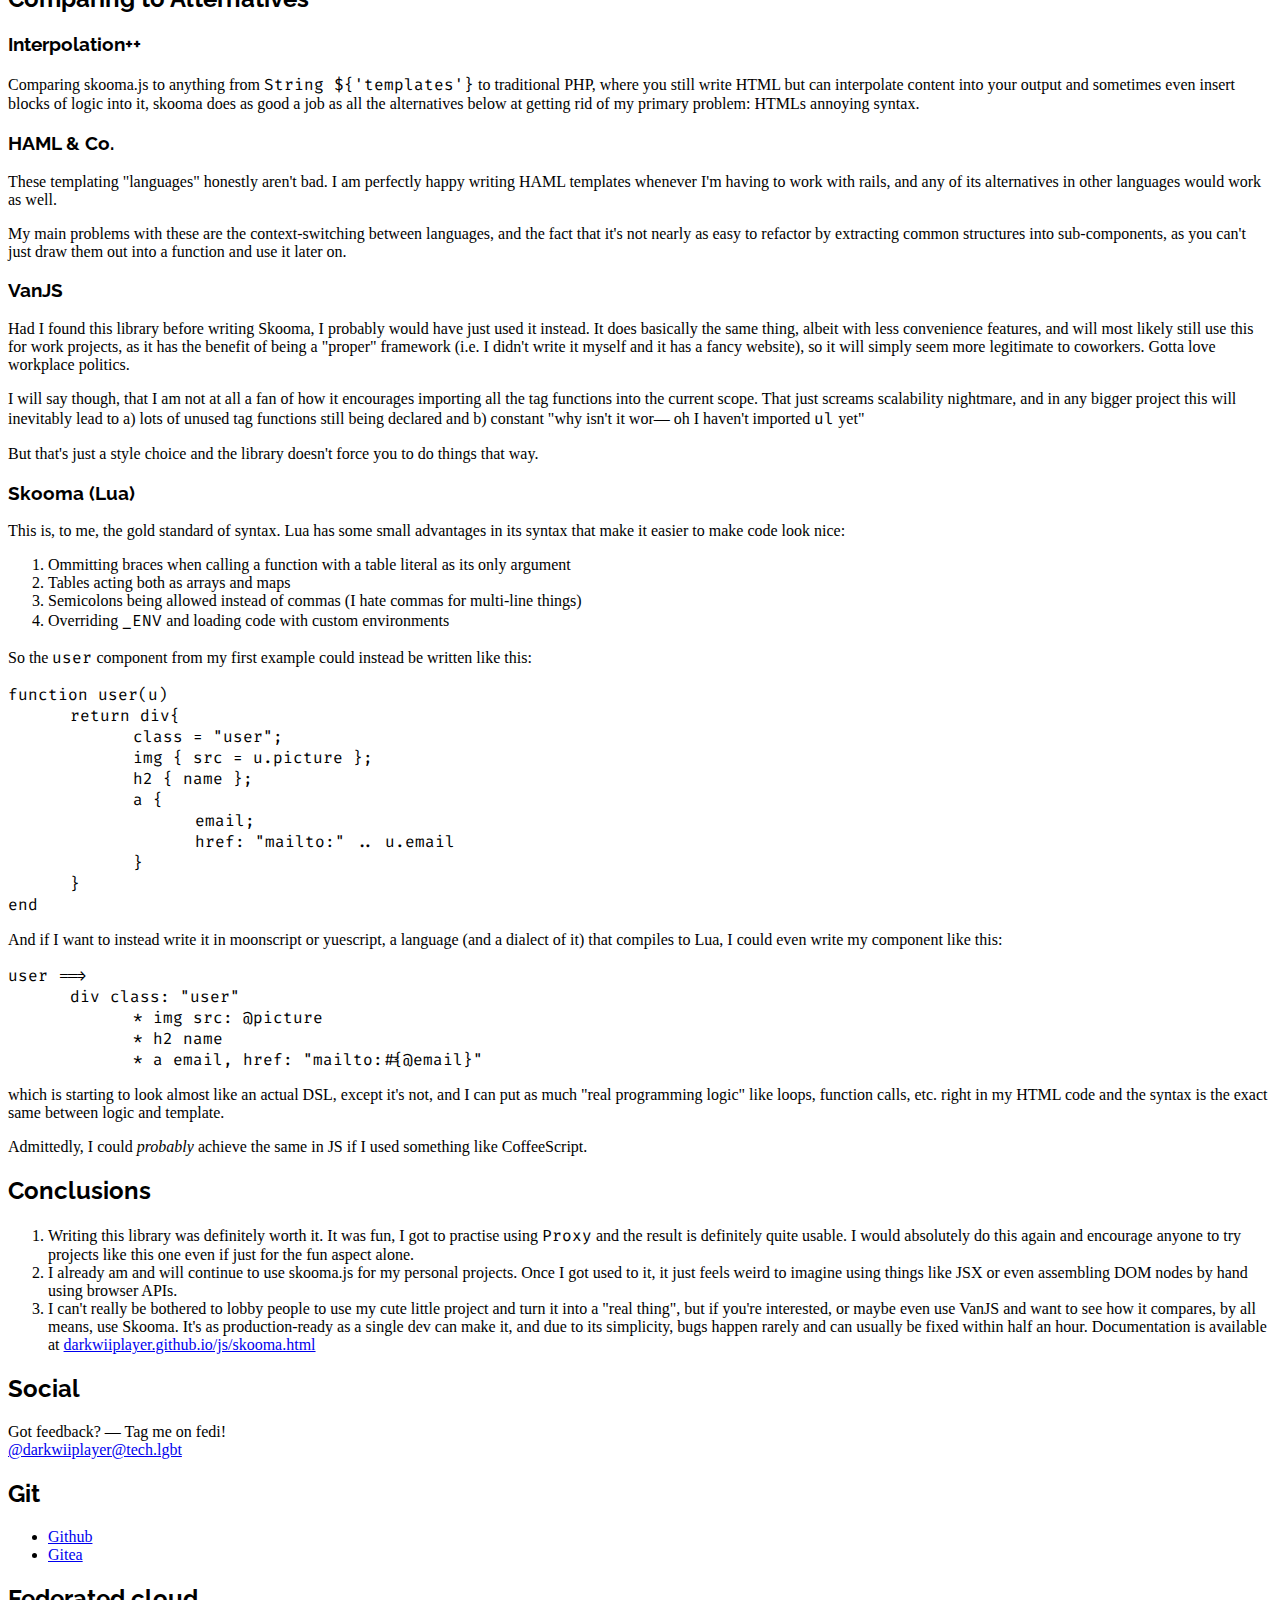
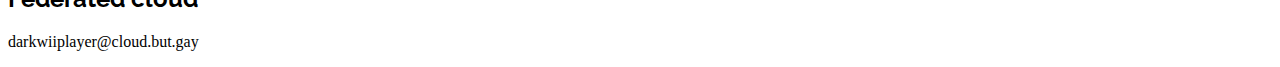
<file: 2023/08/06/making_the_case_for_skooma.html>
<html lang="english"><head><link type="application/rss+xml" rel="alternate" title="RSS 2.0 feed" href="/feeds/all.rss.xml"><link type="application/atom+xml" rel="alternate" title="Atom feed" href="/feeds/all.atom.xml"><meta content="same-origin" name="view-transition"><meta charset="UTF-8"><meta content="width=device-width" name="viewport"><link rel="stylesheet" href="https://darkwiiplayer.github.io/css/all.css"><link rel="stylesheet" href="https://darkwiiplayer.github.io/css/schemes/talia.css"><link rel="stylesheet" href="/css/site.css"><style>	@import url('https://fonts.googleapis.com/css2?family=Raleway&display=swap');
	@import url('https://fonts.googleapis.com/css2?family=Open+Sans&display=swap');
	@import url('https://fonts.googleapis.com/css2?family=Fira+Code&display=swap');

	:root { container: style; }
	:is(h1, h2, h3, h4, h5, h6) { font-family: "Raleway", sans-serif; }
	:is(code, kbd, var, samp) { font-family: "Fira Code", monospace; }
	.badge { font-family: "Open Sans", sans-serif }
</style><title>Making the case for Skooma</title><meta content="Talia" name="author"><meta content="2023-08-06" property="article:published_time"><meta content="https://tech.lgbt/@darkwiiplayer" property="article:author"><meta content="Making the case for Skooma" property="og:title"><meta content="Talia's Blog" property="og:site_name"><meta content="In this short post I present a simple personal library I wrote for myself to  handle HTML generation in JavaScript, compare it to many of its alternatives, and evaluate whether it was worth the time investment of not just picking an existing library." property="og:description"><meta content="article" property="og:type"><meta content="Talia" property="og:article:author"><meta content="html" property="og:article:tag"><meta content="javascript" property="og:article:tag"><meta content="templating" property="og:article:tag"><meta content="metaprogramming" property="og:article:tag"><meta content="webdev" property="og:article:tag"></head><body><header class="sticky" style="view-transition-name: header"><h1>Talia's Blog</h1><nav class="right bar"><ul><li><a href="/">Home</a></li></ul></nav></header><main><article><h1 style="view-transition-name: making_the_case_for_skooma">Making the case for Skooma</h1><div class="summary" tabindex="0">In this short post I present a simple personal library I wrote for myself to  handle HTML generation in JavaScript, compare it to many of its alternatives, and evaluate whether it was worth the time investment of not just picking an existing library.</div><vertical-spacer></vertical-spacer><flex-row style="justify-content: flex-start" gap=".4"><post-tag><a style="--color: rgb(165, 117, 89)" tabindex="0" href="/?tag=html">html</a></post-tag><post-tag><a style="--color: rgb(165, 89, 146)" tabindex="0" href="/?tag=javascript">javascript</a></post-tag><post-tag><a style="--color: rgb(89, 165, 165)" tabindex="0" href="/?tag=templating">templating</a></post-tag><post-tag><a style="--color: rgb(165, 89, 117)" tabindex="0" href="/?tag=metaprogramming">metaprogramming</a></post-tag><post-tag><a style="--color: rgb(165, 117, 89)" tabindex="0" href="/?tag=webdev">webdev</a></post-tag></flex-row><vertical-spacer></vertical-spacer><nav class="breadcrumbs"><ul><li><a tabindex="0" href="/blog/">Blog</a></li><li><a tabindex="0" href="/2023">2023</a></li><li><a tabindex="0" href="/2023/08">08</a></li><li><a tabindex="0" href="/2023/08/06">06</a></li><li class="active">Making the case for Skooma</li></ul></nav><vertical-spacer></vertical-spacer><aside class="box"><b>Hey there!</b><p>		This blog doesn't use any tracking. When you open this page, I don't see
		a number going up anywhere, so if you like this post, please consider
		letting me know on <a href="https://tech.lgbt/@darkwiiplayer">the fediverse</a>!
		This is also the best way of giving any other feedback on my blog posts.
	</p><p><i>Thank you.</i></p></aside><h2>Introduction</h2>
<p>Skooma.js is a small library I built for myself to solve the problem of generating dynamic HTML from vanilla JavaScript. It's an adaptation of a Lua library of the same name to JS, with some additional quality of life improvements that only work because it runs in the browser.</p>
<p>The point of this post is not to convince anyone to use it. The API is relatively stable and it seems relatively bug-free by now, but this is still primarily intended as my personal helper library. Instead I want to make an argument for why I think it was a good idea to build it.</p>
<h2>History</h2>
<p>Skooma, as mentioned above, started out as a Lua library to generate HTML on the server side. The core concept is simple: for every HTML (or XML) tag, there is a function that takes the tags contents and returns some representation of the tag. While the library allows users to mutate the returned elements (represented as a reeeeeally simple DOM structure), the library itself is free of side-effects (with the exception of certain helpers that are explicitly about side effects), so it works well with a functional approach.</p>
<p>You can map an array of strings with the <code>span</code> function to turn it into an array of <code>span</code> elements containing the strings as their text. Complex structures (&quot;components&quot;) can easily be composed as new functions.</p>
<p>The primary motivation for this library was a general dissatisfaction with existing ways of writing HTML. Plain HTML and most templating languages are cumbersome to write. And while modern editors make the experience a lot less painful, with features like auto-closing tags, it still seems a bit backwards to need such heavy tooling to just write it.</p>
<p>Some of the more DLS-like templating languages like HAML get a lot closer to what I want, but I am really not a fan of having a separate DSL that is not quite its host language, not quite HTML and also not quite its own language.</p>
<p>A better approach, in my mind, was the one found in the <a href="http://leafo.net/lapis/">lapis</a> framework, where html is generated from Lua functions (usually moonscript compiled to Lua, which makes for cleaner code) that can be nested. I also wrote my own iteration of this concept in the form of MoonHTML, but eventually abandoned the project because emitting the HTML as a side-effect instead of returning it came with a variety of scalability problems that made it easier for smaller templates but more complex in bigger projects.</p>
<p>The result was eventually Skooma (named after a fictional drug in the Elder Scrolls universe, made from a substance called <em>moon sugar</em>), which I still use to this day whenever I have the need to generate some HTML programmatically or just don't feel like typing out the actual HTML.</p>
<p>Given the many similarities between Lua and JavaScript, it was only a matter of time for me to decide to port the concept from one language to another, and the fact that browsers already have a DOM API means that whole part of the library can be removed and the result is still more powerful than working with my custom mini DOM.</p>
<h2>Features</h2>
<p>Skooma is best explained by example, as a big part of the point is the (relatively) clean-looking code that looks <em>somewhat</em> like a purpose-built DSL.</p>
<pre><code class="language-js">import {html} from '/skooma.js'

const user = ({name, email, picture}) =&gt;
	html.div({class: 'user'},
		html.img({src: picture}),
		html.h2(name),
		html.a(email, {href: `mailto:${email}`})
	)

fetch_users_from_somewhere()
	.map(user)
	.each(document.body.append)
</code></pre>
<p>In this example, I define a simple <code>user</code> component that takes an object with some attributes and generates a DOM structure to represent it. The HTML object is a proxy that generates functions for generating DOM nodes as writing <code>html.div(content)</code> is a lot nicer than <code>html.tag(&quot;div&quot;, content)</code>. <code>Proxy</code> really is a vastly underrated JavaScript feature.</p>
<p>The outermost <code>div</code> tag is given three other tags as its children, and an object representing its HTML attributes. This API is very flexible; one can pass several child elements and objects in whatever order and even nest them in arrays (which can then be re-used).</p>
<h3>Event Handlers</h3>
<p>Since passing functions into HTML attributes makes no sense, this case is used for setting event handlers instead:</p>
<pre><code class="language-js">html.button(&quot;Click me!&quot;, {
	click: event =&gt; alert(&quot;Button has been clicked!&quot;)
})
</code></pre>
<p>This internally uses <code>addEventListener</code> instead of setting an <code>onclick</code> attribute, so this even lets one add several handlers of the same type, albeit in separate objects.</p>
<h3>Initialisers</h3>
<p>Just like with attributes, putting a function in the child-list of a DOM element makes no sense, so this case is used to simply pass arbitrary initialisers to the element. These get called as soon as they're found instead of deferred, so any arguments that follow will not yet be applied. I have no strong opinion on whether deferring them would make more sense and might implement this if I ever find a good reason to prefer it.</p>
<pre><code class="language-js">const register = element =&gt; { my_element_registry.add(element) }
// ^ pretend this gets used somewhere else to do something useful

html.button(&quot;Click me?&quot;, register)
</code></pre>
<h3>Dataset</h3>
<p>Data-attributes can instead be set by passing a special <code>dataset</code> object key to an element constructor:</p>
<pre><code class="language-js">const form_children = [/* ... */]
html.form({
	'data-id': '0001', // this is ugly
	dataset: { id: '0001' }, // this is nicer
}, form_children)

// Excessively hacky and ugly:
html.form(
	Object.fromEntries(Object.entries(user).map(
		([key, value]) =&gt; [&quot;data-&quot;+key, value])
	),
	form_children
)

// This is how things should be:
html.form({dataset: user}, form_children)
</code></pre>
<h3>Shadow-Root</h3>
<p>Likewise, the key <code>shadowRoot</code> is also special, in that its value is added to the new object's shadow root, which is created if it doesn't exist yet. This follows the same logic as the function's arguments, so it can be a DOM node, a string, or a (possibly nested) array of child elements.</p>
<pre><code class="language-js">html.div({
	shadowRoot: [
		html.h2(&quot;Greetings from the shadow DOM!&quot;),
		html.slot(),
		html.span(&quot;It's very shadowy in here...&quot;)
	]
}, html.i(&quot;Wait, where am I?!&quot;))
</code></pre>
<h3>Styling</h3>
<p>Similar to <code>dataset</code>, the <code>style</code> attribute can be used to pass an object and have its values assigned to the DOM node's <code>style</code> attribute.</p>
<pre><code class="language-js">html.span({
	style: {
		textDecoration: 'underline',
		// gets transformed to kebab-case
	}
})
</code></pre>
<h3>Custom Elements</h3>
<p>Custom elements, which have hyphens in their names, don't have to be created using square braces (although you can, if you hate yourself) <code>html['my-component'](&quot;inner text&quot;)</code>; instead, camelCase tag names are converted to kebab-case just like style properties and html attributes, so you can just write <code>html.myComponent(&quot;inner text&quot;)</code> instead.</p>
<pre><code class="language-js">html.typeWriter({
	customProperty: &quot;I have a property!&quot;,
}, [
	html.span(&quot;Greetings, I am a custom element&quot;),
])
</code></pre>
<h2>As a Learning Experience</h2>
<p>All in all, this was a really fun project to implement. <code>Proxy</code> objects are really nice, and porting the code from Lua, which has a completely different way of doing a very similar thing, was ultimately still really easy. And even though I only used a small part of the <code>Proxy</code> API, I still used the chance to read up on some of the other possibilities it offers. <code>Proxy</code> is cool!</p>
<h2>Comparing to Alternatives</h2>
<h3>Interpolation++</h3>
<p>Comparing skooma.js to anything from <code>String ${'templates'}</code> to traditional PHP, where you still write HTML but can interpolate content into your output and sometimes even insert blocks of logic into it, skooma does as good a job as all the alternatives below at getting rid of my primary problem: HTMLs annoying syntax.</p>
<h3>HAML &amp; Co.</h3>
<p>These templating &quot;languages&quot; honestly aren't bad. I am perfectly happy writing HAML templates whenever I'm having to work with rails, and any of its alternatives in other languages would work as well.</p>
<p>My main problems with these are the context-switching between languages, and the fact that it's not nearly as easy to refactor by extracting common structures into sub-components, as you can't just draw them out into a function and use it later on.</p>
<h3>VanJS</h3>
<p>Had I found this library before writing Skooma, I probably would have just used it instead. It does basically the same thing, albeit with less convenience features, and will most likely still use this for work projects, as it has the benefit of being a &quot;proper&quot; framework (i.e. I didn't write it myself and it has a fancy website), so it will simply seem more legitimate to coworkers. Gotta love workplace politics.</p>
<p>I will say though, that I am not at all a fan of how it encourages importing all the tag functions into the current scope. That just screams scalability nightmare, and in any bigger project this will inevitably lead to a) lots of unused tag functions still being declared and b) constant &quot;why isn't it wor— oh I haven't imported <code>ul</code> yet&quot;</p>
<p>But that's just a style choice and the library doesn't force you to do things that way.</p>
<h3>Skooma (Lua)</h3>
<p>This is, to me, the gold standard of syntax. Lua has some small advantages in its syntax that make it easier to make code look nice:</p>
<ol>
<li>Ommitting braces when calling a function with a table literal as its only argument</li>
<li>Tables acting both as arrays and maps</li>
<li>Semicolons being allowed instead of commas (I hate commas for multi-line things)</li>
<li>Overriding <code>_ENV</code> and loading code with custom environments</li>
</ol>
<p>So the <code>user</code> component from my first example could instead be written like this:</p>
<pre><code class="language-lua">function user(u)
	return div{
		class = &quot;user&quot;;
		img { src = u.picture };
		h2 { name };
		a {
			email;
			href: &quot;mailto:&quot; .. u.email
		}
	}
end
</code></pre>
<p>And if I want to instead write it in moonscript or yuescript, a language (and a dialect of it) that compiles to Lua, I could even write my component like this:</p>
<pre><code class="language-moon">user ==&gt;
	div class: &quot;user&quot;
		* img src: @picture
		* h2 name
		* a email, href: &quot;mailto:#{@email}&quot;
</code></pre>
<p>which is starting to look almost like an actual DSL, except it's not, and I can put as much &quot;real programming logic&quot; like loops, function calls, etc. right in my HTML code and the syntax is the exact same between logic and template.</p>
<p>Admittedly, I could <em>probably</em> achieve the same in JS if I used something like CoffeeScript.</p>
<h2>Conclusions</h2>
<ol>
<li>Writing this library was definitely worth it. It was fun, I got to practise using <code>Proxy</code> and the result is definitely quite usable. I would absolutely do this again and encourage anyone to try projects like this one even if just for the fun aspect alone.</li>
<li>I already am and will continue to use skooma.js for my personal projects. Once I got used to it, it just feels weird to imagine using things like JSX or even assembling DOM nodes by hand using browser APIs.</li>
<li>I can't really be bothered to lobby people to use my cute little project and turn it into a &quot;real thing&quot;, but if you're interested, or maybe even use VanJS and want to see how it compares, by all means, use Skooma. It's as production-ready as a single dev can make it, and due to its simplicity, bugs happen rarely and can usually be fixed within half an hour. Documentation is available at <a href="https://darkwiiplayer.github.io/js/skooma.html">darkwiiplayer.github.io/js/skooma.html</a></li>
</ol>
</article></main><footer class="box"><grid-box class="content-padding" columns="3"><aside id="contact"><h2>Social</h2><p>Got feedback? — Tag me on fedi!<br><a rel="me" href="https://tech.lgbt/@darkwiiplayer">@darkwiiplayer@tech.lgbt</a></p></aside><aside id="git"><h2>Git</h2><ul><li><a href="https://github.com/darkwiiplayer">Github</a></li><li><a href="https://git.but.gay/darkwiiplayer">Gitea</a></li></ul></aside><aside id="platforms"><h2>Federated cloud</h2><p>darkwiiplayer@cloud.but.gay</p></aside></grid-box></footer></body></html>
</file>
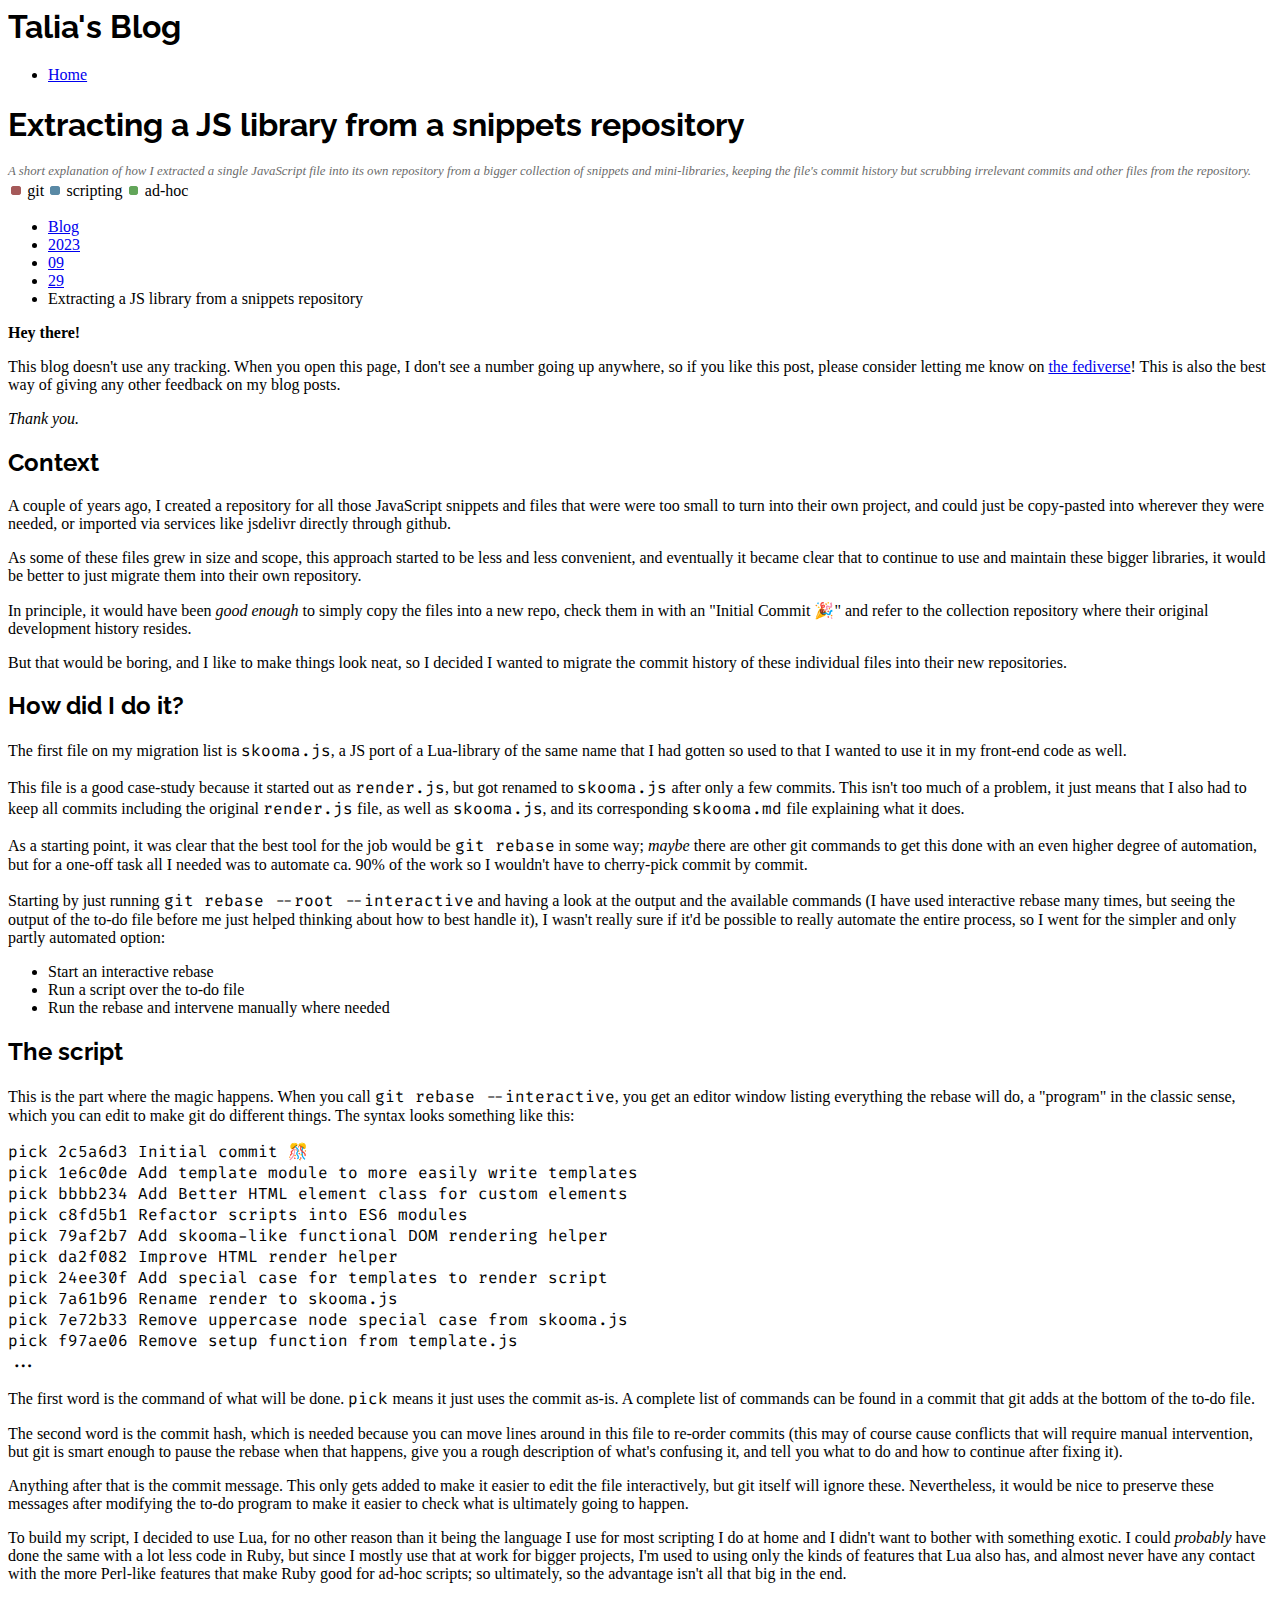
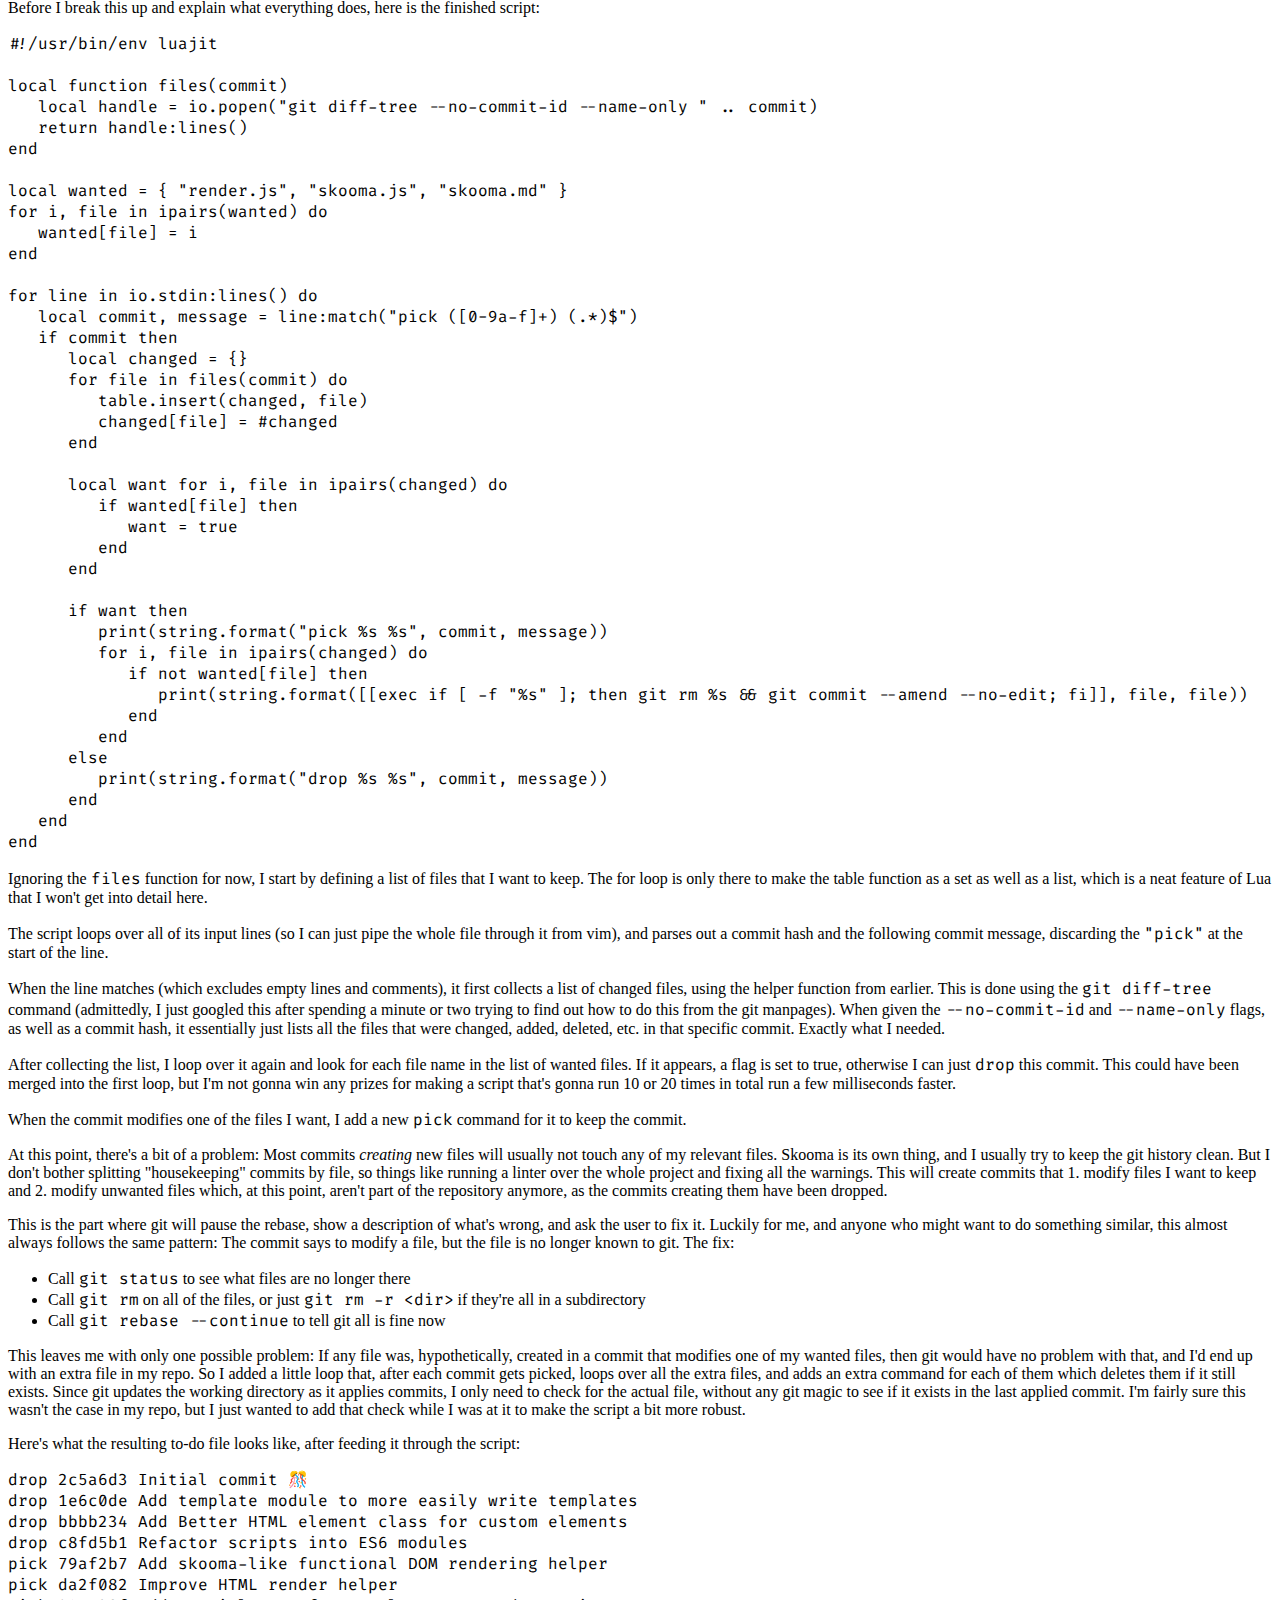
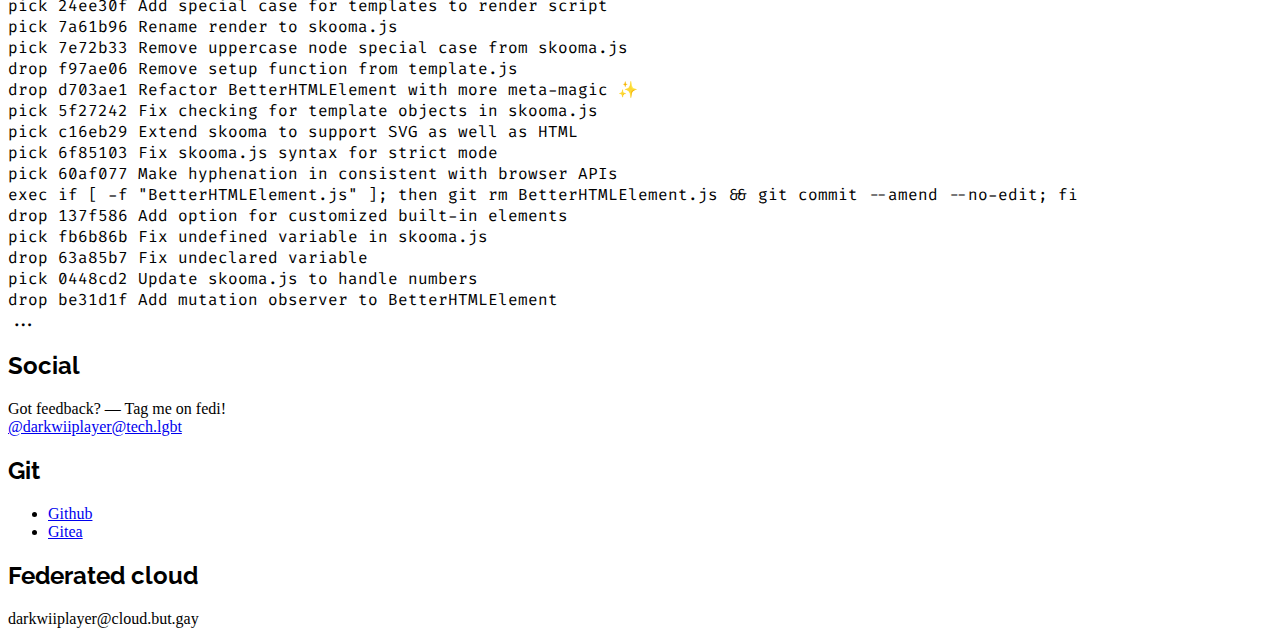
<file: 2023/09/29/extracting_a_js_library_from_a_snippets_repository.html>
<html lang="english"><head><link type="application/rss+xml" rel="alternate" title="RSS 2.0 feed" href="/feeds/all.rss.xml"><link type="application/atom+xml" rel="alternate" title="Atom feed" href="/feeds/all.atom.xml"><meta content="same-origin" name="view-transition"><meta charset="UTF-8"><meta content="width=device-width" name="viewport"><link rel="stylesheet" href="https://darkwiiplayer.github.io/css/all.css"><link rel="stylesheet" href="https://darkwiiplayer.github.io/css/schemes/talia.css"><link rel="stylesheet" href="/css/site.css"><style>	@import url('https://fonts.googleapis.com/css2?family=Raleway&display=swap');
	@import url('https://fonts.googleapis.com/css2?family=Open+Sans&display=swap');
	@import url('https://fonts.googleapis.com/css2?family=Fira+Code&display=swap');

	:root { container: style; }
	:is(h1, h2, h3, h4, h5, h6) { font-family: "Raleway", sans-serif; }
	:is(code, kbd, var, samp) { font-family: "Fira Code", monospace; }
	.badge { font-family: "Open Sans", sans-serif }
</style><title>Extracting a JS library from a snippets repository</title><meta content="Talia" name="author"><meta content="2023-09-29" property="article:published_time"><meta content="https://tech.lgbt/@darkwiiplayer" property="article:author"><meta content="Extracting a JS library from a snippets repository" property="og:title"><meta content="Talia's Blog" property="og:site_name"><meta content="A short explanation of how I extracted a single JavaScript file into its own repository from a bigger collection of snippets and mini-libraries, keeping the file's commit history but scrubbing irrelevant commits and other files from the repository." property="og:description"><meta content="article" property="og:type"><meta content="Talia" property="og:article:author"><meta content="git" property="og:article:tag"><meta content="scripting" property="og:article:tag"><meta content="ad-hoc" property="og:article:tag"></head><body><header class="sticky" style="view-transition-name: header"><h1>Talia's Blog</h1><nav class="right bar"><ul><li><a href="/">Home</a></li></ul></nav></header><main><article><h1 style="view-transition-name: extracting_a_js_library_from_a_snippets_repository">Extracting a JS library from a snippets repository</h1><div class="summary" tabindex="0">A short explanation of how I extracted a single JavaScript file into its own repository from a bigger collection of snippets and mini-libraries, keeping the file's commit history but scrubbing irrelevant commits and other files from the repository.</div><vertical-spacer></vertical-spacer><flex-row style="justify-content: flex-start" gap=".4"><post-tag><a style="--color: rgb(165, 89, 89)" tabindex="0" href="/?tag=git">git</a></post-tag><post-tag><a style="--color: rgb(89, 137, 165)" tabindex="0" href="/?tag=scripting">scripting</a></post-tag><post-tag><a style="--color: rgb(98, 165, 89)" tabindex="0" href="/?tag=ad-hoc">ad-hoc</a></post-tag></flex-row><vertical-spacer></vertical-spacer><nav class="breadcrumbs"><ul><li><a tabindex="0" href="/blog/">Blog</a></li><li><a tabindex="0" href="/2023">2023</a></li><li><a tabindex="0" href="/2023/09">09</a></li><li><a tabindex="0" href="/2023/09/29">29</a></li><li class="active">Extracting a JS library from a snippets repository</li></ul></nav><vertical-spacer></vertical-spacer><aside class="box"><b>Hey there!</b><p>		This blog doesn't use any tracking. When you open this page, I don't see
		a number going up anywhere, so if you like this post, please consider
		letting me know on <a href="https://tech.lgbt/@darkwiiplayer">the fediverse</a>!
		This is also the best way of giving any other feedback on my blog posts.
	</p><p><i>Thank you.</i></p></aside><h2>Context</h2>
<p>A couple of years ago, I created a repository for all those JavaScript snippets and files that were were too small to turn into their own project, and could just be copy-pasted into wherever they were needed, or imported via services like jsdelivr directly through github.</p>
<p>As some of these files grew in size and scope, this approach started to be less and less convenient, and eventually it became clear that to continue to use and maintain these bigger libraries, it would be better to just migrate them into their own repository.</p>
<p>In principle, it would have been <em>good enough</em> to simply copy the files into a new repo, check them in with an &quot;Initial Commit 🎉&quot; and refer to the collection repository where their original development history resides.</p>
<p>But that would be boring, and I like to make things look neat, so I decided I wanted to migrate the commit history of these individual files into their new repositories.</p>
<h2>How did I do it?</h2>
<p>The first file on my migration list is <code>skooma.js</code>, a JS port of a Lua-library of the same name that I had gotten so used to that I wanted to use it in my front-end code as well.</p>
<p>This file is a good case-study because it started out as <code>render.js</code>, but got renamed to <code>skooma.js</code> after only a few commits. This isn't too much of a problem, it just means that I also had to keep all commits including the original <code>render.js</code> file, as well as <code>skooma.js</code>, and its corresponding <code>skooma.md</code> file explaining what it does.</p>
<p>As a starting point, it was clear that the best tool for the job would be <code>git rebase</code> in some way; <em>maybe</em> there are other git commands to get this done with an even higher degree of automation, but for a one-off task all I needed was to automate ca. 90% of the work so I wouldn't have to cherry-pick commit by commit.</p>
<p>Starting by just running <code>git rebase --root --interactive</code> and having a look at the output and the available commands (I have used interactive rebase many times, but seeing the output of the to-do file before me just helped thinking about how to best handle it), I wasn't really sure if it'd be possible to really automate the entire process, so I went for the simpler and only partly automated option:</p>
<ul>
<li>Start an interactive rebase</li>
<li>Run a script over the to-do file</li>
<li>Run the rebase and intervene manually where needed</li>
</ul>
<h2>The script</h2>
<p>This is the part where the magic happens. When you call <code>git rebase --interactive</code>, you get an editor window listing everything the rebase will do, a &quot;program&quot; in the classic sense, which you can edit to make git do different things. The syntax looks something like this:</p>
<pre><code>pick 2c5a6d3 Initial commit 🎊
pick 1e6c0de Add template module to more easily write templates
pick bbbb234 Add Better HTML element class for custom elements
pick c8fd5b1 Refactor scripts into ES6 modules
pick 79af2b7 Add skooma-like functional DOM rendering helper
pick da2f082 Improve HTML render helper
pick 24ee30f Add special case for templates to render script
pick 7a61b96 Rename render to skooma.js
pick 7e72b33 Remove uppercase node special case from skooma.js
pick f97ae06 Remove setup function from template.js
...
</code></pre>
<p>The first word is the command of what will be done. <code>pick</code> means it just uses the commit as-is. A complete list of commands can be found in a commit that git adds at the bottom of the to-do file.</p>
<p>The second word is the commit hash, which is needed because you can move lines around in this file to re-order commits (this may of course cause conflicts that will require manual intervention, but git is smart enough to pause the rebase when that happens, give you a rough description of what's confusing it, and tell you what to do and how to continue after fixing it).</p>
<p>Anything after that is the commit message. This only gets added to make it easier to edit the file interactively, but git itself will ignore these. Nevertheless, it would be nice to preserve these messages after modifying the to-do program to make it easier to check what is ultimately going to happen.</p>
<p>To build my script, I decided to use Lua, for no other reason than it being the language I use for most scripting I do at home and I didn't want to bother with something exotic. I could <em>probably</em> have done the same with a lot less code in Ruby, but since I mostly use that at work for bigger projects, I'm used to using only the kinds of features that Lua also has, and almost never have any contact with the more Perl-like features that make Ruby good for ad-hoc scripts; so ultimately, so the advantage isn't all that big in the end.</p>
<p>Before I break this up and explain what everything does, here is the finished script:</p>
<pre><code class="language-lua">#!/usr/bin/env luajit

local function files(commit)
   local handle = io.popen(&quot;git diff-tree --no-commit-id --name-only &quot; .. commit)
   return handle:lines()
end

local wanted = { &quot;render.js&quot;, &quot;skooma.js&quot;, &quot;skooma.md&quot; }
for i, file in ipairs(wanted) do
   wanted[file] = i
end

for line in io.stdin:lines() do
   local commit, message = line:match(&quot;pick ([0-9a-f]+) (.*)$&quot;)
   if commit then
      local changed = {}
      for file in files(commit) do
         table.insert(changed, file)
         changed[file] = #changed
      end
      
      local want for i, file in ipairs(changed) do
         if wanted[file] then
            want = true
         end
      end
      
      if want then
         print(string.format(&quot;pick %s %s&quot;, commit, message))
         for i, file in ipairs(changed) do
            if not wanted[file] then
               print(string.format([[exec if [ -f &quot;%s&quot; ]; then git rm %s &amp;&amp; git commit --amend --no-edit; fi]], file, file))
            end
         end
      else
         print(string.format(&quot;drop %s %s&quot;, commit, message))
      end
   end
end
</code></pre>
<p>Ignoring the <code>files</code> function for now, I start by defining a list of files that I want to keep. The for loop is only there to make the table function as a set as well as a list, which is a neat feature of Lua that I won't get into detail here.</p>
<p>The script loops over all of its input lines (so I can just pipe the whole file through it from vim), and parses out a commit hash and the following commit message, discarding the <code>&quot;pick&quot;</code> at the start of the line.</p>
<p>When the line matches (which excludes empty lines and comments), it first collects a list of changed files, using the helper function from earlier. This is done using the <code>git diff-tree</code> command (admittedly, I just googled this after spending a minute or two trying to find out how to do this from the git manpages). When given the <code>--no-commit-id</code> and <code>--name-only</code> flags, as well as a commit hash, it essentially just lists all the files that were changed, added, deleted, etc. in that specific commit. Exactly what I needed.</p>
<p>After collecting the list, I loop over it again and look for each file name in the list of wanted files. If it appears, a flag is set to true, otherwise I can just <code>drop</code> this commit. This could have been merged into the first loop, but I'm not gonna win any prizes for making a script that's gonna run 10 or 20 times in total run a few milliseconds faster.</p>
<p>When the commit modifies one of the files I want, I add a new <code>pick</code> command for it to keep the commit.</p>
<p>At this point, there's a bit of a problem: Most commits <em>creating</em> new files will usually not touch any of my relevant files. Skooma is its own thing, and I usually try to keep the git history clean. But I don't bother splitting &quot;housekeeping&quot; commits by file, so things like running a linter over the whole project and fixing all the warnings. This will create commits that 1. modify files I want to keep and 2. modify unwanted files which, at this point, aren't part of the repository anymore, as the commits creating them have been dropped.</p>
<p>This is the part where git will pause the rebase, show a description of what's wrong, and ask the user to fix it. Luckily for me, and anyone who might want to do something similar, this almost always follows the same pattern: The commit says to modify a file, but the file is no longer known to git. The fix:</p>
<ul>
<li>Call <code>git status</code> to see what files are no longer there</li>
<li>Call <code>git rm</code> on all of the files, or just <code>git rm -r &lt;dir&gt;</code> if they're all in a subdirectory</li>
<li>Call <code>git rebase --continue</code> to tell git all is fine now</li>
</ul>
<p>This leaves me with only one possible problem: If any file was, hypothetically, created in a commit that modifies one of my wanted files, then git would have no problem with that, and I'd end up with an extra file in my repo. So I added a little loop that, after each commit gets picked, loops over all the extra files, and adds an extra command for each of them which deletes them if it still exists. Since git updates the working directory as it applies commits, I only need to check for the actual file, without any git magic to see if it exists in the last applied commit. I'm fairly sure this wasn't the case in my repo, but I just wanted to add that check while I was at it to make the script a bit more robust.</p>
<p>Here's what the resulting to-do file looks like, after feeding it through the script:</p>
<pre><code>drop 2c5a6d3 Initial commit 🎊
drop 1e6c0de Add template module to more easily write templates
drop bbbb234 Add Better HTML element class for custom elements
drop c8fd5b1 Refactor scripts into ES6 modules
pick 79af2b7 Add skooma-like functional DOM rendering helper
pick da2f082 Improve HTML render helper
pick 24ee30f Add special case for templates to render script
pick 7a61b96 Rename render to skooma.js
pick 7e72b33 Remove uppercase node special case from skooma.js
drop f97ae06 Remove setup function from template.js
drop d703ae1 Refactor BetterHTMLElement with more meta-magic ✨
pick 5f27242 Fix checking for template objects in skooma.js
pick c16eb29 Extend skooma to support SVG as well as HTML
pick 6f85103 Fix skooma.js syntax for strict mode
pick 60af077 Make hyphenation in consistent with browser APIs
exec if [ -f &quot;BetterHTMLElement.js&quot; ]; then git rm BetterHTMLElement.js &amp;&amp; git commit --amend --no-edit; fi
drop 137f586 Add option for customized built-in elements
pick fb6b86b Fix undefined variable in skooma.js
drop 63a85b7 Fix undeclared variable
pick 0448cd2 Update skooma.js to handle numbers
drop be31d1f Add mutation observer to BetterHTMLElement
...
</code></pre>
</article></main><footer class="box"><grid-box class="content-padding" columns="3"><aside id="contact"><h2>Social</h2><p>Got feedback? — Tag me on fedi!<br><a rel="me" href="https://tech.lgbt/@darkwiiplayer">@darkwiiplayer@tech.lgbt</a></p></aside><aside id="git"><h2>Git</h2><ul><li><a href="https://github.com/darkwiiplayer">Github</a></li><li><a href="https://git.but.gay/darkwiiplayer">Gitea</a></li></ul></aside><aside id="platforms"><h2>Federated cloud</h2><p>darkwiiplayer@cloud.but.gay</p></aside></grid-box></footer></body></html>
</file>
<file: css/site.css>
blog-post[hidden] {
	display: none;
}

.summary {
	font-size: .8em;
	font-style: italic;
	opacity: .6;
	transition: opacity .3s;
	tab-stop: 0;
}

.summary:is(:hover, :focus) {
	opacity: 1;
}

blog-post {
	display: block;
}

blog-post + blog-post {
	margin-top: 2em;
}

@layer post-tags {
	post-tag > a {
		position: relative;
		text-decoration: none;
		color: inherit;
		padding: .2em;
		line-height: 1em;
		padding-left: 1.2em;
		transition: all .3s;
		display: inline-block;
	}

	post-tag > a::before, post-tag > a::after {
		z-index: -1;
		display: block;
		content: '';
		border-radius: .2em;
		top: .4em;
		left: .2em;
		width: .6em;
		height: .6em;
		position: absolute;
		background: var(--color);
		transition: all .3s;
	}

	post-tag > a:hover {
		color: white;
	}

	post-tag > a:hover::before {
		display: block;
		content: '';
		border-radius: .2em;
		top: 0;
		left: 0;
		width: 100%;
		height: 100%;
		position: absolute;
		background: var(--color);
	}

	post-tag > a:hover::after {
		background: color-mix(in srgb, var(--color) 60%, white);
	}
}
</file>
